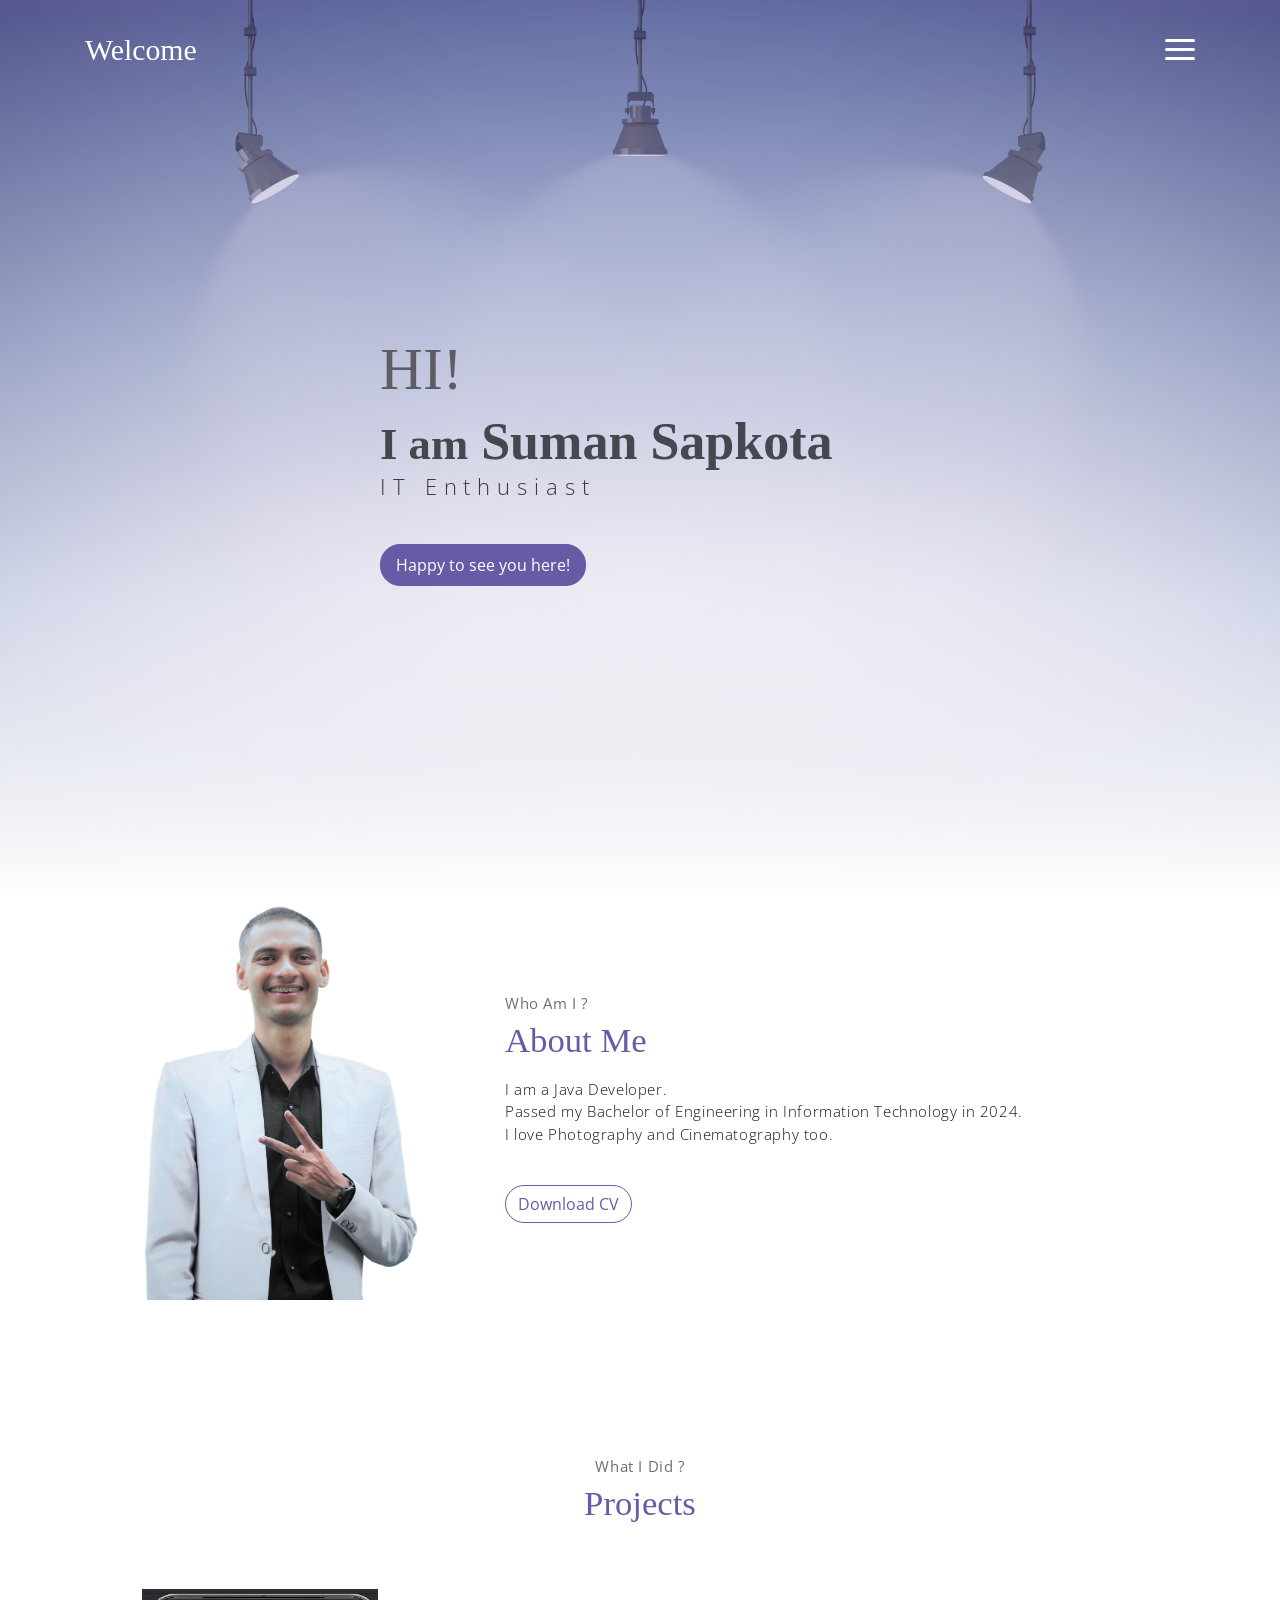
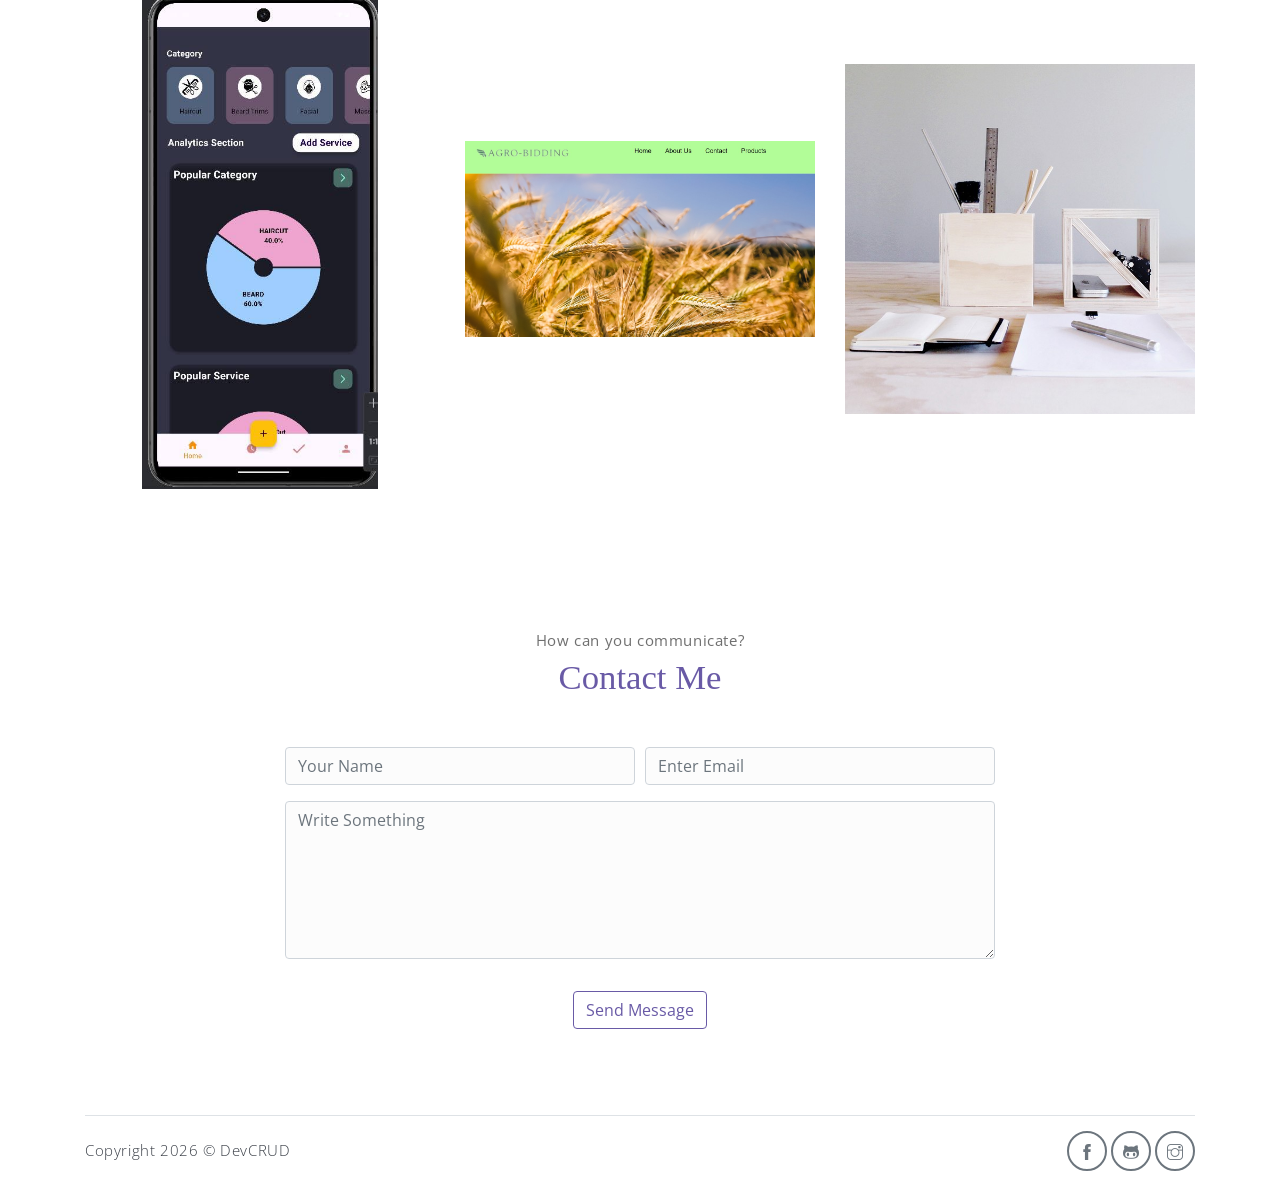
<file: public_html/index.html>
<!DOCTYPE html>
<html lang="en">
<head>
	<meta charset="utf-8">
    <meta name="viewport" content="width=device-width, initial-scale=1, shrink-to-fit=no">
    <meta name="description" content="Hello">
    <meta name="author" content="Devcrud">
    <title>Suman's Portfolio</title>
    <!-- font icons -->
    <link rel="stylesheet" href="assets/vendors/themify-icons/css/themify-icons.css">
	<link rel="stylesheet" href="assets/css/style.css">
</head>
<body data-spy="scroll" data-target=".navbar" data-offset="40" id="home">

    <!-- Page Navbar -->
    <nav class="custom-navbar" data-spy="affix" data-offset-top="20">
        <div class="container">
            <a class="logo" href="#">Welcome</a>         
            <ul class="nav">
                <li class="item">
                    <a class="link" href="#home">Home</a>
                </li>
                <li class="item">
                    <a class="link" href="#about">About</a>
                </li>
                <li class="item">
                    <a class="link" href="#projects">Projects</a>
                </li>

                <li class="item">
                    <a class="link" href="#contact">Contact</a>
                </li>
            </ul>
            <a href="javascript:void(0)" id="nav-toggle" class="hamburger hamburger--elastic">
                <div class="hamburger-box">
                  <div class="hamburger-inner"></div>
                </div>
            </a>
        </div>          
    </nav><!-- End of Page Navbar -->

    <!-- page header -->
    <header id="home" class="header">
        <div class="overlay"></div>
        <div class="header-content container">
            <h1 class="header-title">
                <span class="up">HI!</span>
                <span class="down"><span class="iam">I am</span> Suman Sapkota</span>
            </h1>  
            <p class="header-subtitle">IT Enthusiast</p>           

            <button class="btn btn-primary">Happy to see you here!</button>
        </div>              
    </header><!-- end of page header -->

    <!-- about section -->
    <section class="section pt-0" id="about">
        <!-- container -->
        <div class="container text-center">
            <!-- about wrapper -->
            <div class="about">
                <div class="about-img-holder">
                    <img src="assets/imgs/me.png" class="about-img" alt=" ">
                </div>
                <div class="about-caption">
                    <p class="section-subtitle">Who Am I ?</p>
                    <h2 class="section-title mb-3">About Me</h2>
                    <p>
                        I am a Java Developer.
                       
                        <br>Passed my Bachelor of Engineering in Information Technology in 2024.
                        <br> I love Photography and Cinematography too.
                    </p>
                    <a href="../public_html/assets/imgs/Resume.pdf" download>
                    <button class="btn-rounded btn btn-outline-primary mt-4">Download CV</button></a>
                </div>              
            </div><!-- end of about wrapper -->
        </div><!-- end of container -->
    </section> <!-- end of about section -->


    <!-- portfolio section -->
    <section class="section" id="projects">
        <div class="container text-center">
            <p class="section-subtitle">What I Did ?</p>
            <h6 class="section-title mb-6">Projects</h6>
            <!-- row -->
            <div class="row">
                <div class="col-md-4">
                    <a href="https://github.com/SarthakPaneru/Project-II" class="portfolio-card">
                        <img src="assets/imgs/dashboard.jpg" class="portfolio-card-img" alt="Processing">    
                        <span class="portfolio-card-overlay">
                            <span class="portfolio-card-caption">
                                <h4>Style Slate</h5>
                                <p class="font-weight-normal">Mobile Application</p>
                            </span>                         
                        </span>                     
                    </a>
                </div>
                <div class="col-md-4">
                    <a href="https://github.com/soomansapkota/AgroBidding" class="portfolio-card">
                        <img class="portfolio-card-img" src="assets/imgs/agrobidding.jpg" class="img-responsive rounded" alt="Processing">
                        <span class="portfolio-card-overlay">
                            <span class="portfolio-card-caption">
                                <h4>AgroBidding</h5>
                                <p class="font-weight-normal">Web Application</p>
                            </span>                         
                        </span>                         
                    </a>
                </div>
                <div class="col-md-4">
                    <a href="#" class="portfolio-card">
                        <img class="portfolio-card-img" src="assets/imgs/folio-3.jpg" class="img-responsive rounded" alt="Processing">    
                        <span class="portfolio-card-overlay">
                            <span class="portfolio-card-caption">
                                <h4>Staff Management</h5>
                                <p class="font-weight-normal">Web Application</p>
                            </span>                         
                        </span>                     
                    </a>
                </div>
            </div><!-- end of row -->
        </div><!-- end of container -->
    </section> <!-- end of portfolio section -->

    

    <!-- contact section -->
    <section class="section" id="contact">
        <div class="container text-center">
            <p class="section-subtitle">How can you communicate?</p>
            <h6 class="section-title mb-5">Contact Me</h6>
            <!-- contact form -->
            <form action="" class="contact-form col-md-10 col-lg-8 m-auto">
                <div class="form-row">
                    <div class="form-group col-sm-6">
                        <input type="text" size="50" class="form-control" placeholder="Your Name" required>                 
                    </div>
                    <div class="form-group col-sm-6">
                        <input type="email" class="form-control" placeholder="Enter Email"requried>                 
                    </div>
                    <div class="form-group col-sm-12">
                        <textarea name="comment" id="comment" rows="6"   class="form-control" placeholder="Write Something"></textarea>
                    </div>
                    <div class="form-group col-sm-12 mt-3">
                        <input type="submit" value="Send Message" class="btn btn-outline-primary rounded">                  
                    </div>
                </div>  
            </form><!-- end of contact form -->
        </div><!-- end of container -->
    </section><!-- end of contact section -->

    <!-- footer -->
    <div class="container">
        <footer class="footer">       
            <p class="mb-0">Copyright <script>document.write(new Date().getFullYear())</script> &copy; <a href="http://www.devcrud.com">DevCRUD</a></p>
            <div class="social-links text-right m-auto ml-sm-auto">
                <a href="https://www.facebook.com/jooney.sapkota.2020" class="link" target="_blank"><i class="ti-facebook"></i></a>
                <a href="https://github.com/soomansapkota" class="link" target="_blank" rel="noopener noreferrer"><i class="ti-github"></i></a>
                <a href="https://www.instagram.com/soomanjubilant/" class="link" target="_blank"><i class="ti-instagram"></i></a>
            </div>
        </footer>
    </div> <!-- end of page footer -->
	
	<!-- core  -->
    <script src="assets/vendors/jquery/jquery-3.4.1.js"></script>
    <script src="assets/vendors/bootstrap/bootstrap.bundle.js"></script>

    <!-- bootstrap 3 affix -->
	<script src="assets/vendors/bootstrap/bootstrap.affix.js"></script>

    <script src="assets/js/script.js"></script>

</body>
</html>
</file>
<file: public_html/assets/vendors/themify-icons/css/themify-icons.css>
@font-face {
	font-family: 'themify';
	src:url("../fonts/themify.eot?-fvbane");
	src:url("../fonts/themify.eot?#iefix-fvbane") format("embedded-opentype"),
		url("../fonts/themify.woff?-fvbane") format("woff"),
		url("../fonts/themify.ttf?-fvbane") format("truetype"),
		url("../fonts/themify.svg?-fvbane#themify") format("svg");
	font-weight: normal;
	font-style: normal;
}

[class^="ti-"], [class*=" ti-"] {
	font-family: 'themify';
	speak: none;
	font-style: normal;
	font-weight: normal;
	font-variant: normal;
	text-transform: none;
	line-height: 1;

	/* Better Font Rendering =========== */
	-webkit-font-smoothing: antialiased;
	-moz-osx-font-smoothing: grayscale;
}

.ti-wand:before {
	content: "\e600";
}
.ti-volume:before {
	content: "\e601";
}
.ti-user:before {
	content: "\e602";
}
.ti-unlock:before {
	content: "\e603";
}
.ti-unlink:before {
	content: "\e604";
}
.ti-trash:before {
	content: "\e605";
}
.ti-thought:before {
	content: "\e606";
}
.ti-target:before {
	content: "\e607";
}
.ti-tag:before {
	content: "\e608";
}
.ti-tablet:before {
	content: "\e609";
}
.ti-star:before {
	content: "\e60a";
}
.ti-spray:before {
	content: "\e60b";
}
.ti-signal:before {
	content: "\e60c";
}
.ti-shopping-cart:before {
	content: "\e60d";
}
.ti-shopping-cart-full:before {
	content: "\e60e";
}
.ti-settings:before {
	content: "\e60f";
}
.ti-search:before {
	content: "\e610";
}
.ti-zoom-in:before {
	content: "\e611";
}
.ti-zoom-out:before {
	content: "\e612";
}
.ti-cut:before {
	content: "\e613";
}
.ti-ruler:before {
	content: "\e614";
}
.ti-ruler-pencil:before {
	content: "\e615";
}
.ti-ruler-alt:before {
	content: "\e616";
}
.ti-bookmark:before {
	content: "\e617";
}
.ti-bookmark-alt:before {
	content: "\e618";
}
.ti-reload:before {
	content: "\e619";
}
.ti-plus:before {
	content: "\e61a";
}
.ti-pin:before {
	content: "\e61b";
}
.ti-pencil:before {
	content: "\e61c";
}
.ti-pencil-alt:before {
	content: "\e61d";
}
.ti-paint-roller:before {
	content: "\e61e";
}
.ti-paint-bucket:before {
	content: "\e61f";
}
.ti-na:before {
	content: "\e620";
}
.ti-mobile:before {
	content: "\e621";
}
.ti-minus:before {
	content: "\e622";
}
.ti-medall:before {
	content: "\e623";
}
.ti-medall-alt:before {
	content: "\e624";
}
.ti-marker:before {
	content: "\e625";
}
.ti-marker-alt:before {
	content: "\e626";
}
.ti-arrow-up:before {
	content: "\e627";
}
.ti-arrow-right:before {
	content: "\e628";
}
.ti-arrow-left:before {
	content: "\e629";
}
.ti-arrow-down:before {
	content: "\e62a";
}
.ti-lock:before {
	content: "\e62b";
}
.ti-location-arrow:before {
	content: "\e62c";
}
.ti-link:before {
	content: "\e62d";
}
.ti-layout:before {
	content: "\e62e";
}
.ti-layers:before {
	content: "\e62f";
}
.ti-layers-alt:before {
	content: "\e630";
}
.ti-key:before {
	content: "\e631";
}
.ti-import:before {
	content: "\e632";
}
.ti-image:before {
	content: "\e633";
}
.ti-heart:before {
	content: "\e634";
}
.ti-heart-broken:before {
	content: "\e635";
}
.ti-hand-stop:before {
	content: "\e636";
}
.ti-hand-open:before {
	content: "\e637";
}
.ti-hand-drag:before {
	content: "\e638";
}
.ti-folder:before {
	content: "\e639";
}
.ti-flag:before {
	content: "\e63a";
}
.ti-flag-alt:before {
	content: "\e63b";
}
.ti-flag-alt-2:before {
	content: "\e63c";
}
.ti-eye:before {
	content: "\e63d";
}
.ti-export:before {
	content: "\e63e";
}
.ti-exchange-vertical:before {
	content: "\e63f";
}
.ti-desktop:before {
	content: "\e640";
}
.ti-cup:before {
	content: "\e641";
}
.ti-crown:before {
	content: "\e642";
}
.ti-comments:before {
	content: "\e643";
}
.ti-comment:before {
	content: "\e644";
}
.ti-comment-alt:before {
	content: "\e645";
}
.ti-close:before {
	content: "\e646";
}
.ti-clip:before {
	content: "\e647";
}
.ti-angle-up:before {
	content: "\e648";
}
.ti-angle-right:before {
	content: "\e649";
}
.ti-angle-left:before {
	content: "\e64a";
}
.ti-angle-down:before {
	content: "\e64b";
}
.ti-check:before {
	content: "\e64c";
}
.ti-check-box:before {
	content: "\e64d";
}
.ti-camera:before {
	content: "\e64e";
}
.ti-announcement:before {
	content: "\e64f";
}
.ti-brush:before {
	content: "\e650";
}
.ti-briefcase:before {
	content: "\e651";
}
.ti-bolt:before {
	content: "\e652";
}
.ti-bolt-alt:before {
	content: "\e653";
}
.ti-blackboard:before {
	content: "\e654";
}
.ti-bag:before {
	content: "\e655";
}
.ti-move:before {
	content: "\e656";
}
.ti-arrows-vertical:before {
	content: "\e657";
}
.ti-arrows-horizontal:before {
	content: "\e658";
}
.ti-fullscreen:before {
	content: "\e659";
}
.ti-arrow-top-right:before {
	content: "\e65a";
}
.ti-arrow-top-left:before {
	content: "\e65b";
}
.ti-arrow-circle-up:before {
	content: "\e65c";
}
.ti-arrow-circle-right:before {
	content: "\e65d";
}
.ti-arrow-circle-left:before {
	content: "\e65e";
}
.ti-arrow-circle-down:before {
	content: "\e65f";
}
.ti-angle-double-up:before {
	content: "\e660";
}
.ti-angle-double-right:before {
	content: "\e661";
}
.ti-angle-double-left:before {
	content: "\e662";
}
.ti-angle-double-down:before {
	content: "\e663";
}
.ti-zip:before {
	content: "\e664";
}
.ti-world:before {
	content: "\e665";
}
.ti-wheelchair:before {
	content: "\e666";
}
.ti-view-list:before {
	content: "\e667";
}
.ti-view-list-alt:before {
	content: "\e668";
}
.ti-view-grid:before {
	content: "\e669";
}
.ti-uppercase:before {
	content: "\e66a";
}
.ti-upload:before {
	content: "\e66b";
}
.ti-underline:before {
	content: "\e66c";
}
.ti-truck:before {
	content: "\e66d";
}
.ti-timer:before {
	content: "\e66e";
}
.ti-ticket:before {
	content: "\e66f";
}
.ti-thumb-up:before {
	content: "\e670";
}
.ti-thumb-down:before {
	content: "\e671";
}
.ti-text:before {
	content: "\e672";
}
.ti-stats-up:before {
	content: "\e673";
}
.ti-stats-down:before {
	content: "\e674";
}
.ti-split-v:before {
	content: "\e675";
}
.ti-split-h:before {
	content: "\e676";
}
.ti-smallcap:before {
	content: "\e677";
}
.ti-shine:before {
	content: "\e678";
}
.ti-shift-right:before {
	content: "\e679";
}
.ti-shift-left:before {
	content: "\e67a";
}
.ti-shield:before {
	content: "\e67b";
}
.ti-notepad:before {
	content: "\e67c";
}
.ti-server:before {
	content: "\e67d";
}
.ti-quote-right:before {
	content: "\e67e";
}
.ti-quote-left:before {
	content: "\e67f";
}
.ti-pulse:before {
	content: "\e680";
}
.ti-printer:before {
	content: "\e681";
}
.ti-power-off:before {
	content: "\e682";
}
.ti-plug:before {
	content: "\e683";
}
.ti-pie-chart:before {
	content: "\e684";
}
.ti-paragraph:before {
	content: "\e685";
}
.ti-panel:before {
	content: "\e686";
}
.ti-package:before {
	content: "\e687";
}
.ti-music:before {
	content: "\e688";
}
.ti-music-alt:before {
	content: "\e689";
}
.ti-mouse:before {
	content: "\e68a";
}
.ti-mouse-alt:before {
	content: "\e68b";
}
.ti-money:before {
	content: "\e68c";
}
.ti-microphone:before {
	content: "\e68d";
}
.ti-menu:before {
	content: "\e68e";
}
.ti-menu-alt:before {
	content: "\e68f";
}
.ti-map:before {
	content: "\e690";
}
.ti-map-alt:before {
	content: "\e691";
}
.ti-loop:before {
	content: "\e692";
}
.ti-location-pin:before {
	content: "\e693";
}
.ti-list:before {
	content: "\e694";
}
.ti-light-bulb:before {
	content: "\e695";
}
.ti-Italic:before {
	content: "\e696";
}
.ti-info:before {
	content: "\e697";
}
.ti-infinite:before {
	content: "\e698";
}
.ti-id-badge:before {
	content: "\e699";
}
.ti-hummer:before {
	content: "\e69a";
}
.ti-home:before {
	content: "\e69b";
}
.ti-help:before {
	content: "\e69c";
}
.ti-headphone:before {
	content: "\e69d";
}
.ti-harddrives:before {
	content: "\e69e";
}
.ti-harddrive:before {
	content: "\e69f";
}
.ti-gift:before {
	content: "\e6a0";
}
.ti-game:before {
	content: "\e6a1";
}
.ti-filter:before {
	content: "\e6a2";
}
.ti-files:before {
	content: "\e6a3";
}
.ti-file:before {
	content: "\e6a4";
}
.ti-eraser:before {
	content: "\e6a5";
}
.ti-envelope:before {
	content: "\e6a6";
}
.ti-download:before {
	content: "\e6a7";
}
.ti-direction:before {
	content: "\e6a8";
}
.ti-direction-alt:before {
	content: "\e6a9";
}
.ti-dashboard:before {
	content: "\e6aa";
}
.ti-control-stop:before {
	content: "\e6ab";
}
.ti-control-shuffle:before {
	content: "\e6ac";
}
.ti-control-play:before {
	content: "\e6ad";
}
.ti-control-pause:before {
	content: "\e6ae";
}
.ti-control-forward:before {
	content: "\e6af";
}
.ti-control-backward:before {
	content: "\e6b0";
}
.ti-cloud:before {
	content: "\e6b1";
}
.ti-cloud-up:before {
	content: "\e6b2";
}
.ti-cloud-down:before {
	content: "\e6b3";
}
.ti-clipboard:before {
	content: "\e6b4";
}
.ti-car:before {
	content: "\e6b5";
}
.ti-calendar:before {
	content: "\e6b6";
}
.ti-book:before {
	content: "\e6b7";
}
.ti-bell:before {
	content: "\e6b8";
}
.ti-basketball:before {
	content: "\e6b9";
}
.ti-bar-chart:before {
	content: "\e6ba";
}
.ti-bar-chart-alt:before {
	content: "\e6bb";
}
.ti-back-right:before {
	content: "\e6bc";
}
.ti-back-left:before {
	content: "\e6bd";
}
.ti-arrows-corner:before {
	content: "\e6be";
}
.ti-archive:before {
	content: "\e6bf";
}
.ti-anchor:before {
	content: "\e6c0";
}
.ti-align-right:before {
	content: "\e6c1";
}
.ti-align-left:before {
	content: "\e6c2";
}
.ti-align-justify:before {
	content: "\e6c3";
}
.ti-align-center:before {
	content: "\e6c4";
}
.ti-alert:before {
	content: "\e6c5";
}
.ti-alarm-clock:before {
	content: "\e6c6";
}
.ti-agenda:before {
	content: "\e6c7";
}
.ti-write:before {
	content: "\e6c8";
}
.ti-window:before {
	content: "\e6c9";
}
.ti-widgetized:before {
	content: "\e6ca";
}
.ti-widget:before {
	content: "\e6cb";
}
.ti-widget-alt:before {
	content: "\e6cc";
}
.ti-wallet:before {
	content: "\e6cd";
}
.ti-video-clapper:before {
	content: "\e6ce";
}
.ti-video-camera:before {
	content: "\e6cf";
}
.ti-vector:before {
	content: "\e6d0";
}
.ti-themify-logo:before {
	content: "\e6d1";
}
.ti-themify-favicon:before {
	content: "\e6d2";
}
.ti-themify-favicon-alt:before {
	content: "\e6d3";
}
.ti-support:before {
	content: "\e6d4";
}
.ti-stamp:before {
	content: "\e6d5";
}
.ti-split-v-alt:before {
	content: "\e6d6";
}
.ti-slice:before {
	content: "\e6d7";
}
.ti-shortcode:before {
	content: "\e6d8";
}
.ti-shift-right-alt:before {
	content: "\e6d9";
}
.ti-shift-left-alt:before {
	content: "\e6da";
}
.ti-ruler-alt-2:before {
	content: "\e6db";
}
.ti-receipt:before {
	content: "\e6dc";
}
.ti-pin2:before {
	content: "\e6dd";
}
.ti-pin-alt:before {
	content: "\e6de";
}
.ti-pencil-alt2:before {
	content: "\e6df";
}
.ti-palette:before {
	content: "\e6e0";
}
.ti-more:before {
	content: "\e6e1";
}
.ti-more-alt:before {
	content: "\e6e2";
}
.ti-microphone-alt:before {
	content: "\e6e3";
}
.ti-magnet:before {
	content: "\e6e4";
}
.ti-line-double:before {
	content: "\e6e5";
}
.ti-line-dotted:before {
	content: "\e6e6";
}
.ti-line-dashed:before {
	content: "\e6e7";
}
.ti-layout-width-full:before {
	content: "\e6e8";
}
.ti-layout-width-default:before {
	content: "\e6e9";
}
.ti-layout-width-default-alt:before {
	content: "\e6ea";
}
.ti-layout-tab:before {
	content: "\e6eb";
}
.ti-layout-tab-window:before {
	content: "\e6ec";
}
.ti-layout-tab-v:before {
	content: "\e6ed";
}
.ti-layout-tab-min:before {
	content: "\e6ee";
}
.ti-layout-slider:before {
	content: "\e6ef";
}
.ti-layout-slider-alt:before {
	content: "\e6f0";
}
.ti-layout-sidebar-right:before {
	content: "\e6f1";
}
.ti-layout-sidebar-none:before {
	content: "\e6f2";
}
.ti-layout-sidebar-left:before {
	content: "\e6f3";
}
.ti-layout-placeholder:before {
	content: "\e6f4";
}
.ti-layout-menu:before {
	content: "\e6f5";
}
.ti-layout-menu-v:before {
	content: "\e6f6";
}
.ti-layout-menu-separated:before {
	content: "\e6f7";
}
.ti-layout-menu-full:before {
	content: "\e6f8";
}
.ti-layout-media-right-alt:before {
	content: "\e6f9";
}
.ti-layout-media-right:before {
	content: "\e6fa";
}
.ti-layout-media-overlay:before {
	content: "\e6fb";
}
.ti-layout-media-overlay-alt:before {
	content: "\e6fc";
}
.ti-layout-media-overlay-alt-2:before {
	content: "\e6fd";
}
.ti-layout-media-left-alt:before {
	content: "\e6fe";
}
.ti-layout-media-left:before {
	content: "\e6ff";
}
.ti-layout-media-center-alt:before {
	content: "\e700";
}
.ti-layout-media-center:before {
	content: "\e701";
}
.ti-layout-list-thumb:before {
	content: "\e702";
}
.ti-layout-list-thumb-alt:before {
	content: "\e703";
}
.ti-layout-list-post:before {
	content: "\e704";
}
.ti-layout-list-large-image:before {
	content: "\e705";
}
.ti-layout-line-solid:before {
	content: "\e706";
}
.ti-layout-grid4:before {
	content: "\e707";
}
.ti-layout-grid3:before {
	content: "\e708";
}
.ti-layout-grid2:before {
	content: "\e709";
}
.ti-layout-grid2-thumb:before {
	content: "\e70a";
}
.ti-layout-cta-right:before {
	content: "\e70b";
}
.ti-layout-cta-left:before {
	content: "\e70c";
}
.ti-layout-cta-center:before {
	content: "\e70d";
}
.ti-layout-cta-btn-right:before {
	content: "\e70e";
}
.ti-layout-cta-btn-left:before {
	content: "\e70f";
}
.ti-layout-column4:before {
	content: "\e710";
}
.ti-layout-column3:before {
	content: "\e711";
}
.ti-layout-column2:before {
	content: "\e712";
}
.ti-layout-accordion-separated:before {
	content: "\e713";
}
.ti-layout-accordion-merged:before {
	content: "\e714";
}
.ti-layout-accordion-list:before {
	content: "\e715";
}
.ti-ink-pen:before {
	content: "\e716";
}
.ti-info-alt:before {
	content: "\e717";
}
.ti-help-alt:before {
	content: "\e718";
}
.ti-headphone-alt:before {
	content: "\e719";
}
.ti-hand-point-up:before {
	content: "\e71a";
}
.ti-hand-point-right:before {
	content: "\e71b";
}
.ti-hand-point-left:before {
	content: "\e71c";
}
.ti-hand-point-down:before {
	content: "\e71d";
}
.ti-gallery:before {
	content: "\e71e";
}
.ti-face-smile:before {
	content: "\e71f";
}
.ti-face-sad:before {
	content: "\e720";
}
.ti-credit-card:before {
	content: "\e721";
}
.ti-control-skip-forward:before {
	content: "\e722";
}
.ti-control-skip-backward:before {
	content: "\e723";
}
.ti-control-record:before {
	content: "\e724";
}
.ti-control-eject:before {
	content: "\e725";
}
.ti-comments-smiley:before {
	content: "\e726";
}
.ti-brush-alt:before {
	content: "\e727";
}
.ti-youtube:before {
	content: "\e728";
}
.ti-vimeo:before {
	content: "\e729";
}
.ti-twitter:before {
	content: "\e72a";
}
.ti-time:before {
	content: "\e72b";
}
.ti-tumblr:before {
	content: "\e72c";
}
.ti-skype:before {
	content: "\e72d";
}
.ti-share:before {
	content: "\e72e";
}
.ti-share-alt:before {
	content: "\e72f";
}
.ti-rocket:before {
	content: "\e730";
}
.ti-pinterest:before {
	content: "\e731";
}
.ti-new-window:before {
	content: "\e732";
}
.ti-microsoft:before {
	content: "\e733";
}
.ti-list-ol:before {
	content: "\e734";
}
.ti-linkedin:before {
	content: "\e735";
}
.ti-layout-sidebar-2:before {
	content: "\e736";
}
.ti-layout-grid4-alt:before {
	content: "\e737";
}
.ti-layout-grid3-alt:before {
	content: "\e738";
}
.ti-layout-grid2-alt:before {
	content: "\e739";
}
.ti-layout-column4-alt:before {
	content: "\e73a";
}
.ti-layout-column3-alt:before {
	content: "\e73b";
}
.ti-layout-column2-alt:before {
	content: "\e73c";
}
.ti-instagram:before {
	content: "\e73d";
}
.ti-google:before {
	content: "\e73e";
}
.ti-github:before {
	content: "\e73f";
}
.ti-flickr:before {
	content: "\e740";
}
.ti-facebook:before {
	content: "\e741";
}
.ti-dropbox:before {
	content: "\e742";
}
.ti-dribbble:before {
	content: "\e743";
}
.ti-apple:before {
	content: "\e744";
}
.ti-android:before {
	content: "\e745";
}
.ti-save:before {
	content: "\e746";
}
.ti-save-alt:before {
	content: "\e747";
}
.ti-yahoo:before {
	content: "\e748";
}
.ti-wordpress:before {
	content: "\e749";
}
.ti-vimeo-alt:before {
	content: "\e74a";
}
.ti-twitter-alt:before {
	content: "\e74b";
}
.ti-tumblr-alt:before {
	content: "\e74c";
}
.ti-trello:before {
	content: "\e74d";
}
.ti-stack-overflow:before {
	content: "\e74e";
}
.ti-soundcloud:before {
	content: "\e74f";
}
.ti-sharethis:before {
	content: "\e750";
}
.ti-sharethis-alt:before {
	content: "\e751";
}
.ti-reddit:before {
	content: "\e752";
}
.ti-pinterest-alt:before {
	content: "\e753";
}
.ti-microsoft-alt:before {
	content: "\e754";
}
.ti-linux:before {
	content: "\e755";
}
.ti-jsfiddle:before {
	content: "\e756";
}
.ti-joomla:before {
	content: "\e757";
}
.ti-html5:before {
	content: "\e758";
}
.ti-flickr-alt:before {
	content: "\e759";
}
.ti-email:before {
	content: "\e75a";
}
.ti-drupal:before {
	content: "\e75b";
}
.ti-dropbox-alt:before {
	content: "\e75c";
}
.ti-css3:before {
	content: "\e75d";
}
.ti-rss:before {
	content: "\e75e";
}
.ti-rss-alt:before {
	content: "\e75f";
}
</file>
<file: public_html/assets/css/style.css>
@charset "UTF-8";


@import url("https://fonts.googleapis.com/css?family=Baloo+Paaji|Open+Sans:300,300i,400,400i,600,600i,700,700i");
:root {
  --blue: #1e549f;
  --indigo: #695aa6;
  --purple: #6f42c1;
  --pink: #e83e8c;
  --red: #ec185d;
  --orange: #ff6d02;
  --yellow: #ffc107;
  --green: #1bb74f;
  --teal: #20c997;
  --cyan: #17a2b8;
  --white: #fff;
  --gray: #6c757d;
  --gray-dark: #393e46;
  --primary: #695aa6;
  --secondary: #393e46;
  --success: #1bb74f;
  --info: #17a2b8;
  --warning: #ff6d02;
  --danger: #ec185d;
  --light: #f8f9fa;
  --dark: #212529;
  --breakpoint-xs: 0;
  --breakpoint-sm: 576px;
  --breakpoint-md: 768px;
  --breakpoint-lg: 992px;
  --breakpoint-xl: 1200px;
  --font-family-sans-serif: "Open Sans", sans-serif;
  --font-family-monospace: SFMono-Regular, Menlo, Monaco, Consolas, "Liberation Mono", "Courier New", monospace;
}

*,
*::before,
*::after {
  box-sizing: border-box;
}

html {
  font-family: sans-serif;
  line-height: 1.15;
  -webkit-text-size-adjust: 100%;
  -webkit-tap-highlight-color: rgba(0, 0, 0, 0);
}

article, aside, figcaption, figure, footer, header, hgroup, main, nav, section {
  display: block;
}

body {
  margin: 0;
  font-family: "Open Sans", sans-serif;
  font-size: 1rem;
  font-weight: 400;
  line-height: 1.5;
  color: #212529;
  text-align: left;
  background-color: #fff;
  scroll-behavior: smooth;
}

[tabindex="-1"]:focus {
  outline: 0 !important;
}

hr {
  box-sizing: content-box;
  height: 0;
  overflow: visible;
}

h1, h2, h3, h4, h5, h6 {
  margin-top: 0;
  margin-bottom: 0.5rem;
}

p {
  margin-top: 0;
  margin-bottom: 1rem;
}

abbr[title],
abbr[data-original-title] {
  text-decoration: underline;
  -webkit-text-decoration: underline dotted;
          text-decoration: underline dotted;
  cursor: help;
  border-bottom: 0;
  -webkit-text-decoration-skip-ink: none;
          text-decoration-skip-ink: none;
}

address {
  margin-bottom: 1rem;
  font-style: normal;
  line-height: inherit;
}

ol,
ul,
dl {
  margin-top: 0;
  margin-bottom: 1rem;
}

ol ol,
ul ul,
ol ul,
ul ol {
  margin-bottom: 0;
}

dt {
  font-weight: 700;
}

dd {
  margin-bottom: .5rem;
  margin-left: 0;
}

blockquote {
  margin: 0 0 1rem;
}

b,
strong {
  font-weight: bolder;
}

small {
  font-size: 80%;
}

sub,
sup {
  position: relative;
  font-size: 75%;
  line-height: 0;
  vertical-align: baseline;
}

sub {
  bottom: -.25em;
}

sup {
  top: -.5em;
}

a {
  color: #695aa6;
  text-decoration: none;
  background-color: transparent;
}

a:hover {
  color: #493f75;
  text-decoration: none;
}

a:not([href]):not([tabindex]) {
  color: inherit;
  text-decoration: none;
}

a:not([href]):not([tabindex]):hover, a:not([href]):not([tabindex]):focus {
  color: inherit;
  text-decoration: none;
}

a:not([href]):not([tabindex]):focus {
  outline: 0;
}

pre,
code,
kbd,
samp {
  font-family: SFMono-Regular, Menlo, Monaco, Consolas, "Liberation Mono", "Courier New", monospace;
  font-size: 1em;
}

pre {
  margin-top: 0;
  margin-bottom: 1rem;
  overflow: auto;
}

figure {
  margin: 0 0 1rem;
}

img {
  vertical-align: middle;
  border-style: none;
}

svg {
  overflow: hidden;
  vertical-align: middle;
}

table {
  border-collapse: collapse;
}

caption {
  padding-top: 0.75rem;
  padding-bottom: 0.75rem;
  color: #6c757d;
  text-align: left;
  caption-side: bottom;
}

th {
  text-align: inherit;
}

label {
  display: inline-block;
  margin-bottom: 0.5rem;
}

button {
  border-radius: 0;
}

button:focus {
  outline: 1px dotted;
  outline: 5px auto -webkit-focus-ring-color;
}

input,
button,
select,
optgroup,
textarea {
  margin: 0;
  font-family: inherit;
  font-size: inherit;
  line-height: inherit;
}

button,
input {
  overflow: visible;
}

button,
select {
  text-transform: none;
}

select {
  word-wrap: normal;
}

button,
[type="button"],
[type="reset"],
[type="submit"] {
  -webkit-appearance: button;
}

button:not(:disabled),
[type="button"]:not(:disabled),
[type="reset"]:not(:disabled),
[type="submit"]:not(:disabled) {
  cursor: pointer;
}

button::-moz-focus-inner,
[type="button"]::-moz-focus-inner,
[type="reset"]::-moz-focus-inner,
[type="submit"]::-moz-focus-inner {
  padding: 0;
  border-style: none;
}

input[type="radio"],
input[type="checkbox"] {
  box-sizing: border-box;
  padding: 0;
}

input[type="date"],
input[type="time"],
input[type="datetime-local"],
input[type="month"] {
  -webkit-appearance: listbox;
}

textarea {
  overflow: auto;
  resize: vertical;
}

fieldset {
  min-width: 0;
  padding: 0;
  margin: 0;
  border: 0;
}

legend {
  display: block;
  width: 100%;
  max-width: 100%;
  padding: 0;
  margin-bottom: .5rem;
  font-size: 1.5rem;
  line-height: inherit;
  color: inherit;
  white-space: normal;
}

progress {
  vertical-align: baseline;
}

[type="number"]::-webkit-inner-spin-button,
[type="number"]::-webkit-outer-spin-button {
  height: auto;
}

[type="search"] {
  outline-offset: -2px;
  -webkit-appearance: none;
}

[type="search"]::-webkit-search-decoration {
  -webkit-appearance: none;
}

::-webkit-file-upload-button {
  font: inherit;
  -webkit-appearance: button;
}

output {
  display: inline-block;
}

summary {
  display: list-item;
  cursor: pointer;
}

template {
  display: none;
}

[hidden] {
  display: none !important;
}

h1, h2, h3, h4, h5, h6,
.h1, .h2, .h3, .h4, .h5, .h6 {
  margin-bottom: 0.5rem;
  font-weight: 500;
  line-height: 1.2;
}

h1, .h1 {
  font-size: 2.5rem;
}

h2, .h2 {
  font-size: 2rem;
}

h3, .h3 {
  font-size: 1.75rem;
}

h4, .h4 {
  font-size: 1.5rem;
}

h5, .h5 {
  font-size: 1.25rem;
}

h6, .h6 {
  font-size: 1rem;
}

.lead {
  font-size: 1.25rem;
  font-weight: 300;
}

.display-1 {
  font-size: 6rem;
  font-weight: 300;
  line-height: 1.2;
}

.display-2 {
  font-size: 5.5rem;
  font-weight: 300;
  line-height: 1.2;
}

.display-3 {
  font-size: 4.5rem;
  font-weight: 300;
  line-height: 1.2;
}

.display-4 {
  font-size: 3.5rem;
  font-weight: 300;
  line-height: 1.2;
}

hr {
  margin-top: 1rem;
  margin-bottom: 1rem;
  border: 0;
  border-top: 1px solid rgba(0, 0, 0, 0.1);
}

small,
.small {
  font-size: 80%;
  font-weight: 400;
}

mark,
.mark {
  padding: 0.2em;
  background-color: #fcf8e3;
}

.list-unstyled {
  padding-left: 0;
  list-style: none;
}

.list-inline {
  padding-left: 0;
  list-style: none;
}

.list-inline-item {
  display: inline-block;
}

.list-inline-item:not(:last-child) {
  margin-right: 0.5rem;
}

.initialism {
  font-size: 90%;
  text-transform: uppercase;
}

.blockquote {
  margin-bottom: 1rem;
  font-size: 1.25rem;
}

.blockquote-footer {
  display: block;
  font-size: 80%;
  color: #6c757d;
}

.blockquote-footer::before {
  content: "\2014\00A0";
}

.img-fluid {
  max-width: 100%;
  height: auto;
}

.img-thumbnail {
  padding: 0.25rem;
  background-color: #fff;
  border: 1px solid #dee2e6;
  border-radius: 0.25rem;
  max-width: 100%;
  height: auto;
}

.figure {
  display: inline-block;
}

.figure-img {
  margin-bottom: 0.5rem;
  line-height: 1;
}

.figure-caption {
  font-size: 90%;
  color: #6c757d;
}

code {
  font-size: 87.5%;
  color: #e83e8c;
  word-break: break-word;
}

a > code {
  color: inherit;
}

kbd {
  padding: 0.2rem 0.4rem;
  font-size: 87.5%;
  color: #fff;
  background-color: #212529;
  border-radius: 0.2rem;
}

kbd kbd {
  padding: 0;
  font-size: 100%;
  font-weight: 700;
}

pre {
  display: block;
  font-size: 87.5%;
  color: #212529;
}

pre code {
  font-size: inherit;
  color: inherit;
  word-break: normal;
}

.pre-scrollable {
  max-height: 340px;
  overflow-y: scroll;
}

.container {
  width: 100%;
  padding-right: 15px;
  padding-left: 15px;
  margin-right: auto;
  margin-left: auto;
}

@media (min-width: 576px) {
  .container {
    max-width: 540px;
  }
}

@media (min-width: 768px) {
  .container {
    max-width: 720px;
  }
}

@media (min-width: 992px) {
  .container {
    max-width: 960px;
  }
}

@media (min-width: 1200px) {
  .container {
    max-width: 1140px;
  }
}

.container-fluid {
  width: 100%;
  padding-right: 15px;
  padding-left: 15px;
  margin-right: auto;
  margin-left: auto;
}

.row {
  display: -webkit-box;
  display: -webkit-flex;
  display: -ms-flexbox;
  display: flex;
  -webkit-flex-wrap: wrap;
      -ms-flex-wrap: wrap;
          flex-wrap: wrap;
  margin-right: -15px;
  margin-left: -15px;
}

.no-gutters {
  margin-right: 0;
  margin-left: 0;
}

.no-gutters > .col,
.no-gutters > [class*="col-"] {
  padding-right: 0;
  padding-left: 0;
}

.col-1, .col-2, .col-3, .col-4, .col-5, .col-6, .col-7, .col-8, .col-9, .col-10, .col-11, .col-12, .col,
.col-auto, .col-sm-1, .col-sm-2, .col-sm-3, .col-sm-4, .col-sm-5, .col-sm-6, .col-sm-7, .col-sm-8, .col-sm-9, .col-sm-10, .col-sm-11, .col-sm-12, .col-sm,
.col-sm-auto, .col-md-1, .col-md-2, .col-md-3, .col-md-4, .col-md-5, .col-md-6, .col-md-7, .col-md-8, .col-md-9, .col-md-10, .col-md-11, .col-md-12, .col-md,
.col-md-auto, .col-lg-1, .col-lg-2, .col-lg-3, .col-lg-4, .col-lg-5, .col-lg-6, .col-lg-7, .col-lg-8, .col-lg-9, .col-lg-10, .col-lg-11, .col-lg-12, .col-lg,
.col-lg-auto, .col-xl-1, .col-xl-2, .col-xl-3, .col-xl-4, .col-xl-5, .col-xl-6, .col-xl-7, .col-xl-8, .col-xl-9, .col-xl-10, .col-xl-11, .col-xl-12, .col-xl,
.col-xl-auto {
  position: relative;
  width: 100%;
  padding-right: 15px;
  padding-left: 15px;
}

.col {
  -webkit-flex-basis: 0;
      -ms-flex-preferred-size: 0;
          flex-basis: 0;
  -webkit-box-flex: 1;
  -webkit-flex-grow: 1;
      -ms-flex-positive: 1;
          flex-grow: 1;
  max-width: 100%;
}

.col-auto {
  -webkit-box-flex: 0;
  -webkit-flex: 0 0 auto;
      -ms-flex: 0 0 auto;
          flex: 0 0 auto;
  width: auto;
  max-width: 100%;
}

.col-1 {
  -webkit-box-flex: 0;
  -webkit-flex: 0 0 8.33333%;
      -ms-flex: 0 0 8.33333%;
          flex: 0 0 8.33333%;
  max-width: 8.33333%;
}

.col-2 {
  -webkit-box-flex: 0;
  -webkit-flex: 0 0 16.66667%;
      -ms-flex: 0 0 16.66667%;
          flex: 0 0 16.66667%;
  max-width: 16.66667%;
}

.col-3 {
  -webkit-box-flex: 0;
  -webkit-flex: 0 0 25%;
      -ms-flex: 0 0 25%;
          flex: 0 0 25%;
  max-width: 25%;
}

.col-4 {
  -webkit-box-flex: 0;
  -webkit-flex: 0 0 33.33333%;
      -ms-flex: 0 0 33.33333%;
          flex: 0 0 33.33333%;
  max-width: 33.33333%;
}

.col-5 {
  -webkit-box-flex: 0;
  -webkit-flex: 0 0 41.66667%;
      -ms-flex: 0 0 41.66667%;
          flex: 0 0 41.66667%;
  max-width: 41.66667%;
}

.col-6 {
  -webkit-box-flex: 0;
  -webkit-flex: 0 0 50%;
      -ms-flex: 0 0 50%;
          flex: 0 0 50%;
  max-width: 50%;
}

.col-7 {
  -webkit-box-flex: 0;
  -webkit-flex: 0 0 58.33333%;
      -ms-flex: 0 0 58.33333%;
          flex: 0 0 58.33333%;
  max-width: 58.33333%;
}

.col-8 {
  -webkit-box-flex: 0;
  -webkit-flex: 0 0 66.66667%;
      -ms-flex: 0 0 66.66667%;
          flex: 0 0 66.66667%;
  max-width: 66.66667%;
}

.col-9 {
  -webkit-box-flex: 0;
  -webkit-flex: 0 0 75%;
      -ms-flex: 0 0 75%;
          flex: 0 0 75%;
  max-width: 75%;
}

.col-10 {
  -webkit-box-flex: 0;
  -webkit-flex: 0 0 83.33333%;
      -ms-flex: 0 0 83.33333%;
          flex: 0 0 83.33333%;
  max-width: 83.33333%;
}

.col-11 {
  -webkit-box-flex: 0;
  -webkit-flex: 0 0 91.66667%;
      -ms-flex: 0 0 91.66667%;
          flex: 0 0 91.66667%;
  max-width: 91.66667%;
}

.col-12 {
  -webkit-box-flex: 0;
  -webkit-flex: 0 0 100%;
      -ms-flex: 0 0 100%;
          flex: 0 0 100%;
  max-width: 100%;
}

.order-first {
  -webkit-box-ordinal-group: 0;
  -webkit-order: -1;
      -ms-flex-order: -1;
          order: -1;
}

.order-last {
  -webkit-box-ordinal-group: 14;
  -webkit-order: 13;
      -ms-flex-order: 13;
          order: 13;
}

.order-0 {
  -webkit-box-ordinal-group: 1;
  -webkit-order: 0;
      -ms-flex-order: 0;
          order: 0;
}

.order-1 {
  -webkit-box-ordinal-group: 2;
  -webkit-order: 1;
      -ms-flex-order: 1;
          order: 1;
}

.order-2 {
  -webkit-box-ordinal-group: 3;
  -webkit-order: 2;
      -ms-flex-order: 2;
          order: 2;
}

.order-3 {
  -webkit-box-ordinal-group: 4;
  -webkit-order: 3;
      -ms-flex-order: 3;
          order: 3;
}

.order-4 {
  -webkit-box-ordinal-group: 5;
  -webkit-order: 4;
      -ms-flex-order: 4;
          order: 4;
}

.order-5 {
  -webkit-box-ordinal-group: 6;
  -webkit-order: 5;
      -ms-flex-order: 5;
          order: 5;
}

.order-6 {
  -webkit-box-ordinal-group: 7;
  -webkit-order: 6;
      -ms-flex-order: 6;
          order: 6;
}

.order-7 {
  -webkit-box-ordinal-group: 8;
  -webkit-order: 7;
      -ms-flex-order: 7;
          order: 7;
}

.order-8 {
  -webkit-box-ordinal-group: 9;
  -webkit-order: 8;
      -ms-flex-order: 8;
          order: 8;
}

.order-9 {
  -webkit-box-ordinal-group: 10;
  -webkit-order: 9;
      -ms-flex-order: 9;
          order: 9;
}

.order-10 {
  -webkit-box-ordinal-group: 11;
  -webkit-order: 10;
      -ms-flex-order: 10;
          order: 10;
}

.order-11 {
  -webkit-box-ordinal-group: 12;
  -webkit-order: 11;
      -ms-flex-order: 11;
          order: 11;
}

.order-12 {
  -webkit-box-ordinal-group: 13;
  -webkit-order: 12;
      -ms-flex-order: 12;
          order: 12;
}

.offset-1 {
  margin-left: 8.33333%;
}

.offset-2 {
  margin-left: 16.66667%;
}

.offset-3 {
  margin-left: 25%;
}

.offset-4 {
  margin-left: 33.33333%;
}

.offset-5 {
  margin-left: 41.66667%;
}

.offset-6 {
  margin-left: 50%;
}

.offset-7 {
  margin-left: 58.33333%;
}

.offset-8 {
  margin-left: 66.66667%;
}

.offset-9 {
  margin-left: 75%;
}

.offset-10 {
  margin-left: 83.33333%;
}

.offset-11 {
  margin-left: 91.66667%;
}

@media (min-width: 576px) {
  .col-sm {
    -webkit-flex-basis: 0;
        -ms-flex-preferred-size: 0;
            flex-basis: 0;
    -webkit-box-flex: 1;
    -webkit-flex-grow: 1;
        -ms-flex-positive: 1;
            flex-grow: 1;
    max-width: 100%;
  }
  .col-sm-auto {
    -webkit-box-flex: 0;
    -webkit-flex: 0 0 auto;
        -ms-flex: 0 0 auto;
            flex: 0 0 auto;
    width: auto;
    max-width: 100%;
  }
  .col-sm-1 {
    -webkit-box-flex: 0;
    -webkit-flex: 0 0 8.33333%;
        -ms-flex: 0 0 8.33333%;
            flex: 0 0 8.33333%;
    max-width: 8.33333%;
  }
  .col-sm-2 {
    -webkit-box-flex: 0;
    -webkit-flex: 0 0 16.66667%;
        -ms-flex: 0 0 16.66667%;
            flex: 0 0 16.66667%;
    max-width: 16.66667%;
  }
  .col-sm-3 {
    -webkit-box-flex: 0;
    -webkit-flex: 0 0 25%;
        -ms-flex: 0 0 25%;
            flex: 0 0 25%;
    max-width: 25%;
  }
  .col-sm-4 {
    -webkit-box-flex: 0;
    -webkit-flex: 0 0 33.33333%;
        -ms-flex: 0 0 33.33333%;
            flex: 0 0 33.33333%;
    max-width: 33.33333%;
  }
  .col-sm-5 {
    -webkit-box-flex: 0;
    -webkit-flex: 0 0 41.66667%;
        -ms-flex: 0 0 41.66667%;
            flex: 0 0 41.66667%;
    max-width: 41.66667%;
  }
  .col-sm-6 {
    -webkit-box-flex: 0;
    -webkit-flex: 0 0 50%;
        -ms-flex: 0 0 50%;
            flex: 0 0 50%;
    max-width: 50%;
  }
  .col-sm-7 {
    -webkit-box-flex: 0;
    -webkit-flex: 0 0 58.33333%;
        -ms-flex: 0 0 58.33333%;
            flex: 0 0 58.33333%;
    max-width: 58.33333%;
  }
  .col-sm-8 {
    -webkit-box-flex: 0;
    -webkit-flex: 0 0 66.66667%;
        -ms-flex: 0 0 66.66667%;
            flex: 0 0 66.66667%;
    max-width: 66.66667%;
  }
  .col-sm-9 {
    -webkit-box-flex: 0;
    -webkit-flex: 0 0 75%;
        -ms-flex: 0 0 75%;
            flex: 0 0 75%;
    max-width: 75%;
  }
  .col-sm-10 {
    -webkit-box-flex: 0;
    -webkit-flex: 0 0 83.33333%;
        -ms-flex: 0 0 83.33333%;
            flex: 0 0 83.33333%;
    max-width: 83.33333%;
  }
  .col-sm-11 {
    -webkit-box-flex: 0;
    -webkit-flex: 0 0 91.66667%;
        -ms-flex: 0 0 91.66667%;
            flex: 0 0 91.66667%;
    max-width: 91.66667%;
  }
  .col-sm-12 {
    -webkit-box-flex: 0;
    -webkit-flex: 0 0 100%;
        -ms-flex: 0 0 100%;
            flex: 0 0 100%;
    max-width: 100%;
  }
  .order-sm-first {
    -webkit-box-ordinal-group: 0;
    -webkit-order: -1;
        -ms-flex-order: -1;
            order: -1;
  }
  .order-sm-last {
    -webkit-box-ordinal-group: 14;
    -webkit-order: 13;
        -ms-flex-order: 13;
            order: 13;
  }
  .order-sm-0 {
    -webkit-box-ordinal-group: 1;
    -webkit-order: 0;
        -ms-flex-order: 0;
            order: 0;
  }
  .order-sm-1 {
    -webkit-box-ordinal-group: 2;
    -webkit-order: 1;
        -ms-flex-order: 1;
            order: 1;
  }
  .order-sm-2 {
    -webkit-box-ordinal-group: 3;
    -webkit-order: 2;
        -ms-flex-order: 2;
            order: 2;
  }
  .order-sm-3 {
    -webkit-box-ordinal-group: 4;
    -webkit-order: 3;
        -ms-flex-order: 3;
            order: 3;
  }
  .order-sm-4 {
    -webkit-box-ordinal-group: 5;
    -webkit-order: 4;
        -ms-flex-order: 4;
            order: 4;
  }
  .order-sm-5 {
    -webkit-box-ordinal-group: 6;
    -webkit-order: 5;
        -ms-flex-order: 5;
            order: 5;
  }
  .order-sm-6 {
    -webkit-box-ordinal-group: 7;
    -webkit-order: 6;
        -ms-flex-order: 6;
            order: 6;
  }
  .order-sm-7 {
    -webkit-box-ordinal-group: 8;
    -webkit-order: 7;
        -ms-flex-order: 7;
            order: 7;
  }
  .order-sm-8 {
    -webkit-box-ordinal-group: 9;
    -webkit-order: 8;
        -ms-flex-order: 8;
            order: 8;
  }
  .order-sm-9 {
    -webkit-box-ordinal-group: 10;
    -webkit-order: 9;
        -ms-flex-order: 9;
            order: 9;
  }
  .order-sm-10 {
    -webkit-box-ordinal-group: 11;
    -webkit-order: 10;
        -ms-flex-order: 10;
            order: 10;
  }
  .order-sm-11 {
    -webkit-box-ordinal-group: 12;
    -webkit-order: 11;
        -ms-flex-order: 11;
            order: 11;
  }
  .order-sm-12 {
    -webkit-box-ordinal-group: 13;
    -webkit-order: 12;
        -ms-flex-order: 12;
            order: 12;
  }
  .offset-sm-0 {
    margin-left: 0;
  }
  .offset-sm-1 {
    margin-left: 8.33333%;
  }
  .offset-sm-2 {
    margin-left: 16.66667%;
  }
  .offset-sm-3 {
    margin-left: 25%;
  }
  .offset-sm-4 {
    margin-left: 33.33333%;
  }
  .offset-sm-5 {
    margin-left: 41.66667%;
  }
  .offset-sm-6 {
    margin-left: 50%;
  }
  .offset-sm-7 {
    margin-left: 58.33333%;
  }
  .offset-sm-8 {
    margin-left: 66.66667%;
  }
  .offset-sm-9 {
    margin-left: 75%;
  }
  .offset-sm-10 {
    margin-left: 83.33333%;
  }
  .offset-sm-11 {
    margin-left: 91.66667%;
  }
}

@media (min-width: 768px) {
  .col-md {
    -webkit-flex-basis: 0;
        -ms-flex-preferred-size: 0;
            flex-basis: 0;
    -webkit-box-flex: 1;
    -webkit-flex-grow: 1;
        -ms-flex-positive: 1;
            flex-grow: 1;
    max-width: 100%;
  }
  .col-md-auto {
    -webkit-box-flex: 0;
    -webkit-flex: 0 0 auto;
        -ms-flex: 0 0 auto;
            flex: 0 0 auto;
    width: auto;
    max-width: 100%;
  }
  .col-md-1 {
    -webkit-box-flex: 0;
    -webkit-flex: 0 0 8.33333%;
        -ms-flex: 0 0 8.33333%;
            flex: 0 0 8.33333%;
    max-width: 8.33333%;
  }
  .col-md-2 {
    -webkit-box-flex: 0;
    -webkit-flex: 0 0 16.66667%;
        -ms-flex: 0 0 16.66667%;
            flex: 0 0 16.66667%;
    max-width: 16.66667%;
  }
  .col-md-3 {
    -webkit-box-flex: 0;
    -webkit-flex: 0 0 25%;
        -ms-flex: 0 0 25%;
            flex: 0 0 25%;
    max-width: 25%;
  }
  .col-md-4 {
    -webkit-box-flex: 0;
    -webkit-flex: 0 0 33.33333%;
        -ms-flex: 0 0 33.33333%;
            flex: 0 0 33.33333%;
    max-width: 33.33333%;
  }
  .col-md-5 {
    -webkit-box-flex: 0;
    -webkit-flex: 0 0 41.66667%;
        -ms-flex: 0 0 41.66667%;
            flex: 0 0 41.66667%;
    max-width: 41.66667%;
  }
  .col-md-6 {
    -webkit-box-flex: 0;
    -webkit-flex: 0 0 50%;
        -ms-flex: 0 0 50%;
            flex: 0 0 50%;
    max-width: 50%;
  }
  .col-md-7 {
    -webkit-box-flex: 0;
    -webkit-flex: 0 0 58.33333%;
        -ms-flex: 0 0 58.33333%;
            flex: 0 0 58.33333%;
    max-width: 58.33333%;
  }
  .col-md-8 {
    -webkit-box-flex: 0;
    -webkit-flex: 0 0 66.66667%;
        -ms-flex: 0 0 66.66667%;
            flex: 0 0 66.66667%;
    max-width: 66.66667%;
  }
  .col-md-9 {
    -webkit-box-flex: 0;
    -webkit-flex: 0 0 75%;
        -ms-flex: 0 0 75%;
            flex: 0 0 75%;
    max-width: 75%;
  }
  .col-md-10 {
    -webkit-box-flex: 0;
    -webkit-flex: 0 0 83.33333%;
        -ms-flex: 0 0 83.33333%;
            flex: 0 0 83.33333%;
    max-width: 83.33333%;
  }
  .col-md-11 {
    -webkit-box-flex: 0;
    -webkit-flex: 0 0 91.66667%;
        -ms-flex: 0 0 91.66667%;
            flex: 0 0 91.66667%;
    max-width: 91.66667%;
  }
  .col-md-12 {
    -webkit-box-flex: 0;
    -webkit-flex: 0 0 100%;
        -ms-flex: 0 0 100%;
            flex: 0 0 100%;
    max-width: 100%;
  }
  .order-md-first {
    -webkit-box-ordinal-group: 0;
    -webkit-order: -1;
        -ms-flex-order: -1;
            order: -1;
  }
  .order-md-last {
    -webkit-box-ordinal-group: 14;
    -webkit-order: 13;
        -ms-flex-order: 13;
            order: 13;
  }
  .order-md-0 {
    -webkit-box-ordinal-group: 1;
    -webkit-order: 0;
        -ms-flex-order: 0;
            order: 0;
  }
  .order-md-1 {
    -webkit-box-ordinal-group: 2;
    -webkit-order: 1;
        -ms-flex-order: 1;
            order: 1;
  }
  .order-md-2 {
    -webkit-box-ordinal-group: 3;
    -webkit-order: 2;
        -ms-flex-order: 2;
            order: 2;
  }
  .order-md-3 {
    -webkit-box-ordinal-group: 4;
    -webkit-order: 3;
        -ms-flex-order: 3;
            order: 3;
  }
  .order-md-4 {
    -webkit-box-ordinal-group: 5;
    -webkit-order: 4;
        -ms-flex-order: 4;
            order: 4;
  }
  .order-md-5 {
    -webkit-box-ordinal-group: 6;
    -webkit-order: 5;
        -ms-flex-order: 5;
            order: 5;
  }
  .order-md-6 {
    -webkit-box-ordinal-group: 7;
    -webkit-order: 6;
        -ms-flex-order: 6;
            order: 6;
  }
  .order-md-7 {
    -webkit-box-ordinal-group: 8;
    -webkit-order: 7;
        -ms-flex-order: 7;
            order: 7;
  }
  .order-md-8 {
    -webkit-box-ordinal-group: 9;
    -webkit-order: 8;
        -ms-flex-order: 8;
            order: 8;
  }
  .order-md-9 {
    -webkit-box-ordinal-group: 10;
    -webkit-order: 9;
        -ms-flex-order: 9;
            order: 9;
  }
  .order-md-10 {
    -webkit-box-ordinal-group: 11;
    -webkit-order: 10;
        -ms-flex-order: 10;
            order: 10;
  }
  .order-md-11 {
    -webkit-box-ordinal-group: 12;
    -webkit-order: 11;
        -ms-flex-order: 11;
            order: 11;
  }
  .order-md-12 {
    -webkit-box-ordinal-group: 13;
    -webkit-order: 12;
        -ms-flex-order: 12;
            order: 12;
  }
  .offset-md-0 {
    margin-left: 0;
  }
  .offset-md-1 {
    margin-left: 8.33333%;
  }
  .offset-md-2 {
    margin-left: 16.66667%;
  }
  .offset-md-3 {
    margin-left: 25%;
  }
  .offset-md-4 {
    margin-left: 33.33333%;
  }
  .offset-md-5 {
    margin-left: 41.66667%;
  }
  .offset-md-6 {
    margin-left: 50%;
  }
  .offset-md-7 {
    margin-left: 58.33333%;
  }
  .offset-md-8 {
    margin-left: 66.66667%;
  }
  .offset-md-9 {
    margin-left: 75%;
  }
  .offset-md-10 {
    margin-left: 83.33333%;
  }
  .offset-md-11 {
    margin-left: 91.66667%;
  }
}

@media (min-width: 992px) {
  .col-lg {
    -webkit-flex-basis: 0;
        -ms-flex-preferred-size: 0;
            flex-basis: 0;
    -webkit-box-flex: 1;
    -webkit-flex-grow: 1;
        -ms-flex-positive: 1;
            flex-grow: 1;
    max-width: 100%;
  }
  .col-lg-auto {
    -webkit-box-flex: 0;
    -webkit-flex: 0 0 auto;
        -ms-flex: 0 0 auto;
            flex: 0 0 auto;
    width: auto;
    max-width: 100%;
  }
  .col-lg-1 {
    -webkit-box-flex: 0;
    -webkit-flex: 0 0 8.33333%;
        -ms-flex: 0 0 8.33333%;
            flex: 0 0 8.33333%;
    max-width: 8.33333%;
  }
  .col-lg-2 {
    -webkit-box-flex: 0;
    -webkit-flex: 0 0 16.66667%;
        -ms-flex: 0 0 16.66667%;
            flex: 0 0 16.66667%;
    max-width: 16.66667%;
  }
  .col-lg-3 {
    -webkit-box-flex: 0;
    -webkit-flex: 0 0 25%;
        -ms-flex: 0 0 25%;
            flex: 0 0 25%;
    max-width: 25%;
  }
  .col-lg-4 {
    -webkit-box-flex: 0;
    -webkit-flex: 0 0 33.33333%;
        -ms-flex: 0 0 33.33333%;
            flex: 0 0 33.33333%;
    max-width: 33.33333%;
  }
  .col-lg-5 {
    -webkit-box-flex: 0;
    -webkit-flex: 0 0 41.66667%;
        -ms-flex: 0 0 41.66667%;
            flex: 0 0 41.66667%;
    max-width: 41.66667%;
  }
  .col-lg-6 {
    -webkit-box-flex: 0;
    -webkit-flex: 0 0 50%;
        -ms-flex: 0 0 50%;
            flex: 0 0 50%;
    max-width: 50%;
  }
  .col-lg-7 {
    -webkit-box-flex: 0;
    -webkit-flex: 0 0 58.33333%;
        -ms-flex: 0 0 58.33333%;
            flex: 0 0 58.33333%;
    max-width: 58.33333%;
  }
  .col-lg-8 {
    -webkit-box-flex: 0;
    -webkit-flex: 0 0 66.66667%;
        -ms-flex: 0 0 66.66667%;
            flex: 0 0 66.66667%;
    max-width: 66.66667%;
  }
  .col-lg-9 {
    -webkit-box-flex: 0;
    -webkit-flex: 0 0 75%;
        -ms-flex: 0 0 75%;
            flex: 0 0 75%;
    max-width: 75%;
  }
  .col-lg-10 {
    -webkit-box-flex: 0;
    -webkit-flex: 0 0 83.33333%;
        -ms-flex: 0 0 83.33333%;
            flex: 0 0 83.33333%;
    max-width: 83.33333%;
  }
  .col-lg-11 {
    -webkit-box-flex: 0;
    -webkit-flex: 0 0 91.66667%;
        -ms-flex: 0 0 91.66667%;
            flex: 0 0 91.66667%;
    max-width: 91.66667%;
  }
  .col-lg-12 {
    -webkit-box-flex: 0;
    -webkit-flex: 0 0 100%;
        -ms-flex: 0 0 100%;
            flex: 0 0 100%;
    max-width: 100%;
  }
  .order-lg-first {
    -webkit-box-ordinal-group: 0;
    -webkit-order: -1;
        -ms-flex-order: -1;
            order: -1;
  }
  .order-lg-last {
    -webkit-box-ordinal-group: 14;
    -webkit-order: 13;
        -ms-flex-order: 13;
            order: 13;
  }
  .order-lg-0 {
    -webkit-box-ordinal-group: 1;
    -webkit-order: 0;
        -ms-flex-order: 0;
            order: 0;
  }
  .order-lg-1 {
    -webkit-box-ordinal-group: 2;
    -webkit-order: 1;
        -ms-flex-order: 1;
            order: 1;
  }
  .order-lg-2 {
    -webkit-box-ordinal-group: 3;
    -webkit-order: 2;
        -ms-flex-order: 2;
            order: 2;
  }
  .order-lg-3 {
    -webkit-box-ordinal-group: 4;
    -webkit-order: 3;
        -ms-flex-order: 3;
            order: 3;
  }
  .order-lg-4 {
    -webkit-box-ordinal-group: 5;
    -webkit-order: 4;
        -ms-flex-order: 4;
            order: 4;
  }
  .order-lg-5 {
    -webkit-box-ordinal-group: 6;
    -webkit-order: 5;
        -ms-flex-order: 5;
            order: 5;
  }
  .order-lg-6 {
    -webkit-box-ordinal-group: 7;
    -webkit-order: 6;
        -ms-flex-order: 6;
            order: 6;
  }
  .order-lg-7 {
    -webkit-box-ordinal-group: 8;
    -webkit-order: 7;
        -ms-flex-order: 7;
            order: 7;
  }
  .order-lg-8 {
    -webkit-box-ordinal-group: 9;
    -webkit-order: 8;
        -ms-flex-order: 8;
            order: 8;
  }
  .order-lg-9 {
    -webkit-box-ordinal-group: 10;
    -webkit-order: 9;
        -ms-flex-order: 9;
            order: 9;
  }
  .order-lg-10 {
    -webkit-box-ordinal-group: 11;
    -webkit-order: 10;
        -ms-flex-order: 10;
            order: 10;
  }
  .order-lg-11 {
    -webkit-box-ordinal-group: 12;
    -webkit-order: 11;
        -ms-flex-order: 11;
            order: 11;
  }
  .order-lg-12 {
    -webkit-box-ordinal-group: 13;
    -webkit-order: 12;
        -ms-flex-order: 12;
            order: 12;
  }
  .offset-lg-0 {
    margin-left: 0;
  }
  .offset-lg-1 {
    margin-left: 8.33333%;
  }
  .offset-lg-2 {
    margin-left: 16.66667%;
  }
  .offset-lg-3 {
    margin-left: 25%;
  }
  .offset-lg-4 {
    margin-left: 33.33333%;
  }
  .offset-lg-5 {
    margin-left: 41.66667%;
  }
  .offset-lg-6 {
    margin-left: 50%;
  }
  .offset-lg-7 {
    margin-left: 58.33333%;
  }
  .offset-lg-8 {
    margin-left: 66.66667%;
  }
  .offset-lg-9 {
    margin-left: 75%;
  }
  .offset-lg-10 {
    margin-left: 83.33333%;
  }
  .offset-lg-11 {
    margin-left: 91.66667%;
  }
}

@media (min-width: 1200px) {
  .col-xl {
    -webkit-flex-basis: 0;
        -ms-flex-preferred-size: 0;
            flex-basis: 0;
    -webkit-box-flex: 1;
    -webkit-flex-grow: 1;
        -ms-flex-positive: 1;
            flex-grow: 1;
    max-width: 100%;
  }
  .col-xl-auto {
    -webkit-box-flex: 0;
    -webkit-flex: 0 0 auto;
        -ms-flex: 0 0 auto;
            flex: 0 0 auto;
    width: auto;
    max-width: 100%;
  }
  .col-xl-1 {
    -webkit-box-flex: 0;
    -webkit-flex: 0 0 8.33333%;
        -ms-flex: 0 0 8.33333%;
            flex: 0 0 8.33333%;
    max-width: 8.33333%;
  }
  .col-xl-2 {
    -webkit-box-flex: 0;
    -webkit-flex: 0 0 16.66667%;
        -ms-flex: 0 0 16.66667%;
            flex: 0 0 16.66667%;
    max-width: 16.66667%;
  }
  .col-xl-3 {
    -webkit-box-flex: 0;
    -webkit-flex: 0 0 25%;
        -ms-flex: 0 0 25%;
            flex: 0 0 25%;
    max-width: 25%;
  }
  .col-xl-4 {
    -webkit-box-flex: 0;
    -webkit-flex: 0 0 33.33333%;
        -ms-flex: 0 0 33.33333%;
            flex: 0 0 33.33333%;
    max-width: 33.33333%;
  }
  .col-xl-5 {
    -webkit-box-flex: 0;
    -webkit-flex: 0 0 41.66667%;
        -ms-flex: 0 0 41.66667%;
            flex: 0 0 41.66667%;
    max-width: 41.66667%;
  }
  .col-xl-6 {
    -webkit-box-flex: 0;
    -webkit-flex: 0 0 50%;
        -ms-flex: 0 0 50%;
            flex: 0 0 50%;
    max-width: 50%;
  }
  .col-xl-7 {
    -webkit-box-flex: 0;
    -webkit-flex: 0 0 58.33333%;
        -ms-flex: 0 0 58.33333%;
            flex: 0 0 58.33333%;
    max-width: 58.33333%;
  }
  .col-xl-8 {
    -webkit-box-flex: 0;
    -webkit-flex: 0 0 66.66667%;
        -ms-flex: 0 0 66.66667%;
            flex: 0 0 66.66667%;
    max-width: 66.66667%;
  }
  .col-xl-9 {
    -webkit-box-flex: 0;
    -webkit-flex: 0 0 75%;
        -ms-flex: 0 0 75%;
            flex: 0 0 75%;
    max-width: 75%;
  }
  .col-xl-10 {
    -webkit-box-flex: 0;
    -webkit-flex: 0 0 83.33333%;
        -ms-flex: 0 0 83.33333%;
            flex: 0 0 83.33333%;
    max-width: 83.33333%;
  }
  .col-xl-11 {
    -webkit-box-flex: 0;
    -webkit-flex: 0 0 91.66667%;
        -ms-flex: 0 0 91.66667%;
            flex: 0 0 91.66667%;
    max-width: 91.66667%;
  }
  .col-xl-12 {
    -webkit-box-flex: 0;
    -webkit-flex: 0 0 100%;
        -ms-flex: 0 0 100%;
            flex: 0 0 100%;
    max-width: 100%;
  }
  .order-xl-first {
    -webkit-box-ordinal-group: 0;
    -webkit-order: -1;
        -ms-flex-order: -1;
            order: -1;
  }
  .order-xl-last {
    -webkit-box-ordinal-group: 14;
    -webkit-order: 13;
        -ms-flex-order: 13;
            order: 13;
  }
  .order-xl-0 {
    -webkit-box-ordinal-group: 1;
    -webkit-order: 0;
        -ms-flex-order: 0;
            order: 0;
  }
  .order-xl-1 {
    -webkit-box-ordinal-group: 2;
    -webkit-order: 1;
        -ms-flex-order: 1;
            order: 1;
  }
  .order-xl-2 {
    -webkit-box-ordinal-group: 3;
    -webkit-order: 2;
        -ms-flex-order: 2;
            order: 2;
  }
  .order-xl-3 {
    -webkit-box-ordinal-group: 4;
    -webkit-order: 3;
        -ms-flex-order: 3;
            order: 3;
  }
  .order-xl-4 {
    -webkit-box-ordinal-group: 5;
    -webkit-order: 4;
        -ms-flex-order: 4;
            order: 4;
  }
  .order-xl-5 {
    -webkit-box-ordinal-group: 6;
    -webkit-order: 5;
        -ms-flex-order: 5;
            order: 5;
  }
  .order-xl-6 {
    -webkit-box-ordinal-group: 7;
    -webkit-order: 6;
        -ms-flex-order: 6;
            order: 6;
  }
  .order-xl-7 {
    -webkit-box-ordinal-group: 8;
    -webkit-order: 7;
        -ms-flex-order: 7;
            order: 7;
  }
  .order-xl-8 {
    -webkit-box-ordinal-group: 9;
    -webkit-order: 8;
        -ms-flex-order: 8;
            order: 8;
  }
  .order-xl-9 {
    -webkit-box-ordinal-group: 10;
    -webkit-order: 9;
        -ms-flex-order: 9;
            order: 9;
  }
  .order-xl-10 {
    -webkit-box-ordinal-group: 11;
    -webkit-order: 10;
        -ms-flex-order: 10;
            order: 10;
  }
  .order-xl-11 {
    -webkit-box-ordinal-group: 12;
    -webkit-order: 11;
        -ms-flex-order: 11;
            order: 11;
  }
  .order-xl-12 {
    -webkit-box-ordinal-group: 13;
    -webkit-order: 12;
        -ms-flex-order: 12;
            order: 12;
  }
  .offset-xl-0 {
    margin-left: 0;
  }
  .offset-xl-1 {
    margin-left: 8.33333%;
  }
  .offset-xl-2 {
    margin-left: 16.66667%;
  }
  .offset-xl-3 {
    margin-left: 25%;
  }
  .offset-xl-4 {
    margin-left: 33.33333%;
  }
  .offset-xl-5 {
    margin-left: 41.66667%;
  }
  .offset-xl-6 {
    margin-left: 50%;
  }
  .offset-xl-7 {
    margin-left: 58.33333%;
  }
  .offset-xl-8 {
    margin-left: 66.66667%;
  }
  .offset-xl-9 {
    margin-left: 75%;
  }
  .offset-xl-10 {
    margin-left: 83.33333%;
  }
  .offset-xl-11 {
    margin-left: 91.66667%;
  }
}

.table {
  width: 100%;
  margin-bottom: 1rem;
  color: #212529;
}

.table th,
.table td {
  padding: 0.75rem;
  vertical-align: top;
  border-top: 1px solid #dee2e6;
}

.table thead th {
  vertical-align: bottom;
  border-bottom: 2px solid #dee2e6;
}

.table tbody + tbody {
  border-top: 2px solid #dee2e6;
}

.table-sm th,
.table-sm td {
  padding: 0.3rem;
}

.table-bordered {
  border: 1px solid #dee2e6;
}

.table-bordered th,
.table-bordered td {
  border: 1px solid #dee2e6;
}

.table-bordered thead th,
.table-bordered thead td {
  border-bottom-width: 2px;
}

.table-borderless th,
.table-borderless td,
.table-borderless thead th,
.table-borderless tbody + tbody {
  border: 0;
}

.table-striped tbody tr:nth-of-type(odd) {
  background-color: rgba(0, 0, 0, 0.05);
}

.table-hover tbody tr:hover {
  color: #212529;
  background-color: rgba(0, 0, 0, 0.075);
}

.table-primary,
.table-primary > th,
.table-primary > td {
  background-color: #d5d1e6;
}

.table-primary th,
.table-primary td,
.table-primary thead th,
.table-primary tbody + tbody {
  border-color: #b1a9d1;
}

.table-hover .table-primary:hover {
  background-color: #c6c0dd;
}

.table-hover .table-primary:hover > td,
.table-hover .table-primary:hover > th {
  background-color: #c6c0dd;
}

.table-secondary,
.table-secondary > th,
.table-secondary > td {
  background-color: #c8c9cb;
}

.table-secondary th,
.table-secondary td,
.table-secondary thead th,
.table-secondary tbody + tbody {
  border-color: #989b9f;
}

.table-hover .table-secondary:hover {
  background-color: #bbbcbf;
}

.table-hover .table-secondary:hover > td,
.table-hover .table-secondary:hover > th {
  background-color: #bbbcbf;
}

.table-success,
.table-success > th,
.table-success > td {
  background-color: #bfebce;
}

.table-success th,
.table-success td,
.table-success thead th,
.table-success tbody + tbody {
  border-color: #88daa3;
}

.table-hover .table-success:hover {
  background-color: #ace5bf;
}

.table-hover .table-success:hover > td,
.table-hover .table-success:hover > th {
  background-color: #ace5bf;
}

.table-info,
.table-info > th,
.table-info > td {
  background-color: #bee5eb;
}

.table-info th,
.table-info td,
.table-info thead th,
.table-info tbody + tbody {
  border-color: #86cfda;
}

.table-hover .table-info:hover {
  background-color: #abdde5;
}

.table-hover .table-info:hover > td,
.table-hover .table-info:hover > th {
  background-color: #abdde5;
}

.table-warning,
.table-warning > th,
.table-warning > td {
  background-color: #ffd6b8;
}

.table-warning th,
.table-warning td,
.table-warning thead th,
.table-warning tbody + tbody {
  border-color: #ffb37b;
}

.table-hover .table-warning:hover {
  background-color: #ffc79f;
}

.table-hover .table-warning:hover > td,
.table-hover .table-warning:hover > th {
  background-color: #ffc79f;
}

.table-danger,
.table-danger > th,
.table-danger > td {
  background-color: #fabed2;
}

.table-danger th,
.table-danger td,
.table-danger thead th,
.table-danger tbody + tbody {
  border-color: #f587ab;
}

.table-hover .table-danger:hover {
  background-color: #f8a6c2;
}

.table-hover .table-danger:hover > td,
.table-hover .table-danger:hover > th {
  background-color: #f8a6c2;
}

.table-light,
.table-light > th,
.table-light > td {
  background-color: #fdfdfe;
}

.table-light th,
.table-light td,
.table-light thead th,
.table-light tbody + tbody {
  border-color: #fbfcfc;
}

.table-hover .table-light:hover {
  background-color: #ececf6;
}

.table-hover .table-light:hover > td,
.table-hover .table-light:hover > th {
  background-color: #ececf6;
}

.table-dark,
.table-dark > th,
.table-dark > td {
  background-color: #c1c2c3;
}

.table-dark th,
.table-dark td,
.table-dark thead th,
.table-dark tbody + tbody {
  border-color: #8c8e90;
}

.table-hover .table-dark:hover {
  background-color: #b4b5b6;
}

.table-hover .table-dark:hover > td,
.table-hover .table-dark:hover > th {
  background-color: #b4b5b6;
}

.table-active,
.table-active > th,
.table-active > td {
  background-color: rgba(0, 0, 0, 0.075);
}

.table-hover .table-active:hover {
  background-color: rgba(0, 0, 0, 0.075);
}

.table-hover .table-active:hover > td,
.table-hover .table-active:hover > th {
  background-color: rgba(0, 0, 0, 0.075);
}

.table .thead-dark th {
  color: #fff;
  background-color: #393e46;
  border-color: #4a515b;
}

.table .thead-light th {
  color: #495057;
  background-color: #e9ecef;
  border-color: #dee2e6;
}

.table-dark {
  color: #fff;
  background-color: #393e46;
}

.table-dark th,
.table-dark td,
.table-dark thead th {
  border-color: #4a515b;
}

.table-dark.table-bordered {
  border: 0;
}

.table-dark.table-striped tbody tr:nth-of-type(odd) {
  background-color: rgba(255, 255, 255, 0.05);
}

.table-dark.table-hover tbody tr:hover {
  color: #fff;
  background-color: rgba(255, 255, 255, 0.075);
}

@media (max-width: 575.98px) {
  .table-responsive-sm {
    display: block;
    width: 100%;
    overflow-x: auto;
    -webkit-overflow-scrolling: touch;
  }
  .table-responsive-sm > .table-bordered {
    border: 0;
  }
}

@media (max-width: 767.98px) {
  .table-responsive-md {
    display: block;
    width: 100%;
    overflow-x: auto;
    -webkit-overflow-scrolling: touch;
  }
  .table-responsive-md > .table-bordered {
    border: 0;
  }
}

@media (max-width: 991.98px) {
  .table-responsive-lg {
    display: block;
    width: 100%;
    overflow-x: auto;
    -webkit-overflow-scrolling: touch;
  }
  .table-responsive-lg > .table-bordered {
    border: 0;
  }
}

@media (max-width: 1199.98px) {
  .table-responsive-xl {
    display: block;
    width: 100%;
    overflow-x: auto;
    -webkit-overflow-scrolling: touch;
  }
  .table-responsive-xl > .table-bordered {
    border: 0;
  }
}

.table-responsive {
  display: block;
  width: 100%;
  overflow-x: auto;
  -webkit-overflow-scrolling: touch;
}

.table-responsive > .table-bordered {
  border: 0;
}

.form-control {
  display: block;
  width: 100%;
  height: calc(1.5em + 0.75rem + 2px);
  padding: 0.375rem 0.75rem;
  font-size: 1rem;
  font-weight: 400;
  line-height: 1.5;
  color: #495057;
  background-color: rgba(0, 0, 0, 0.01);
  background-clip: padding-box;
  border: 1px solid #ced4da;
  border-radius: 0.25rem;
  -webkit-transition: border-color 0.15s ease-in-out, box-shadow 0.15s ease-in-out;
  transition: border-color 0.15s ease-in-out, box-shadow 0.15s ease-in-out;
}

@media (prefers-reduced-motion: reduce) {
  .form-control {
    -webkit-transition: none;
    transition: none;
  }
}

.form-control::-ms-expand {
  background-color: transparent;
  border: 0;
}

.form-control:focus {
  color: #495057;
  background-color: rgba(0, 0, 0, 0.01);
  border-color: #b4add3;
  outline: 0;
  box-shadow: 0 0 0 0.2rem rgba(105, 90, 166, 0.25);
}

.form-control::-webkit-input-placeholder {
  color: #6c757d;
  opacity: 1;
}

.form-control::-moz-placeholder {
  color: #6c757d;
  opacity: 1;
}

.form-control:-ms-input-placeholder {
  color: #6c757d;
  opacity: 1;
}

.form-control::-ms-input-placeholder {
  color: #6c757d;
  opacity: 1;
}

.form-control::placeholder {
  color: #6c757d;
  opacity: 1;
}

.form-control:disabled, .form-control[readonly] {
  background-color: #e9ecef;
  opacity: 1;
}

select.form-control:focus::-ms-value {
  color: #495057;
  background-color: rgba(0, 0, 0, 0.01);
}

.form-control-file,
.form-control-range {
  display: block;
  width: 100%;
}

.col-form-label {
  padding-top: calc(0.375rem + 1px);
  padding-bottom: calc(0.375rem + 1px);
  margin-bottom: 0;
  font-size: inherit;
  line-height: 1.5;
}

.col-form-label-lg {
  padding-top: calc(0.5rem + 1px);
  padding-bottom: calc(0.5rem + 1px);
  font-size: 1.25rem;
  line-height: 1.5;
}

.col-form-label-sm {
  padding-top: calc(0.25rem + 1px);
  padding-bottom: calc(0.25rem + 1px);
  font-size: 0.875rem;
  line-height: 1.5;
}

.form-control-plaintext {
  display: block;
  width: 100%;
  padding-top: 0.375rem;
  padding-bottom: 0.375rem;
  margin-bottom: 0;
  line-height: 1.5;
  color: #212529;
  background-color: transparent;
  border: solid transparent;
  border-width: 1px 0;
}

.form-control-plaintext.form-control-sm, .form-control-plaintext.form-control-lg {
  padding-right: 0;
  padding-left: 0;
}

.form-control-sm {
  height: calc(1.5em + 0.5rem + 2px);
  padding: 0.25rem 0.5rem;
  font-size: 0.875rem;
  line-height: 1.5;
  border-radius: 0.2rem;
}

.form-control-lg {
  height: calc(1.5em + 1rem + 2px);
  padding: 0.5rem 1rem;
  font-size: 1.25rem;
  line-height: 1.5;
  border-radius: 0.3rem;
}

select.form-control[size], select.form-control[multiple] {
  height: auto;
}

textarea.form-control {
  height: auto;
}

.form-group {
  margin-bottom: 1rem;
}

.form-text {
  display: block;
  margin-top: 0.25rem;
}

.form-row {
  display: -webkit-box;
  display: -webkit-flex;
  display: -ms-flexbox;
  display: flex;
  -webkit-flex-wrap: wrap;
      -ms-flex-wrap: wrap;
          flex-wrap: wrap;
  margin-right: -5px;
  margin-left: -5px;
}

.form-row > .col,
.form-row > [class*="col-"] {
  padding-right: 5px;
  padding-left: 5px;
}

.form-check {
  position: relative;
  display: block;
  padding-left: 1.25rem;
}

.form-check-input {
  position: absolute;
  margin-top: 0.3rem;
  margin-left: -1.25rem;
}

.form-check-input:disabled ~ .form-check-label {
  color: #6c757d;
}

.form-check-label {
  margin-bottom: 0;
}

.form-check-inline {
  display: -webkit-inline-box;
  display: -webkit-inline-flex;
  display: -ms-inline-flexbox;
  display: inline-flex;
  -webkit-box-align: center;
  -webkit-align-items: center;
      -ms-flex-align: center;
          align-items: center;
  padding-left: 0;
  margin-right: 0.75rem;
}

.form-check-inline .form-check-input {
  position: static;
  margin-top: 0;
  margin-right: 0.3125rem;
  margin-left: 0;
}

.valid-feedback {
  display: none;
  width: 100%;
  margin-top: 0.25rem;
  font-size: 80%;
  color: #1bb74f;
}

.valid-tooltip {
  position: absolute;
  top: 100%;
  z-index: 5;
  display: none;
  max-width: 100%;
  padding: 0.25rem 0.5rem;
  margin-top: .1rem;
  font-size: 0.875rem;
  line-height: 1.5;
  color: #fff;
  background-color: rgba(27, 183, 79, 0.9);
  border-radius: 0.25rem;
}

.was-validated .form-control:valid, .form-control.is-valid {
  border-color: #1bb74f;
  padding-right: calc(1.5em + 0.75rem);
  background-image: url("data:image/svg+xml,%3csvg xmlns='http://www.w3.org/2000/svg' viewBox='0 0 8 8'%3e%3cpath fill='%231bb74f' d='M2.3 6.73L.6 4.53c-.4-1.04.46-1.4 1.1-.8l1.1 1.4 3.4-3.8c.6-.63 1.6-.27 1.2.7l-4 4.6c-.43.5-.8.4-1.1.1z'/%3e%3c/svg%3e");
  background-repeat: no-repeat;
  background-position: center right calc(0.375em + 0.1875rem);
  background-size: calc(0.75em + 0.375rem) calc(0.75em + 0.375rem);
}

.was-validated .form-control:valid:focus, .form-control.is-valid:focus {
  border-color: #1bb74f;
  box-shadow: 0 0 0 0.2rem rgba(27, 183, 79, 0.25);
}

.was-validated .form-control:valid ~ .valid-feedback,
.was-validated .form-control:valid ~ .valid-tooltip, .form-control.is-valid ~ .valid-feedback,
.form-control.is-valid ~ .valid-tooltip {
  display: block;
}

.was-validated textarea.form-control:valid, textarea.form-control.is-valid {
  padding-right: calc(1.5em + 0.75rem);
  background-position: top calc(0.375em + 0.1875rem) right calc(0.375em + 0.1875rem);
}

.was-validated .custom-select:valid, .custom-select.is-valid {
  border-color: #1bb74f;
  padding-right: calc((1em + 0.75rem) * 3 / 4 + 1.75rem);
  background: url("data:image/svg+xml,%3csvg xmlns='http://www.w3.org/2000/svg' viewBox='0 0 4 5'%3e%3cpath fill='%23393e46' d='M2 0L0 2h4zm0 5L0 3h4z'/%3e%3c/svg%3e") no-repeat right 0.75rem center/8px 10px, url("data:image/svg+xml,%3csvg xmlns='http://www.w3.org/2000/svg' viewBox='0 0 8 8'%3e%3cpath fill='%231bb74f' d='M2.3 6.73L.6 4.53c-.4-1.04.46-1.4 1.1-.8l1.1 1.4 3.4-3.8c.6-.63 1.6-.27 1.2.7l-4 4.6c-.43.5-.8.4-1.1.1z'/%3e%3c/svg%3e") rgba(0, 0, 0, 0.01) no-repeat center right 1.75rem/calc(0.75em + 0.375rem) calc(0.75em + 0.375rem);
}

.was-validated .custom-select:valid:focus, .custom-select.is-valid:focus {
  border-color: #1bb74f;
  box-shadow: 0 0 0 0.2rem rgba(27, 183, 79, 0.25);
}

.was-validated .custom-select:valid ~ .valid-feedback,
.was-validated .custom-select:valid ~ .valid-tooltip, .custom-select.is-valid ~ .valid-feedback,
.custom-select.is-valid ~ .valid-tooltip {
  display: block;
}

.was-validated .form-control-file:valid ~ .valid-feedback,
.was-validated .form-control-file:valid ~ .valid-tooltip, .form-control-file.is-valid ~ .valid-feedback,
.form-control-file.is-valid ~ .valid-tooltip {
  display: block;
}

.was-validated .form-check-input:valid ~ .form-check-label, .form-check-input.is-valid ~ .form-check-label {
  color: #1bb74f;
}

.was-validated .form-check-input:valid ~ .valid-feedback,
.was-validated .form-check-input:valid ~ .valid-tooltip, .form-check-input.is-valid ~ .valid-feedback,
.form-check-input.is-valid ~ .valid-tooltip {
  display: block;
}

.was-validated .custom-control-input:valid ~ .custom-control-label, .custom-control-input.is-valid ~ .custom-control-label {
  color: #1bb74f;
}

.was-validated .custom-control-input:valid ~ .custom-control-label::before, .custom-control-input.is-valid ~ .custom-control-label::before {
  border-color: #1bb74f;
}

.was-validated .custom-control-input:valid ~ .valid-feedback,
.was-validated .custom-control-input:valid ~ .valid-tooltip, .custom-control-input.is-valid ~ .valid-feedback,
.custom-control-input.is-valid ~ .valid-tooltip {
  display: block;
}

.was-validated .custom-control-input:valid:checked ~ .custom-control-label::before, .custom-control-input.is-valid:checked ~ .custom-control-label::before {
  border-color: #26df64;
  background-color: #26df64;
}

.was-validated .custom-control-input:valid:focus ~ .custom-control-label::before, .custom-control-input.is-valid:focus ~ .custom-control-label::before {
  box-shadow: 0 0 0 0.2rem rgba(27, 183, 79, 0.25);
}

.was-validated .custom-control-input:valid:focus:not(:checked) ~ .custom-control-label::before, .custom-control-input.is-valid:focus:not(:checked) ~ .custom-control-label::before {
  border-color: #1bb74f;
}

.was-validated .custom-file-input:valid ~ .custom-file-label, .custom-file-input.is-valid ~ .custom-file-label {
  border-color: #1bb74f;
}

.was-validated .custom-file-input:valid ~ .valid-feedback,
.was-validated .custom-file-input:valid ~ .valid-tooltip, .custom-file-input.is-valid ~ .valid-feedback,
.custom-file-input.is-valid ~ .valid-tooltip {
  display: block;
}

.was-validated .custom-file-input:valid:focus ~ .custom-file-label, .custom-file-input.is-valid:focus ~ .custom-file-label {
  border-color: #1bb74f;
  box-shadow: 0 0 0 0.2rem rgba(27, 183, 79, 0.25);
}

.invalid-feedback {
  display: none;
  width: 100%;
  margin-top: 0.25rem;
  font-size: 80%;
  color: #ec185d;
}

.invalid-tooltip {
  position: absolute;
  top: 100%;
  z-index: 5;
  display: none;
  max-width: 100%;
  padding: 0.25rem 0.5rem;
  margin-top: .1rem;
  font-size: 0.875rem;
  line-height: 1.5;
  color: #fff;
  background-color: rgba(236, 24, 93, 0.9);
  border-radius: 0.25rem;
}

.was-validated .form-control:invalid, .form-control.is-invalid {
  border-color: #ec185d;
  padding-right: calc(1.5em + 0.75rem);
  background-image: url("data:image/svg+xml,%3csvg xmlns='http://www.w3.org/2000/svg' fill='%23ec185d' viewBox='-2 -2 7 7'%3e%3cpath stroke='%23ec185d' d='M0 0l3 3m0-3L0 3'/%3e%3ccircle r='.5'/%3e%3ccircle cx='3' r='.5'/%3e%3ccircle cy='3' r='.5'/%3e%3ccircle cx='3' cy='3' r='.5'/%3e%3c/svg%3E");
  background-repeat: no-repeat;
  background-position: center right calc(0.375em + 0.1875rem);
  background-size: calc(0.75em + 0.375rem) calc(0.75em + 0.375rem);
}

.was-validated .form-control:invalid:focus, .form-control.is-invalid:focus {
  border-color: #ec185d;
  box-shadow: 0 0 0 0.2rem rgba(236, 24, 93, 0.25);
}

.was-validated .form-control:invalid ~ .invalid-feedback,
.was-validated .form-control:invalid ~ .invalid-tooltip, .form-control.is-invalid ~ .invalid-feedback,
.form-control.is-invalid ~ .invalid-tooltip {
  display: block;
}

.was-validated textarea.form-control:invalid, textarea.form-control.is-invalid {
  padding-right: calc(1.5em + 0.75rem);
  background-position: top calc(0.375em + 0.1875rem) right calc(0.375em + 0.1875rem);
}

.was-validated .custom-select:invalid, .custom-select.is-invalid {
  border-color: #ec185d;
  padding-right: calc((1em + 0.75rem) * 3 / 4 + 1.75rem);
  background: url("data:image/svg+xml,%3csvg xmlns='http://www.w3.org/2000/svg' viewBox='0 0 4 5'%3e%3cpath fill='%23393e46' d='M2 0L0 2h4zm0 5L0 3h4z'/%3e%3c/svg%3e") no-repeat right 0.75rem center/8px 10px, url("data:image/svg+xml,%3csvg xmlns='http://www.w3.org/2000/svg' fill='%23ec185d' viewBox='-2 -2 7 7'%3e%3cpath stroke='%23ec185d' d='M0 0l3 3m0-3L0 3'/%3e%3ccircle r='.5'/%3e%3ccircle cx='3' r='.5'/%3e%3ccircle cy='3' r='.5'/%3e%3ccircle cx='3' cy='3' r='.5'/%3e%3c/svg%3E") rgba(0, 0, 0, 0.01) no-repeat center right 1.75rem/calc(0.75em + 0.375rem) calc(0.75em + 0.375rem);
}

.was-validated .custom-select:invalid:focus, .custom-select.is-invalid:focus {
  border-color: #ec185d;
  box-shadow: 0 0 0 0.2rem rgba(236, 24, 93, 0.25);
}

.was-validated .custom-select:invalid ~ .invalid-feedback,
.was-validated .custom-select:invalid ~ .invalid-tooltip, .custom-select.is-invalid ~ .invalid-feedback,
.custom-select.is-invalid ~ .invalid-tooltip {
  display: block;
}

.was-validated .form-control-file:invalid ~ .invalid-feedback,
.was-validated .form-control-file:invalid ~ .invalid-tooltip, .form-control-file.is-invalid ~ .invalid-feedback,
.form-control-file.is-invalid ~ .invalid-tooltip {
  display: block;
}

.was-validated .form-check-input:invalid ~ .form-check-label, .form-check-input.is-invalid ~ .form-check-label {
  color: #ec185d;
}

.was-validated .form-check-input:invalid ~ .invalid-feedback,
.was-validated .form-check-input:invalid ~ .invalid-tooltip, .form-check-input.is-invalid ~ .invalid-feedback,
.form-check-input.is-invalid ~ .invalid-tooltip {
  display: block;
}

.was-validated .custom-control-input:invalid ~ .custom-control-label, .custom-control-input.is-invalid ~ .custom-control-label {
  color: #ec185d;
}

.was-validated .custom-control-input:invalid ~ .custom-control-label::before, .custom-control-input.is-invalid ~ .custom-control-label::before {
  border-color: #ec185d;
}

.was-validated .custom-control-input:invalid ~ .invalid-feedback,
.was-validated .custom-control-input:invalid ~ .invalid-tooltip, .custom-control-input.is-invalid ~ .invalid-feedback,
.custom-control-input.is-invalid ~ .invalid-tooltip {
  display: block;
}

.was-validated .custom-control-input:invalid:checked ~ .custom-control-label::before, .custom-control-input.is-invalid:checked ~ .custom-control-label::before {
  border-color: #f0477e;
  background-color: #f0477e;
}

.was-validated .custom-control-input:invalid:focus ~ .custom-control-label::before, .custom-control-input.is-invalid:focus ~ .custom-control-label::before {
  box-shadow: 0 0 0 0.2rem rgba(236, 24, 93, 0.25);
}

.was-validated .custom-control-input:invalid:focus:not(:checked) ~ .custom-control-label::before, .custom-control-input.is-invalid:focus:not(:checked) ~ .custom-control-label::before {
  border-color: #ec185d;
}

.was-validated .custom-file-input:invalid ~ .custom-file-label, .custom-file-input.is-invalid ~ .custom-file-label {
  border-color: #ec185d;
}

.was-validated .custom-file-input:invalid ~ .invalid-feedback,
.was-validated .custom-file-input:invalid ~ .invalid-tooltip, .custom-file-input.is-invalid ~ .invalid-feedback,
.custom-file-input.is-invalid ~ .invalid-tooltip {
  display: block;
}

.was-validated .custom-file-input:invalid:focus ~ .custom-file-label, .custom-file-input.is-invalid:focus ~ .custom-file-label {
  border-color: #ec185d;
  box-shadow: 0 0 0 0.2rem rgba(236, 24, 93, 0.25);
}

.form-inline {
  display: -webkit-box;
  display: -webkit-flex;
  display: -ms-flexbox;
  display: flex;
  -webkit-box-orient: horizontal;
  -webkit-box-direction: normal;
  -webkit-flex-flow: row wrap;
      -ms-flex-flow: row wrap;
          flex-flow: row wrap;
  -webkit-box-align: center;
  -webkit-align-items: center;
      -ms-flex-align: center;
          align-items: center;
}

.form-inline .form-check {
  width: 100%;
}

@media (min-width: 576px) {
  .form-inline label {
    display: -webkit-box;
    display: -webkit-flex;
    display: -ms-flexbox;
    display: flex;
    -webkit-box-align: center;
    -webkit-align-items: center;
        -ms-flex-align: center;
            align-items: center;
    -webkit-box-pack: center;
    -webkit-justify-content: center;
        -ms-flex-pack: center;
            justify-content: center;
    margin-bottom: 0;
  }
  .form-inline .form-group {
    display: -webkit-box;
    display: -webkit-flex;
    display: -ms-flexbox;
    display: flex;
    -webkit-box-flex: 0;
    -webkit-flex: 0 0 auto;
        -ms-flex: 0 0 auto;
            flex: 0 0 auto;
    -webkit-box-orient: horizontal;
    -webkit-box-direction: normal;
    -webkit-flex-flow: row wrap;
        -ms-flex-flow: row wrap;
            flex-flow: row wrap;
    -webkit-box-align: center;
    -webkit-align-items: center;
        -ms-flex-align: center;
            align-items: center;
    margin-bottom: 0;
  }
  .form-inline .form-control {
    display: inline-block;
    width: auto;
    vertical-align: middle;
  }
  .form-inline .form-control-plaintext {
    display: inline-block;
  }
  .form-inline .input-group,
  .form-inline .custom-select {
    width: auto;
  }
  .form-inline .form-check {
    display: -webkit-box;
    display: -webkit-flex;
    display: -ms-flexbox;
    display: flex;
    -webkit-box-align: center;
    -webkit-align-items: center;
        -ms-flex-align: center;
            align-items: center;
    -webkit-box-pack: center;
    -webkit-justify-content: center;
        -ms-flex-pack: center;
            justify-content: center;
    width: auto;
    padding-left: 0;
  }
  .form-inline .form-check-input {
    position: relative;
    -webkit-flex-shrink: 0;
        -ms-flex-negative: 0;
            flex-shrink: 0;
    margin-top: 0;
    margin-right: 0.25rem;
    margin-left: 0;
  }
  .form-inline .custom-control {
    -webkit-box-align: center;
    -webkit-align-items: center;
        -ms-flex-align: center;
            align-items: center;
    -webkit-box-pack: center;
    -webkit-justify-content: center;
        -ms-flex-pack: center;
            justify-content: center;
  }
  .form-inline .custom-control-label {
    margin-bottom: 0;
  }
}

.btn {
  display: inline-block;
  font-weight: 400;
  color: #212529;
  text-align: center;
  vertical-align: middle;
  -webkit-user-select: none;
     -moz-user-select: none;
      -ms-user-select: none;
          user-select: none;
  background-color: transparent;
  border: 1px solid transparent;
  padding: 0.375rem 0.75rem;
  font-size: 1rem;
  line-height: 1.5;
  border-radius: 0.1rem;
  -webkit-transition: color 0.15s ease-in-out, background-color 0.15s ease-in-out, border-color 0.15s ease-in-out, box-shadow 0.15s ease-in-out;
  transition: color 0.15s ease-in-out, background-color 0.15s ease-in-out, border-color 0.15s ease-in-out, box-shadow 0.15s ease-in-out;
}

@media (prefers-reduced-motion: reduce) {
  .btn {
    -webkit-transition: none;
    transition: none;
  }
}

.btn:hover {
  color: #212529;
  text-decoration: none;
}

.btn:focus, .btn.focus {
  outline: 0;
  box-shadow: 0 0 0 0.2rem rgba(105, 90, 166, 0.25);
}

.btn.disabled, .btn:disabled {
  opacity: 0.65;
}

a.btn.disabled,
fieldset:disabled a.btn {
  pointer-events: none;
}

.btn-primary {
  color: #fff;
  background-color: #695aa6;
  border-color: #695aa6;
}

.btn-primary:hover {
  color: #fff;
  background-color: #594c8d;
  border-color: #544885;
}

.btn-primary:focus, .btn-primary.focus {
  box-shadow: 0 0 0 0.2rem rgba(128, 115, 179, 0.5);
}

.btn-primary.disabled, .btn-primary:disabled {
  color: #fff;
  background-color: #695aa6;
  border-color: #695aa6;
}

.btn-primary:not(:disabled):not(.disabled):active, .btn-primary:not(:disabled):not(.disabled).active,
.show > .btn-primary.dropdown-toggle {
  color: #fff;
  background-color: #544885;
  border-color: #4f437d;
}

.btn-primary:not(:disabled):not(.disabled):active:focus, .btn-primary:not(:disabled):not(.disabled).active:focus,
.show > .btn-primary.dropdown-toggle:focus {
  box-shadow: 0 0 0 0.2rem rgba(128, 115, 179, 0.5);
}

.btn-secondary {
  color: #fff;
  background-color: #393e46;
  border-color: #393e46;
}

.btn-secondary:hover {
  color: #fff;
  background-color: #282b31;
  border-color: #22252a;
}

.btn-secondary:focus, .btn-secondary.focus {
  box-shadow: 0 0 0 0.2rem rgba(87, 91, 98, 0.5);
}

.btn-secondary.disabled, .btn-secondary:disabled {
  color: #fff;
  background-color: #393e46;
  border-color: #393e46;
}

.btn-secondary:not(:disabled):not(.disabled):active, .btn-secondary:not(:disabled):not(.disabled).active,
.show > .btn-secondary.dropdown-toggle {
  color: #fff;
  background-color: #22252a;
  border-color: #1c1f23;
}

.btn-secondary:not(:disabled):not(.disabled):active:focus, .btn-secondary:not(:disabled):not(.disabled).active:focus,
.show > .btn-secondary.dropdown-toggle:focus {
  box-shadow: 0 0 0 0.2rem rgba(87, 91, 98, 0.5);
}

.btn-success {
  color: #fff;
  background-color: #1bb74f;
  border-color: #1bb74f;
}

.btn-success:hover {
  color: #fff;
  background-color: #169641;
  border-color: #148b3c;
}

.btn-success:focus, .btn-success.focus {
  box-shadow: 0 0 0 0.2rem rgba(61, 194, 105, 0.5);
}

.btn-success.disabled, .btn-success:disabled {
  color: #fff;
  background-color: #1bb74f;
  border-color: #1bb74f;
}

.btn-success:not(:disabled):not(.disabled):active, .btn-success:not(:disabled):not(.disabled).active,
.show > .btn-success.dropdown-toggle {
  color: #fff;
  background-color: #148b3c;
  border-color: #137f37;
}

.btn-success:not(:disabled):not(.disabled):active:focus, .btn-success:not(:disabled):not(.disabled).active:focus,
.show > .btn-success.dropdown-toggle:focus {
  box-shadow: 0 0 0 0.2rem rgba(61, 194, 105, 0.5);
}

.btn-info {
  color: #fff;
  background-color: #17a2b8;
  border-color: #17a2b8;
}

.btn-info:hover {
  color: #fff;
  background-color: #138496;
  border-color: #117a8b;
}

.btn-info:focus, .btn-info.focus {
  box-shadow: 0 0 0 0.2rem rgba(58, 176, 195, 0.5);
}

.btn-info.disabled, .btn-info:disabled {
  color: #fff;
  background-color: #17a2b8;
  border-color: #17a2b8;
}

.btn-info:not(:disabled):not(.disabled):active, .btn-info:not(:disabled):not(.disabled).active,
.show > .btn-info.dropdown-toggle {
  color: #fff;
  background-color: #117a8b;
  border-color: #10707f;
}

.btn-info:not(:disabled):not(.disabled):active:focus, .btn-info:not(:disabled):not(.disabled).active:focus,
.show > .btn-info.dropdown-toggle:focus {
  box-shadow: 0 0 0 0.2rem rgba(58, 176, 195, 0.5);
}

.btn-warning {
  color: #fff;
  background-color: #ff6d02;
  border-color: #ff6d02;
}

.btn-warning:hover {
  color: #fff;
  background-color: #db5d00;
  border-color: #ce5700;
}

.btn-warning:focus, .btn-warning.focus {
  box-shadow: 0 0 0 0.2rem rgba(255, 131, 40, 0.5);
}

.btn-warning.disabled, .btn-warning:disabled {
  color: #fff;
  background-color: #ff6d02;
  border-color: #ff6d02;
}

.btn-warning:not(:disabled):not(.disabled):active, .btn-warning:not(:disabled):not(.disabled).active,
.show > .btn-warning.dropdown-toggle {
  color: #fff;
  background-color: #ce5700;
  border-color: #c15200;
}

.btn-warning:not(:disabled):not(.disabled):active:focus, .btn-warning:not(:disabled):not(.disabled).active:focus,
.show > .btn-warning.dropdown-toggle:focus {
  box-shadow: 0 0 0 0.2rem rgba(255, 131, 40, 0.5);
}

.btn-danger {
  color: #fff;
  background-color: #ec185d;
  border-color: #ec185d;
}

.btn-danger:hover {
  color: #fff;
  background-color: #cd114e;
  border-color: #c1104a;
}

.btn-danger:focus, .btn-danger.focus {
  box-shadow: 0 0 0 0.2rem rgba(239, 59, 117, 0.5);
}

.btn-danger.disabled, .btn-danger:disabled {
  color: #fff;
  background-color: #ec185d;
  border-color: #ec185d;
}

.btn-danger:not(:disabled):not(.disabled):active, .btn-danger:not(:disabled):not(.disabled).active,
.show > .btn-danger.dropdown-toggle {
  color: #fff;
  background-color: #c1104a;
  border-color: #b50f45;
}

.btn-danger:not(:disabled):not(.disabled):active:focus, .btn-danger:not(:disabled):not(.disabled).active:focus,
.show > .btn-danger.dropdown-toggle:focus {
  box-shadow: 0 0 0 0.2rem rgba(239, 59, 117, 0.5);
}

.btn-light {
  color: #212529;
  background-color: #f8f9fa;
  border-color: #f8f9fa;
}

.btn-light:hover {
  color: #212529;
  background-color: #e2e6ea;
  border-color: #dae0e5;
}

.btn-light:focus, .btn-light.focus {
  box-shadow: 0 0 0 0.2rem rgba(216, 217, 219, 0.5);
}

.btn-light.disabled, .btn-light:disabled {
  color: #212529;
  background-color: #f8f9fa;
  border-color: #f8f9fa;
}

.btn-light:not(:disabled):not(.disabled):active, .btn-light:not(:disabled):not(.disabled).active,
.show > .btn-light.dropdown-toggle {
  color: #212529;
  background-color: #dae0e5;
  border-color: #d3d9df;
}

.btn-light:not(:disabled):not(.disabled):active:focus, .btn-light:not(:disabled):not(.disabled).active:focus,
.show > .btn-light.dropdown-toggle:focus {
  box-shadow: 0 0 0 0.2rem rgba(216, 217, 219, 0.5);
}

.btn-dark {
  color: #fff;
  background-color: #212529;
  border-color: #212529;
}

.btn-dark:hover {
  color: #fff;
  background-color: #101214;
  border-color: #0a0c0d;
}

.btn-dark:focus, .btn-dark.focus {
  box-shadow: 0 0 0 0.2rem rgba(66, 70, 73, 0.5);
}

.btn-dark.disabled, .btn-dark:disabled {
  color: #fff;
  background-color: #212529;
  border-color: #212529;
}

.btn-dark:not(:disabled):not(.disabled):active, .btn-dark:not(:disabled):not(.disabled).active,
.show > .btn-dark.dropdown-toggle {
  color: #fff;
  background-color: #0a0c0d;
  border-color: #050506;
}

.btn-dark:not(:disabled):not(.disabled):active:focus, .btn-dark:not(:disabled):not(.disabled).active:focus,
.show > .btn-dark.dropdown-toggle:focus {
  box-shadow: 0 0 0 0.2rem rgba(66, 70, 73, 0.5);
}

.btn-outline-primary {
  color: #695aa6;
  border-color: #695aa6;
}

.btn-outline-primary:hover {
  color: #fff;
  background-color: #695aa6;
  border-color: #695aa6;
}

.btn-outline-primary:focus, .btn-outline-primary.focus {
  box-shadow: 0 0 0 0.2rem rgba(105, 90, 166, 0.5);
}

.btn-outline-primary.disabled, .btn-outline-primary:disabled {
  color: #695aa6;
  background-color: transparent;
}

.btn-outline-primary:not(:disabled):not(.disabled):active, .btn-outline-primary:not(:disabled):not(.disabled).active,
.show > .btn-outline-primary.dropdown-toggle {
  color: #fff;
  background-color: #695aa6;
  border-color: #695aa6;
}

.btn-outline-primary:not(:disabled):not(.disabled):active:focus, .btn-outline-primary:not(:disabled):not(.disabled).active:focus,
.show > .btn-outline-primary.dropdown-toggle:focus {
  box-shadow: 0 0 0 0.2rem rgba(105, 90, 166, 0.5);
}

.btn-outline-secondary {
  color: #393e46;
  border-color: #393e46;
}

.btn-outline-secondary:hover {
  color: #fff;
  background-color: #393e46;
  border-color: #393e46;
}

.btn-outline-secondary:focus, .btn-outline-secondary.focus {
  box-shadow: 0 0 0 0.2rem rgba(57, 62, 70, 0.5);
}

.btn-outline-secondary.disabled, .btn-outline-secondary:disabled {
  color: #393e46;
  background-color: transparent;
}

.btn-outline-secondary:not(:disabled):not(.disabled):active, .btn-outline-secondary:not(:disabled):not(.disabled).active,
.show > .btn-outline-secondary.dropdown-toggle {
  color: #fff;
  background-color: #393e46;
  border-color: #393e46;
}

.btn-outline-secondary:not(:disabled):not(.disabled):active:focus, .btn-outline-secondary:not(:disabled):not(.disabled).active:focus,
.show > .btn-outline-secondary.dropdown-toggle:focus {
  box-shadow: 0 0 0 0.2rem rgba(57, 62, 70, 0.5);
}

.btn-outline-success {
  color: #1bb74f;
  border-color: #1bb74f;
}

.btn-outline-success:hover {
  color: #fff;
  background-color: #1bb74f;
  border-color: #1bb74f;
}

.btn-outline-success:focus, .btn-outline-success.focus {
  box-shadow: 0 0 0 0.2rem rgba(27, 183, 79, 0.5);
}

.btn-outline-success.disabled, .btn-outline-success:disabled {
  color: #1bb74f;
  background-color: transparent;
}

.btn-outline-success:not(:disabled):not(.disabled):active, .btn-outline-success:not(:disabled):not(.disabled).active,
.show > .btn-outline-success.dropdown-toggle {
  color: #fff;
  background-color: #1bb74f;
  border-color: #1bb74f;
}

.btn-outline-success:not(:disabled):not(.disabled):active:focus, .btn-outline-success:not(:disabled):not(.disabled).active:focus,
.show > .btn-outline-success.dropdown-toggle:focus {
  box-shadow: 0 0 0 0.2rem rgba(27, 183, 79, 0.5);
}

.btn-outline-info {
  color: #17a2b8;
  border-color: #17a2b8;
}

.btn-outline-info:hover {
  color: #fff;
  background-color: #17a2b8;
  border-color: #17a2b8;
}

.btn-outline-info:focus, .btn-outline-info.focus {
  box-shadow: 0 0 0 0.2rem rgba(23, 162, 184, 0.5);
}

.btn-outline-info.disabled, .btn-outline-info:disabled {
  color: #17a2b8;
  background-color: transparent;
}

.btn-outline-info:not(:disabled):not(.disabled):active, .btn-outline-info:not(:disabled):not(.disabled).active,
.show > .btn-outline-info.dropdown-toggle {
  color: #fff;
  background-color: #17a2b8;
  border-color: #17a2b8;
}

.btn-outline-info:not(:disabled):not(.disabled):active:focus, .btn-outline-info:not(:disabled):not(.disabled).active:focus,
.show > .btn-outline-info.dropdown-toggle:focus {
  box-shadow: 0 0 0 0.2rem rgba(23, 162, 184, 0.5);
}

.btn-outline-warning {
  color: #ff6d02;
  border-color: #ff6d02;
}

.btn-outline-warning:hover {
  color: #fff;
  background-color: #ff6d02;
  border-color: #ff6d02;
}

.btn-outline-warning:focus, .btn-outline-warning.focus {
  box-shadow: 0 0 0 0.2rem rgba(255, 109, 2, 0.5);
}

.btn-outline-warning.disabled, .btn-outline-warning:disabled {
  color: #ff6d02;
  background-color: transparent;
}

.btn-outline-warning:not(:disabled):not(.disabled):active, .btn-outline-warning:not(:disabled):not(.disabled).active,
.show > .btn-outline-warning.dropdown-toggle {
  color: #fff;
  background-color: #ff6d02;
  border-color: #ff6d02;
}

.btn-outline-warning:not(:disabled):not(.disabled):active:focus, .btn-outline-warning:not(:disabled):not(.disabled).active:focus,
.show > .btn-outline-warning.dropdown-toggle:focus {
  box-shadow: 0 0 0 0.2rem rgba(255, 109, 2, 0.5);
}

.btn-outline-danger {
  color: #ec185d;
  border-color: #ec185d;
}

.btn-outline-danger:hover {
  color: #fff;
  background-color: #ec185d;
  border-color: #ec185d;
}

.btn-outline-danger:focus, .btn-outline-danger.focus {
  box-shadow: 0 0 0 0.2rem rgba(236, 24, 93, 0.5);
}

.btn-outline-danger.disabled, .btn-outline-danger:disabled {
  color: #ec185d;
  background-color: transparent;
}

.btn-outline-danger:not(:disabled):not(.disabled):active, .btn-outline-danger:not(:disabled):not(.disabled).active,
.show > .btn-outline-danger.dropdown-toggle {
  color: #fff;
  background-color: #ec185d;
  border-color: #ec185d;
}

.btn-outline-danger:not(:disabled):not(.disabled):active:focus, .btn-outline-danger:not(:disabled):not(.disabled).active:focus,
.show > .btn-outline-danger.dropdown-toggle:focus {
  box-shadow: 0 0 0 0.2rem rgba(236, 24, 93, 0.5);
}

.btn-outline-light {
  color: #f8f9fa;
  border-color: #f8f9fa;
}

.btn-outline-light:hover {
  color: #212529;
  background-color: #f8f9fa;
  border-color: #f8f9fa;
}

.btn-outline-light:focus, .btn-outline-light.focus {
  box-shadow: 0 0 0 0.2rem rgba(248, 249, 250, 0.5);
}

.btn-outline-light.disabled, .btn-outline-light:disabled {
  color: #f8f9fa;
  background-color: transparent;
}

.btn-outline-light:not(:disabled):not(.disabled):active, .btn-outline-light:not(:disabled):not(.disabled).active,
.show > .btn-outline-light.dropdown-toggle {
  color: #212529;
  background-color: #f8f9fa;
  border-color: #f8f9fa;
}

.btn-outline-light:not(:disabled):not(.disabled):active:focus, .btn-outline-light:not(:disabled):not(.disabled).active:focus,
.show > .btn-outline-light.dropdown-toggle:focus {
  box-shadow: 0 0 0 0.2rem rgba(248, 249, 250, 0.5);
}

.btn-outline-dark {
  color: #212529;
  border-color: #212529;
}

.btn-outline-dark:hover {
  color: #fff;
  background-color: #212529;
  border-color: #212529;
}

.btn-outline-dark:focus, .btn-outline-dark.focus {
  box-shadow: 0 0 0 0.2rem rgba(33, 37, 41, 0.5);
}

.btn-outline-dark.disabled, .btn-outline-dark:disabled {
  color: #212529;
  background-color: transparent;
}

.btn-outline-dark:not(:disabled):not(.disabled):active, .btn-outline-dark:not(:disabled):not(.disabled).active,
.show > .btn-outline-dark.dropdown-toggle {
  color: #fff;
  background-color: #212529;
  border-color: #212529;
}

.btn-outline-dark:not(:disabled):not(.disabled):active:focus, .btn-outline-dark:not(:disabled):not(.disabled).active:focus,
.show > .btn-outline-dark.dropdown-toggle:focus {
  box-shadow: 0 0 0 0.2rem rgba(33, 37, 41, 0.5);
}

.btn-link {
  font-weight: 400;
  color: #695aa6;
  text-decoration: none;
}

.btn-link:hover {
  color: #493f75;
  text-decoration: none;
}

.btn-link:focus, .btn-link.focus {
  text-decoration: none;
  box-shadow: none;
}

.btn-link:disabled, .btn-link.disabled {
  color: #6c757d;
  pointer-events: none;
}

.btn-lg, .btn-group-lg > .btn {
  padding: 0.5rem 1rem;
  font-size: 1.25rem;
  line-height: 1.5;
  border-radius: 0.3rem;
}

.btn-sm, .btn-group-sm > .btn {
  padding: 0.25rem 0.5rem;
  font-size: 0.875rem;
  line-height: 1.5;
  border-radius: 0.05rem;
}

.btn-block {
  display: block;
  width: 100%;
}

.btn-block + .btn-block {
  margin-top: 0.5rem;
}

input[type="submit"].btn-block,
input[type="reset"].btn-block,
input[type="button"].btn-block {
  width: 100%;
}

.fade {
  -webkit-transition: opacity 0.15s linear;
  transition: opacity 0.15s linear;
}

@media (prefers-reduced-motion: reduce) {
  .fade {
    -webkit-transition: none;
    transition: none;
  }
}

.fade:not(.show) {
  opacity: 0;
}

.collapse:not(.show) {
  display: none;
}

.collapsing {
  position: relative;
  height: 0;
  overflow: hidden;
  -webkit-transition: height 0.35s ease;
  transition: height 0.35s ease;
}

@media (prefers-reduced-motion: reduce) {
  .collapsing {
    -webkit-transition: none;
    transition: none;
  }
}

.dropup,
.dropright,
.dropdown,
.dropleft {
  position: relative;
}

.dropdown-toggle {
  white-space: nowrap;
}

.dropdown-toggle::after {
  display: inline-block;
  margin-left: 0.255em;
  vertical-align: 0.255em;
  content: "";
  border-top: 0.3em solid;
  border-right: 0.3em solid transparent;
  border-bottom: 0;
  border-left: 0.3em solid transparent;
}

.dropdown-toggle:empty::after {
  margin-left: 0;
}

.dropdown-menu {
  position: absolute;
  top: 100%;
  left: 0;
  z-index: 1000;
  display: none;
  float: left;
  min-width: 10rem;
  padding: 0.5rem 0;
  margin: 0.125rem 0 0;
  font-size: 1rem;
  color: #212529;
  text-align: left;
  list-style: none;
  background-color: #fff;
  background-clip: padding-box;
  border: 1px solid rgba(0, 0, 0, 0.15);
  border-radius: 0.25rem;
}

.dropdown-menu-left {
  right: auto;
  left: 0;
}

.dropdown-menu-right {
  right: 0;
  left: auto;
}

@media (min-width: 576px) {
  .dropdown-menu-sm-left {
    right: auto;
    left: 0;
  }
  .dropdown-menu-sm-right {
    right: 0;
    left: auto;
  }
}

@media (min-width: 768px) {
  .dropdown-menu-md-left {
    right: auto;
    left: 0;
  }
  .dropdown-menu-md-right {
    right: 0;
    left: auto;
  }
}

@media (min-width: 992px) {
  .dropdown-menu-lg-left {
    right: auto;
    left: 0;
  }
  .dropdown-menu-lg-right {
    right: 0;
    left: auto;
  }
}

@media (min-width: 1200px) {
  .dropdown-menu-xl-left {
    right: auto;
    left: 0;
  }
  .dropdown-menu-xl-right {
    right: 0;
    left: auto;
  }
}

.dropup .dropdown-menu {
  top: auto;
  bottom: 100%;
  margin-top: 0;
  margin-bottom: 0.125rem;
}

.dropup .dropdown-toggle::after {
  display: inline-block;
  margin-left: 0.255em;
  vertical-align: 0.255em;
  content: "";
  border-top: 0;
  border-right: 0.3em solid transparent;
  border-bottom: 0.3em solid;
  border-left: 0.3em solid transparent;
}

.dropup .dropdown-toggle:empty::after {
  margin-left: 0;
}

.dropright .dropdown-menu {
  top: 0;
  right: auto;
  left: 100%;
  margin-top: 0;
  margin-left: 0.125rem;
}

.dropright .dropdown-toggle::after {
  display: inline-block;
  margin-left: 0.255em;
  vertical-align: 0.255em;
  content: "";
  border-top: 0.3em solid transparent;
  border-right: 0;
  border-bottom: 0.3em solid transparent;
  border-left: 0.3em solid;
}

.dropright .dropdown-toggle:empty::after {
  margin-left: 0;
}

.dropright .dropdown-toggle::after {
  vertical-align: 0;
}

.dropleft .dropdown-menu {
  top: 0;
  right: 100%;
  left: auto;
  margin-top: 0;
  margin-right: 0.125rem;
}

.dropleft .dropdown-toggle::after {
  display: inline-block;
  margin-left: 0.255em;
  vertical-align: 0.255em;
  content: "";
}

.dropleft .dropdown-toggle::after {
  display: none;
}

.dropleft .dropdown-toggle::before {
  display: inline-block;
  margin-right: 0.255em;
  vertical-align: 0.255em;
  content: "";
  border-top: 0.3em solid transparent;
  border-right: 0.3em solid;
  border-bottom: 0.3em solid transparent;
}

.dropleft .dropdown-toggle:empty::after {
  margin-left: 0;
}

.dropleft .dropdown-toggle::before {
  vertical-align: 0;
}

.dropdown-menu[x-placement^="top"], .dropdown-menu[x-placement^="right"], .dropdown-menu[x-placement^="bottom"], .dropdown-menu[x-placement^="left"] {
  right: auto;
  bottom: auto;
}

.dropdown-divider {
  height: 0;
  margin: 0.5rem 0;
  overflow: hidden;
  border-top: 1px solid #e9ecef;
}

.dropdown-item {
  display: block;
  width: 100%;
  padding: 0.25rem 1.5rem;
  clear: both;
  font-weight: 400;
  color: #212529;
  text-align: inherit;
  white-space: nowrap;
  background-color: transparent;
  border: 0;
}

.dropdown-item:hover, .dropdown-item:focus {
  color: #16181b;
  text-decoration: none;
  background-color: #f8f9fa;
}

.dropdown-item.active, .dropdown-item:active {
  color: #fff;
  text-decoration: none;
  background-color: #695aa6;
}

.dropdown-item.disabled, .dropdown-item:disabled {
  color: #6c757d;
  pointer-events: none;
  background-color: transparent;
}

.dropdown-menu.show {
  display: block;
}

.dropdown-header {
  display: block;
  padding: 0.5rem 1.5rem;
  margin-bottom: 0;
  font-size: 0.875rem;
  color: #6c757d;
  white-space: nowrap;
}

.dropdown-item-text {
  display: block;
  padding: 0.25rem 1.5rem;
  color: #212529;
}

.btn-group,
.btn-group-vertical {
  position: relative;
  display: -webkit-inline-box;
  display: -webkit-inline-flex;
  display: -ms-inline-flexbox;
  display: inline-flex;
  vertical-align: middle;
}

.btn-group > .btn,
.btn-group-vertical > .btn {
  position: relative;
  -webkit-box-flex: 1;
  -webkit-flex: 1 1 auto;
      -ms-flex: 1 1 auto;
          flex: 1 1 auto;
}

.btn-group > .btn:hover,
.btn-group-vertical > .btn:hover {
  z-index: 1;
}

.btn-group > .btn:focus, .btn-group > .btn:active, .btn-group > .btn.active,
.btn-group-vertical > .btn:focus,
.btn-group-vertical > .btn:active,
.btn-group-vertical > .btn.active {
  z-index: 1;
}

.btn-toolbar {
  display: -webkit-box;
  display: -webkit-flex;
  display: -ms-flexbox;
  display: flex;
  -webkit-flex-wrap: wrap;
      -ms-flex-wrap: wrap;
          flex-wrap: wrap;
  -webkit-box-pack: start;
  -webkit-justify-content: flex-start;
      -ms-flex-pack: start;
          justify-content: flex-start;
}

.btn-toolbar .input-group {
  width: auto;
}

.btn-group > .btn:not(:first-child),
.btn-group > .btn-group:not(:first-child) {
  margin-left: -1px;
}

.btn-group > .btn:not(:last-child):not(.dropdown-toggle),
.btn-group > .btn-group:not(:last-child) > .btn {
  border-top-right-radius: 0;
  border-bottom-right-radius: 0;
}

.btn-group > .btn:not(:first-child),
.btn-group > .btn-group:not(:first-child) > .btn {
  border-top-left-radius: 0;
  border-bottom-left-radius: 0;
}

.dropdown-toggle-split {
  padding-right: 0.5625rem;
  padding-left: 0.5625rem;
}

.dropdown-toggle-split::after,
.dropup .dropdown-toggle-split::after,
.dropright .dropdown-toggle-split::after {
  margin-left: 0;
}

.dropleft .dropdown-toggle-split::before {
  margin-right: 0;
}

.btn-sm + .dropdown-toggle-split, .btn-group-sm > .btn + .dropdown-toggle-split {
  padding-right: 0.375rem;
  padding-left: 0.375rem;
}

.btn-lg + .dropdown-toggle-split, .btn-group-lg > .btn + .dropdown-toggle-split {
  padding-right: 0.75rem;
  padding-left: 0.75rem;
}

.btn-group-vertical {
  -webkit-box-orient: vertical;
  -webkit-box-direction: normal;
  -webkit-flex-direction: column;
      -ms-flex-direction: column;
          flex-direction: column;
  -webkit-box-align: start;
  -webkit-align-items: flex-start;
      -ms-flex-align: start;
          align-items: flex-start;
  -webkit-box-pack: center;
  -webkit-justify-content: center;
      -ms-flex-pack: center;
          justify-content: center;
}

.btn-group-vertical > .btn,
.btn-group-vertical > .btn-group {
  width: 100%;
}

.btn-group-vertical > .btn:not(:first-child),
.btn-group-vertical > .btn-group:not(:first-child) {
  margin-top: -1px;
}

.btn-group-vertical > .btn:not(:last-child):not(.dropdown-toggle),
.btn-group-vertical > .btn-group:not(:last-child) > .btn {
  border-bottom-right-radius: 0;
  border-bottom-left-radius: 0;
}

.btn-group-vertical > .btn:not(:first-child),
.btn-group-vertical > .btn-group:not(:first-child) > .btn {
  border-top-left-radius: 0;
  border-top-right-radius: 0;
}

.btn-group-toggle > .btn,
.btn-group-toggle > .btn-group > .btn {
  margin-bottom: 0;
}

.btn-group-toggle > .btn input[type="radio"],
.btn-group-toggle > .btn input[type="checkbox"],
.btn-group-toggle > .btn-group > .btn input[type="radio"],
.btn-group-toggle > .btn-group > .btn input[type="checkbox"] {
  position: absolute;
  clip: rect(0, 0, 0, 0);
  pointer-events: none;
}

.input-group {
  position: relative;
  display: -webkit-box;
  display: -webkit-flex;
  display: -ms-flexbox;
  display: flex;
  -webkit-flex-wrap: wrap;
      -ms-flex-wrap: wrap;
          flex-wrap: wrap;
  -webkit-box-align: stretch;
  -webkit-align-items: stretch;
      -ms-flex-align: stretch;
          align-items: stretch;
  width: 100%;
}

.input-group > .form-control,
.input-group > .form-control-plaintext,
.input-group > .custom-select,
.input-group > .custom-file {
  position: relative;
  -webkit-box-flex: 1;
  -webkit-flex: 1 1 auto;
      -ms-flex: 1 1 auto;
          flex: 1 1 auto;
  width: 1%;
  margin-bottom: 0;
}

.input-group > .form-control + .form-control,
.input-group > .form-control + .custom-select,
.input-group > .form-control + .custom-file,
.input-group > .form-control-plaintext + .form-control,
.input-group > .form-control-plaintext + .custom-select,
.input-group > .form-control-plaintext + .custom-file,
.input-group > .custom-select + .form-control,
.input-group > .custom-select + .custom-select,
.input-group > .custom-select + .custom-file,
.input-group > .custom-file + .form-control,
.input-group > .custom-file + .custom-select,
.input-group > .custom-file + .custom-file {
  margin-left: -1px;
}

.input-group > .form-control:focus,
.input-group > .custom-select:focus,
.input-group > .custom-file .custom-file-input:focus ~ .custom-file-label {
  z-index: 3;
}

.input-group > .custom-file .custom-file-input:focus {
  z-index: 4;
}

.input-group > .form-control:not(:last-child),
.input-group > .custom-select:not(:last-child) {
  border-top-right-radius: 0;
  border-bottom-right-radius: 0;
}

.input-group > .form-control:not(:first-child),
.input-group > .custom-select:not(:first-child) {
  border-top-left-radius: 0;
  border-bottom-left-radius: 0;
}

.input-group > .custom-file {
  display: -webkit-box;
  display: -webkit-flex;
  display: -ms-flexbox;
  display: flex;
  -webkit-box-align: center;
  -webkit-align-items: center;
      -ms-flex-align: center;
          align-items: center;
}

.input-group > .custom-file:not(:last-child) .custom-file-label,
.input-group > .custom-file:not(:last-child) .custom-file-label::after {
  border-top-right-radius: 0;
  border-bottom-right-radius: 0;
}

.input-group > .custom-file:not(:first-child) .custom-file-label {
  border-top-left-radius: 0;
  border-bottom-left-radius: 0;
}

.input-group-prepend,
.input-group-append {
  display: -webkit-box;
  display: -webkit-flex;
  display: -ms-flexbox;
  display: flex;
}

.input-group-prepend .btn,
.input-group-append .btn {
  position: relative;
  z-index: 2;
}

.input-group-prepend .btn:focus,
.input-group-append .btn:focus {
  z-index: 3;
}

.input-group-prepend .btn + .btn,
.input-group-prepend .btn + .input-group-text,
.input-group-prepend .input-group-text + .input-group-text,
.input-group-prepend .input-group-text + .btn,
.input-group-append .btn + .btn,
.input-group-append .btn + .input-group-text,
.input-group-append .input-group-text + .input-group-text,
.input-group-append .input-group-text + .btn {
  margin-left: -1px;
}

.input-group-prepend {
  margin-right: -1px;
}

.input-group-append {
  margin-left: -1px;
}

.input-group-text {
  display: -webkit-box;
  display: -webkit-flex;
  display: -ms-flexbox;
  display: flex;
  -webkit-box-align: center;
  -webkit-align-items: center;
      -ms-flex-align: center;
          align-items: center;
  padding: 0.375rem 0.75rem;
  margin-bottom: 0;
  font-size: 1rem;
  font-weight: 400;
  line-height: 1.5;
  color: #495057;
  text-align: center;
  white-space: nowrap;
  background-color: #e9ecef;
  border: 1px solid #ced4da;
  border-radius: 0.25rem;
}

.input-group-text input[type="radio"],
.input-group-text input[type="checkbox"] {
  margin-top: 0;
}

.input-group-lg > .form-control:not(textarea),
.input-group-lg > .custom-select {
  height: calc(1.5em + 1rem + 2px);
}

.input-group-lg > .form-control,
.input-group-lg > .custom-select,
.input-group-lg > .input-group-prepend > .input-group-text,
.input-group-lg > .input-group-append > .input-group-text,
.input-group-lg > .input-group-prepend > .btn,
.input-group-lg > .input-group-append > .btn {
  padding: 0.5rem 1rem;
  font-size: 1.25rem;
  line-height: 1.5;
  border-radius: 0.3rem;
}

.input-group-sm > .form-control:not(textarea),
.input-group-sm > .custom-select {
  height: calc(1.5em + 0.5rem + 2px);
}

.input-group-sm > .form-control,
.input-group-sm > .custom-select,
.input-group-sm > .input-group-prepend > .input-group-text,
.input-group-sm > .input-group-append > .input-group-text,
.input-group-sm > .input-group-prepend > .btn,
.input-group-sm > .input-group-append > .btn {
  padding: 0.25rem 0.5rem;
  font-size: 0.875rem;
  line-height: 1.5;
  border-radius: 0.2rem;
}

.input-group-lg > .custom-select,
.input-group-sm > .custom-select {
  padding-right: 1.75rem;
}

.input-group > .input-group-prepend > .btn,
.input-group > .input-group-prepend > .input-group-text,
.input-group > .input-group-append:not(:last-child) > .btn,
.input-group > .input-group-append:not(:last-child) > .input-group-text,
.input-group > .input-group-append:last-child > .btn:not(:last-child):not(.dropdown-toggle),
.input-group > .input-group-append:last-child > .input-group-text:not(:last-child) {
  border-top-right-radius: 0;
  border-bottom-right-radius: 0;
}

.input-group > .input-group-append > .btn,
.input-group > .input-group-append > .input-group-text,
.input-group > .input-group-prepend:not(:first-child) > .btn,
.input-group > .input-group-prepend:not(:first-child) > .input-group-text,
.input-group > .input-group-prepend:first-child > .btn:not(:first-child),
.input-group > .input-group-prepend:first-child > .input-group-text:not(:first-child) {
  border-top-left-radius: 0;
  border-bottom-left-radius: 0;
}

.custom-control {
  position: relative;
  display: block;
  min-height: 1.5rem;
  padding-left: 1.5rem;
}

.custom-control-inline {
  display: -webkit-inline-box;
  display: -webkit-inline-flex;
  display: -ms-inline-flexbox;
  display: inline-flex;
  margin-right: 1rem;
}

.custom-control-input {
  position: absolute;
  z-index: -1;
  opacity: 0;
}

.custom-control-input:checked ~ .custom-control-label::before {
  color: #fff;
  border-color: #695aa6;
  background-color: #695aa6;
}

.custom-control-input:focus ~ .custom-control-label::before {
  box-shadow: 0 0 0 0.2rem rgba(105, 90, 166, 0.25);
}

.custom-control-input:focus:not(:checked) ~ .custom-control-label::before {
  border-color: #b4add3;
}

.custom-control-input:not(:disabled):active ~ .custom-control-label::before {
  color: #fff;
  background-color: #d2cee5;
  border-color: #d2cee5;
}

.custom-control-input:disabled ~ .custom-control-label {
  color: #6c757d;
}

.custom-control-input:disabled ~ .custom-control-label::before {
  background-color: #e9ecef;
}

.custom-control-label {
  position: relative;
  margin-bottom: 0;
  vertical-align: top;
}

.custom-control-label::before {
  position: absolute;
  top: 0.25rem;
  left: -1.5rem;
  display: block;
  width: 1rem;
  height: 1rem;
  pointer-events: none;
  content: "";
  background-color: rgba(0, 0, 0, 0.01);
  border: #adb5bd solid 1px;
}

.custom-control-label::after {
  position: absolute;
  top: 0.25rem;
  left: -1.5rem;
  display: block;
  width: 1rem;
  height: 1rem;
  content: "";
  background: no-repeat 50% / 50% 50%;
}

.custom-checkbox .custom-control-label::before {
  border-radius: 0.25rem;
}

.custom-checkbox .custom-control-input:checked ~ .custom-control-label::after {
  background-image: url("data:image/svg+xml,%3csvg xmlns='http://www.w3.org/2000/svg' viewBox='0 0 8 8'%3e%3cpath fill='%23fff' d='M6.564.75l-3.59 3.612-1.538-1.55L0 4.26 2.974 7.25 8 2.193z'/%3e%3c/svg%3e");
}

.custom-checkbox .custom-control-input:indeterminate ~ .custom-control-label::before {
  border-color: #695aa6;
  background-color: #695aa6;
}

.custom-checkbox .custom-control-input:indeterminate ~ .custom-control-label::after {
  background-image: url("data:image/svg+xml,%3csvg xmlns='http://www.w3.org/2000/svg' viewBox='0 0 4 4'%3e%3cpath stroke='%23fff' d='M0 2h4'/%3e%3c/svg%3e");
}

.custom-checkbox .custom-control-input:disabled:checked ~ .custom-control-label::before {
  background-color: rgba(105, 90, 166, 0.5);
}

.custom-checkbox .custom-control-input:disabled:indeterminate ~ .custom-control-label::before {
  background-color: rgba(105, 90, 166, 0.5);
}

.custom-radio .custom-control-label::before {
  border-radius: 50%;
}

.custom-radio .custom-control-input:checked ~ .custom-control-label::after {
  background-image: url("data:image/svg+xml,%3csvg xmlns='http://www.w3.org/2000/svg' viewBox='-4 -4 8 8'%3e%3ccircle r='3' fill='%23fff'/%3e%3c/svg%3e");
}

.custom-radio .custom-control-input:disabled:checked ~ .custom-control-label::before {
  background-color: rgba(105, 90, 166, 0.5);
}

.custom-switch {
  padding-left: 2.25rem;
}

.custom-switch .custom-control-label::before {
  left: -2.25rem;
  width: 1.75rem;
  pointer-events: all;
  border-radius: 0.5rem;
}

.custom-switch .custom-control-label::after {
  top: calc(0.25rem + 2px);
  left: calc(-2.25rem + 2px);
  width: calc(1rem - 4px);
  height: calc(1rem - 4px);
  background-color: #adb5bd;
  border-radius: 0.5rem;
  -webkit-transition: background-color 0.15s ease-in-out, border-color 0.15s ease-in-out, box-shadow 0.15s ease-in-out, -webkit-transform 0.15s ease-in-out;
  transition: background-color 0.15s ease-in-out, border-color 0.15s ease-in-out, box-shadow 0.15s ease-in-out, -webkit-transform 0.15s ease-in-out;
  transition: transform 0.15s ease-in-out, background-color 0.15s ease-in-out, border-color 0.15s ease-in-out, box-shadow 0.15s ease-in-out;
  transition: transform 0.15s ease-in-out, background-color 0.15s ease-in-out, border-color 0.15s ease-in-out, box-shadow 0.15s ease-in-out, -webkit-transform 0.15s ease-in-out;
}

@media (prefers-reduced-motion: reduce) {
  .custom-switch .custom-control-label::after {
    -webkit-transition: none;
    transition: none;
  }
}

.custom-switch .custom-control-input:checked ~ .custom-control-label::after {
  background-color: rgba(0, 0, 0, 0.01);
  -webkit-transform: translateX(0.75rem);
      -ms-transform: translateX(0.75rem);
          transform: translateX(0.75rem);
}

.custom-switch .custom-control-input:disabled:checked ~ .custom-control-label::before {
  background-color: rgba(105, 90, 166, 0.5);
}

.custom-select {
  display: inline-block;
  width: 100%;
  height: calc(1.5em + 0.75rem + 2px);
  padding: 0.375rem 1.75rem 0.375rem 0.75rem;
  font-size: 1rem;
  font-weight: 400;
  line-height: 1.5;
  color: #495057;
  vertical-align: middle;
  background: url("data:image/svg+xml,%3csvg xmlns='http://www.w3.org/2000/svg' viewBox='0 0 4 5'%3e%3cpath fill='%23393e46' d='M2 0L0 2h4zm0 5L0 3h4z'/%3e%3c/svg%3e") no-repeat right 0.75rem center/8px 10px;
  background-color: rgba(0, 0, 0, 0.01);
  border: 1px solid #ced4da;
  border-radius: 0.25rem;
  -webkit-appearance: none;
     -moz-appearance: none;
          appearance: none;
}

.custom-select:focus {
  border-color: #b4add3;
  outline: 0;
  box-shadow: 0 0 0 0.2rem rgba(105, 90, 166, 0.25);
}

.custom-select:focus::-ms-value {
  color: #495057;
  background-color: rgba(0, 0, 0, 0.01);
}

.custom-select[multiple], .custom-select[size]:not([size="1"]) {
  height: auto;
  padding-right: 0.75rem;
  background-image: none;
}

.custom-select:disabled {
  color: #6c757d;
  background-color: #e9ecef;
}

.custom-select::-ms-expand {
  display: none;
}

.custom-select-sm {
  height: calc(1.5em + 0.5rem + 2px);
  padding-top: 0.25rem;
  padding-bottom: 0.25rem;
  padding-left: 0.5rem;
  font-size: 0.875rem;
}

.custom-select-lg {
  height: calc(1.5em + 1rem + 2px);
  padding-top: 0.5rem;
  padding-bottom: 0.5rem;
  padding-left: 1rem;
  font-size: 1.25rem;
}

.custom-file {
  position: relative;
  display: inline-block;
  width: 100%;
  height: calc(1.5em + 0.75rem + 2px);
  margin-bottom: 0;
}

.custom-file-input {
  position: relative;
  z-index: 2;
  width: 100%;
  height: calc(1.5em + 0.75rem + 2px);
  margin: 0;
  opacity: 0;
}

.custom-file-input:focus ~ .custom-file-label {
  border-color: #b4add3;
  box-shadow: 0 0 0 0.2rem rgba(105, 90, 166, 0.25);
}

.custom-file-input:disabled ~ .custom-file-label {
  background-color: #e9ecef;
}

.custom-file-input:lang(en) ~ .custom-file-label::after {
  content: "Browse";
}

.custom-file-input ~ .custom-file-label[data-browse]::after {
  content: attr(data-browse);
}

.custom-file-label {
  position: absolute;
  top: 0;
  right: 0;
  left: 0;
  z-index: 1;
  height: calc(1.5em + 0.75rem + 2px);
  padding: 0.375rem 0.75rem;
  font-weight: 400;
  line-height: 1.5;
  color: #495057;
  background-color: rgba(0, 0, 0, 0.01);
  border: 1px solid #ced4da;
  border-radius: 0.25rem;
}

.custom-file-label::after {
  position: absolute;
  top: 0;
  right: 0;
  bottom: 0;
  z-index: 3;
  display: block;
  height: calc(1.5em + 0.75rem);
  padding: 0.375rem 0.75rem;
  line-height: 1.5;
  color: #495057;
  content: "Browse";
  background-color: #e9ecef;
  border-left: inherit;
  border-radius: 0 0.25rem 0.25rem 0;
}

.custom-range {
  width: 100%;
  height: calc(1rem + 0.4rem);
  padding: 0;
  background-color: transparent;
  -webkit-appearance: none;
     -moz-appearance: none;
          appearance: none;
}

.custom-range:focus {
  outline: none;
}

.custom-range:focus::-webkit-slider-thumb {
  box-shadow: 0 0 0 1px #fff, 0 0 0 0.2rem rgba(105, 90, 166, 0.25);
}

.custom-range:focus::-moz-range-thumb {
  box-shadow: 0 0 0 1px #fff, 0 0 0 0.2rem rgba(105, 90, 166, 0.25);
}

.custom-range:focus::-ms-thumb {
  box-shadow: 0 0 0 1px #fff, 0 0 0 0.2rem rgba(105, 90, 166, 0.25);
}

.custom-range::-moz-focus-outer {
  border: 0;
}

.custom-range::-webkit-slider-thumb {
  width: 1rem;
  height: 1rem;
  margin-top: -0.25rem;
  background-color: #695aa6;
  border: 0;
  border-radius: 1rem;
  -webkit-transition: background-color 0.15s ease-in-out, border-color 0.15s ease-in-out, box-shadow 0.15s ease-in-out;
  transition: background-color 0.15s ease-in-out, border-color 0.15s ease-in-out, box-shadow 0.15s ease-in-out;
  -webkit-appearance: none;
          appearance: none;
}

@media (prefers-reduced-motion: reduce) {
  .custom-range::-webkit-slider-thumb {
    -webkit-transition: none;
    transition: none;
  }
}

.custom-range::-webkit-slider-thumb:active {
  background-color: #d2cee5;
}

.custom-range::-webkit-slider-runnable-track {
  width: 100%;
  height: 0.5rem;
  color: transparent;
  cursor: pointer;
  background-color: #dee2e6;
  border-color: transparent;
  border-radius: 1rem;
}

.custom-range::-moz-range-thumb {
  width: 1rem;
  height: 1rem;
  background-color: #695aa6;
  border: 0;
  border-radius: 1rem;
  -webkit-transition: background-color 0.15s ease-in-out, border-color 0.15s ease-in-out, box-shadow 0.15s ease-in-out;
  transition: background-color 0.15s ease-in-out, border-color 0.15s ease-in-out, box-shadow 0.15s ease-in-out;
  -moz-appearance: none;
       appearance: none;
}

@media (prefers-reduced-motion: reduce) {
  .custom-range::-moz-range-thumb {
    -webkit-transition: none;
    transition: none;
  }
}

.custom-range::-moz-range-thumb:active {
  background-color: #d2cee5;
}

.custom-range::-moz-range-track {
  width: 100%;
  height: 0.5rem;
  color: transparent;
  cursor: pointer;
  background-color: #dee2e6;
  border-color: transparent;
  border-radius: 1rem;
}

.custom-range::-ms-thumb {
  width: 1rem;
  height: 1rem;
  margin-top: 0;
  margin-right: 0.2rem;
  margin-left: 0.2rem;
  background-color: #695aa6;
  border: 0;
  border-radius: 1rem;
  -webkit-transition: background-color 0.15s ease-in-out, border-color 0.15s ease-in-out, box-shadow 0.15s ease-in-out;
  transition: background-color 0.15s ease-in-out, border-color 0.15s ease-in-out, box-shadow 0.15s ease-in-out;
  appearance: none;
}

@media (prefers-reduced-motion: reduce) {
  .custom-range::-ms-thumb {
    -webkit-transition: none;
    transition: none;
  }
}

.custom-range::-ms-thumb:active {
  background-color: #d2cee5;
}

.custom-range::-ms-track {
  width: 100%;
  height: 0.5rem;
  color: transparent;
  cursor: pointer;
  background-color: transparent;
  border-color: transparent;
  border-width: 0.5rem;
}

.custom-range::-ms-fill-lower {
  background-color: #dee2e6;
  border-radius: 1rem;
}

.custom-range::-ms-fill-upper {
  margin-right: 15px;
  background-color: #dee2e6;
  border-radius: 1rem;
}

.custom-range:disabled::-webkit-slider-thumb {
  background-color: #adb5bd;
}

.custom-range:disabled::-webkit-slider-runnable-track {
  cursor: default;
}

.custom-range:disabled::-moz-range-thumb {
  background-color: #adb5bd;
}

.custom-range:disabled::-moz-range-track {
  cursor: default;
}

.custom-range:disabled::-ms-thumb {
  background-color: #adb5bd;
}

.custom-control-label::before,
.custom-file-label,
.custom-select {
  -webkit-transition: background-color 0.15s ease-in-out, border-color 0.15s ease-in-out, box-shadow 0.15s ease-in-out;
  transition: background-color 0.15s ease-in-out, border-color 0.15s ease-in-out, box-shadow 0.15s ease-in-out;
}

@media (prefers-reduced-motion: reduce) {
  .custom-control-label::before,
  .custom-file-label,
  .custom-select {
    -webkit-transition: none;
    transition: none;
  }
}

.nav {
  display: -webkit-box;
  display: -webkit-flex;
  display: -ms-flexbox;
  display: flex;
  -webkit-flex-wrap: wrap;
      -ms-flex-wrap: wrap;
          flex-wrap: wrap;
  padding-left: 0;
  margin-bottom: 0;
  list-style: none;
}

.nav-link {
  display: block;
  padding: 0.5rem 1rem;
}

.nav-link:hover, .nav-link:focus {
  text-decoration: none;
}

.nav-link.disabled {
  color: #6c757d;
  pointer-events: none;
  cursor: default;
}

.nav-tabs {
  border-bottom: 1px solid #dee2e6;
}

.nav-tabs .nav-item {
  margin-bottom: -1px;
}

.nav-tabs .nav-link {
  border: 1px solid transparent;
  border-top-left-radius: 0.25rem;
  border-top-right-radius: 0.25rem;
}

.nav-tabs .nav-link:hover, .nav-tabs .nav-link:focus {
  border-color: #e9ecef #e9ecef #dee2e6;
}

.nav-tabs .nav-link.disabled {
  color: #6c757d;
  background-color: transparent;
  border-color: transparent;
}

.nav-tabs .nav-link.active,
.nav-tabs .nav-item.show .nav-link {
  color: #495057;
  background-color: #fff;
  border-color: #dee2e6 #dee2e6 #fff;
}

.nav-tabs .dropdown-menu {
  margin-top: -1px;
  border-top-left-radius: 0;
  border-top-right-radius: 0;
}

.nav-pills .nav-link {
  border-radius: 0.25rem;
}

.nav-pills .nav-link.active,
.nav-pills .show > .nav-link {
  color: #fff;
  background-color: #695aa6;
}

.nav-fill .nav-item {
  -webkit-box-flex: 1;
  -webkit-flex: 1 1 auto;
      -ms-flex: 1 1 auto;
          flex: 1 1 auto;
  text-align: center;
}

.nav-justified .nav-item {
  -webkit-flex-basis: 0;
      -ms-flex-preferred-size: 0;
          flex-basis: 0;
  -webkit-box-flex: 1;
  -webkit-flex-grow: 1;
      -ms-flex-positive: 1;
          flex-grow: 1;
  text-align: center;
}

.tab-content > .tab-pane {
  display: none;
}

.tab-content > .active {
  display: block;
}

.navbar {
  position: relative;
  display: -webkit-box;
  display: -webkit-flex;
  display: -ms-flexbox;
  display: flex;
  -webkit-flex-wrap: wrap;
      -ms-flex-wrap: wrap;
          flex-wrap: wrap;
  -webkit-box-align: center;
  -webkit-align-items: center;
      -ms-flex-align: center;
          align-items: center;
  -webkit-box-pack: justify;
  -webkit-justify-content: space-between;
      -ms-flex-pack: justify;
          justify-content: space-between;
  padding: 0.8rem 1rem;
}

.navbar > .container,
.navbar > .container-fluid {
  display: -webkit-box;
  display: -webkit-flex;
  display: -ms-flexbox;
  display: flex;
  -webkit-flex-wrap: wrap;
      -ms-flex-wrap: wrap;
          flex-wrap: wrap;
  -webkit-box-align: center;
  -webkit-align-items: center;
      -ms-flex-align: center;
          align-items: center;
  -webkit-box-pack: justify;
  -webkit-justify-content: space-between;
      -ms-flex-pack: justify;
          justify-content: space-between;
}

.navbar-brand {
  display: inline-block;
  padding-top: 0.3125rem;
  padding-bottom: 0.3125rem;
  margin-right: 1rem;
  font-size: 1.25rem;
  line-height: inherit;
  white-space: nowrap;
}

.navbar-brand:hover, .navbar-brand:focus {
  text-decoration: none;
}

.navbar-nav {
  display: -webkit-box;
  display: -webkit-flex;
  display: -ms-flexbox;
  display: flex;
  -webkit-box-orient: vertical;
  -webkit-box-direction: normal;
  -webkit-flex-direction: column;
      -ms-flex-direction: column;
          flex-direction: column;
  padding-left: 0;
  margin-bottom: 0;
  list-style: none;
}

.navbar-nav .nav-link {
  padding-right: 0;
  padding-left: 0;
}

.navbar-nav .dropdown-menu {
  position: static;
  float: none;
}

.navbar-text {
  display: inline-block;
  padding-top: 0.5rem;
  padding-bottom: 0.5rem;
}

.navbar-collapse {
  -webkit-flex-basis: 100%;
      -ms-flex-preferred-size: 100%;
          flex-basis: 100%;
  -webkit-box-flex: 1;
  -webkit-flex-grow: 1;
      -ms-flex-positive: 1;
          flex-grow: 1;
  -webkit-box-align: center;
  -webkit-align-items: center;
      -ms-flex-align: center;
          align-items: center;
}

.navbar-toggler {
  padding: 0 0;
  font-size: 1.25rem;
  line-height: 1;
  background-color: transparent;
  border: 1px solid transparent;
  border-radius: 0;
}

.navbar-toggler:hover, .navbar-toggler:focus {
  text-decoration: none;
}

.navbar-toggler-icon {
  display: inline-block;
  width: 1.5em;
  height: 1.5em;
  vertical-align: middle;
  content: "";
  background: no-repeat center center;
  background-size: 100% 100%;
}

@media (max-width: 575.98px) {
  .navbar-expand-sm > .container,
  .navbar-expand-sm > .container-fluid {
    padding-right: 0;
    padding-left: 0;
  }
}

@media (min-width: 576px) {
  .navbar-expand-sm {
    -webkit-box-orient: horizontal;
    -webkit-box-direction: normal;
    -webkit-flex-flow: row nowrap;
        -ms-flex-flow: row nowrap;
            flex-flow: row nowrap;
    -webkit-box-pack: start;
    -webkit-justify-content: flex-start;
        -ms-flex-pack: start;
            justify-content: flex-start;
  }
  .navbar-expand-sm .navbar-nav {
    -webkit-box-orient: horizontal;
    -webkit-box-direction: normal;
    -webkit-flex-direction: row;
        -ms-flex-direction: row;
            flex-direction: row;
  }
  .navbar-expand-sm .navbar-nav .dropdown-menu {
    position: absolute;
  }
  .navbar-expand-sm .navbar-nav .nav-link {
    padding-right: 0.8rem;
    padding-left: 0.8rem;
  }
  .navbar-expand-sm > .container,
  .navbar-expand-sm > .container-fluid {
    -webkit-flex-wrap: nowrap;
        -ms-flex-wrap: nowrap;
            flex-wrap: nowrap;
  }
  .navbar-expand-sm .navbar-collapse {
    display: -webkit-box !important;
    display: -webkit-flex !important;
    display: -ms-flexbox !important;
    display: flex !important;
    -webkit-flex-basis: auto;
        -ms-flex-preferred-size: auto;
            flex-basis: auto;
  }
  .navbar-expand-sm .navbar-toggler {
    display: none;
  }
}

@media (max-width: 767.98px) {
  .navbar-expand-md > .container,
  .navbar-expand-md > .container-fluid {
    padding-right: 0;
    padding-left: 0;
  }
}

@media (min-width: 768px) {
  .navbar-expand-md {
    -webkit-box-orient: horizontal;
    -webkit-box-direction: normal;
    -webkit-flex-flow: row nowrap;
        -ms-flex-flow: row nowrap;
            flex-flow: row nowrap;
    -webkit-box-pack: start;
    -webkit-justify-content: flex-start;
        -ms-flex-pack: start;
            justify-content: flex-start;
  }
  .navbar-expand-md .navbar-nav {
    -webkit-box-orient: horizontal;
    -webkit-box-direction: normal;
    -webkit-flex-direction: row;
        -ms-flex-direction: row;
            flex-direction: row;
  }
  .navbar-expand-md .navbar-nav .dropdown-menu {
    position: absolute;
  }
  .navbar-expand-md .navbar-nav .nav-link {
    padding-right: 0.8rem;
    padding-left: 0.8rem;
  }
  .navbar-expand-md > .container,
  .navbar-expand-md > .container-fluid {
    -webkit-flex-wrap: nowrap;
        -ms-flex-wrap: nowrap;
            flex-wrap: nowrap;
  }
  .navbar-expand-md .navbar-collapse {
    display: -webkit-box !important;
    display: -webkit-flex !important;
    display: -ms-flexbox !important;
    display: flex !important;
    -webkit-flex-basis: auto;
        -ms-flex-preferred-size: auto;
            flex-basis: auto;
  }
  .navbar-expand-md .navbar-toggler {
    display: none;
  }
}

@media (max-width: 991.98px) {
  .navbar-expand-lg > .container,
  .navbar-expand-lg > .container-fluid {
    padding-right: 0;
    padding-left: 0;
  }
}

@media (min-width: 992px) {
  .navbar-expand-lg {
    -webkit-box-orient: horizontal;
    -webkit-box-direction: normal;
    -webkit-flex-flow: row nowrap;
        -ms-flex-flow: row nowrap;
            flex-flow: row nowrap;
    -webkit-box-pack: start;
    -webkit-justify-content: flex-start;
        -ms-flex-pack: start;
            justify-content: flex-start;
  }
  .navbar-expand-lg .navbar-nav {
    -webkit-box-orient: horizontal;
    -webkit-box-direction: normal;
    -webkit-flex-direction: row;
        -ms-flex-direction: row;
            flex-direction: row;
  }
  .navbar-expand-lg .navbar-nav .dropdown-menu {
    position: absolute;
  }
  .navbar-expand-lg .navbar-nav .nav-link {
    padding-right: 0.8rem;
    padding-left: 0.8rem;
  }
  .navbar-expand-lg > .container,
  .navbar-expand-lg > .container-fluid {
    -webkit-flex-wrap: nowrap;
        -ms-flex-wrap: nowrap;
            flex-wrap: nowrap;
  }
  .navbar-expand-lg .navbar-collapse {
    display: -webkit-box !important;
    display: -webkit-flex !important;
    display: -ms-flexbox !important;
    display: flex !important;
    -webkit-flex-basis: auto;
        -ms-flex-preferred-size: auto;
            flex-basis: auto;
  }
  .navbar-expand-lg .navbar-toggler {
    display: none;
  }
}

@media (max-width: 1199.98px) {
  .navbar-expand-xl > .container,
  .navbar-expand-xl > .container-fluid {
    padding-right: 0;
    padding-left: 0;
  }
}

@media (min-width: 1200px) {
  .navbar-expand-xl {
    -webkit-box-orient: horizontal;
    -webkit-box-direction: normal;
    -webkit-flex-flow: row nowrap;
        -ms-flex-flow: row nowrap;
            flex-flow: row nowrap;
    -webkit-box-pack: start;
    -webkit-justify-content: flex-start;
        -ms-flex-pack: start;
            justify-content: flex-start;
  }
  .navbar-expand-xl .navbar-nav {
    -webkit-box-orient: horizontal;
    -webkit-box-direction: normal;
    -webkit-flex-direction: row;
        -ms-flex-direction: row;
            flex-direction: row;
  }
  .navbar-expand-xl .navbar-nav .dropdown-menu {
    position: absolute;
  }
  .navbar-expand-xl .navbar-nav .nav-link {
    padding-right: 0.8rem;
    padding-left: 0.8rem;
  }
  .navbar-expand-xl > .container,
  .navbar-expand-xl > .container-fluid {
    -webkit-flex-wrap: nowrap;
        -ms-flex-wrap: nowrap;
            flex-wrap: nowrap;
  }
  .navbar-expand-xl .navbar-collapse {
    display: -webkit-box !important;
    display: -webkit-flex !important;
    display: -ms-flexbox !important;
    display: flex !important;
    -webkit-flex-basis: auto;
        -ms-flex-preferred-size: auto;
            flex-basis: auto;
  }
  .navbar-expand-xl .navbar-toggler {
    display: none;
  }
}

.navbar-expand {
  -webkit-box-orient: horizontal;
  -webkit-box-direction: normal;
  -webkit-flex-flow: row nowrap;
      -ms-flex-flow: row nowrap;
          flex-flow: row nowrap;
  -webkit-box-pack: start;
  -webkit-justify-content: flex-start;
      -ms-flex-pack: start;
          justify-content: flex-start;
}

.navbar-expand > .container,
.navbar-expand > .container-fluid {
  padding-right: 0;
  padding-left: 0;
}

.navbar-expand .navbar-nav {
  -webkit-box-orient: horizontal;
  -webkit-box-direction: normal;
  -webkit-flex-direction: row;
      -ms-flex-direction: row;
          flex-direction: row;
}

.navbar-expand .navbar-nav .dropdown-menu {
  position: absolute;
}

.navbar-expand .navbar-nav .nav-link {
  padding-right: 0.8rem;
  padding-left: 0.8rem;
}

.navbar-expand > .container,
.navbar-expand > .container-fluid {
  -webkit-flex-wrap: nowrap;
      -ms-flex-wrap: nowrap;
          flex-wrap: nowrap;
}

.navbar-expand .navbar-collapse {
  display: -webkit-box !important;
  display: -webkit-flex !important;
  display: -ms-flexbox !important;
  display: flex !important;
  -webkit-flex-basis: auto;
      -ms-flex-preferred-size: auto;
          flex-basis: auto;
}

.navbar-expand .navbar-toggler {
  display: none;
}

.navbar-light .navbar-brand {
  color: rgba(0, 0, 0, 0.9);
}

.navbar-light .navbar-brand:hover, .navbar-light .navbar-brand:focus {
  color: rgba(0, 0, 0, 0.9);
}

.navbar-light .navbar-nav .nav-link {
  color: rgba(0, 0, 0, 0.7);
}

.navbar-light .navbar-nav .nav-link:hover, .navbar-light .navbar-nav .nav-link:focus {
  color: rgba(0, 0, 0, 0.95);
}

.navbar-light .navbar-nav .nav-link.disabled {
  color: rgba(0, 0, 0, 0.3);
}

.navbar-light .navbar-nav .show > .nav-link,
.navbar-light .navbar-nav .active > .nav-link,
.navbar-light .navbar-nav .nav-link.show,
.navbar-light .navbar-nav .nav-link.active {
  color: rgba(0, 0, 0, 0.9);
}

.navbar-light .navbar-toggler {
  color: rgba(0, 0, 0, 0.7);
  border-color: rgba(0, 0, 0, 0.1);
}

.navbar-light .navbar-toggler-icon {
  background-image: url("data:image/svg+xml,%3csvg viewBox='0 0 30 30' xmlns='http://www.w3.org/2000/svg'%3e%3cpath stroke='rgba(0, 0, 0, 0.7)' stroke-width='2' stroke-linecap='round' stroke-miterlimit='10' d='M4 7h22M4 15h22M4 23h22'/%3e%3c/svg%3e");
}

.navbar-light .navbar-text {
  color: rgba(0, 0, 0, 0.7);
}

.navbar-light .navbar-text a {
  color: rgba(0, 0, 0, 0.9);
}

.navbar-light .navbar-text a:hover, .navbar-light .navbar-text a:focus {
  color: rgba(0, 0, 0, 0.9);
}

.navbar-dark .navbar-brand {
  color: #fff;
}

.navbar-dark .navbar-brand:hover, .navbar-dark .navbar-brand:focus {
  color: #fff;
}

.navbar-dark .navbar-nav .nav-link {
  color: rgba(255, 255, 255, 0.8);
}

.navbar-dark .navbar-nav .nav-link:hover, .navbar-dark .navbar-nav .nav-link:focus {
  color: rgba(255, 255, 255, 0.95);
}

.navbar-dark .navbar-nav .nav-link.disabled {
  color: rgba(255, 255, 255, 0.25);
}

.navbar-dark .navbar-nav .show > .nav-link,
.navbar-dark .navbar-nav .active > .nav-link,
.navbar-dark .navbar-nav .nav-link.show,
.navbar-dark .navbar-nav .nav-link.active {
  color: #fff;
}

.navbar-dark .navbar-toggler {
  color: rgba(255, 255, 255, 0.8);
  border-color: rgba(255, 255, 255, 0.1);
}

.navbar-dark .navbar-toggler-icon {
  background-image: url("data:image/svg+xml,%3csvg viewBox='0 0 30 30' xmlns='http://www.w3.org/2000/svg'%3e%3cpath stroke='rgba(255, 255, 255, 0.8)' stroke-width='2' stroke-linecap='round' stroke-miterlimit='10' d='M4 7h22M4 15h22M4 23h22'/%3e%3c/svg%3e");
}

.navbar-dark .navbar-text {
  color: rgba(255, 255, 255, 0.8);
}

.navbar-dark .navbar-text a {
  color: #fff;
}

.navbar-dark .navbar-text a:hover, .navbar-dark .navbar-text a:focus {
  color: #fff;
}

.card {
  position: relative;
  display: -webkit-box;
  display: -webkit-flex;
  display: -ms-flexbox;
  display: flex;
  -webkit-box-orient: vertical;
  -webkit-box-direction: normal;
  -webkit-flex-direction: column;
      -ms-flex-direction: column;
          flex-direction: column;
  min-width: 0;
  word-wrap: break-word;
  background-color: #fff;
  background-clip: border-box;
  border: 1px solid rgba(0, 0, 0, 0.125);
  border-radius: 0;
}

.card > hr {
  margin-right: 0;
  margin-left: 0;
}

.card > .list-group:first-child .list-group-item:first-child {
  border-top-left-radius: 0;
  border-top-right-radius: 0;
}

.card > .list-group:last-child .list-group-item:last-child {
  border-bottom-right-radius: 0;
  border-bottom-left-radius: 0;
}

.card-body {
  -webkit-box-flex: 1;
  -webkit-flex: 1 1 auto;
      -ms-flex: 1 1 auto;
          flex: 1 1 auto;
  padding: 1.25rem;
}

.card-title {
  margin-bottom: 0.75rem;
}

.card-subtitle {
  margin-top: -0.375rem;
  margin-bottom: 0;
}

.card-text:last-child {
  margin-bottom: 0;
}

.card-link:hover {
  text-decoration: none;
}

.card-link + .card-link {
  margin-left: 1.25rem;
}

.card-header {
  padding: 0.75rem 1.25rem;
  margin-bottom: 0;
  background-color: rgba(0, 0, 0, 0.03);
  border-bottom: 1px solid rgba(0, 0, 0, 0.125);
}

.card-header:first-child {
  border-radius: calc(0 - 1px) calc(0 - 1px) 0 0;
}

.card-header + .list-group .list-group-item:first-child {
  border-top: 0;
}

.card-footer {
  padding: 0.75rem 1.25rem;
  background-color: rgba(0, 0, 0, 0.03);
  border-top: 1px solid rgba(0, 0, 0, 0.125);
}

.card-footer:last-child {
  border-radius: 0 0 calc(0 - 1px) calc(0 - 1px);
}

.card-header-tabs {
  margin-right: -0.625rem;
  margin-bottom: -0.75rem;
  margin-left: -0.625rem;
  border-bottom: 0;
}

.card-header-pills {
  margin-right: -0.625rem;
  margin-left: -0.625rem;
}

.card-img-overlay {
  position: absolute;
  top: 0;
  right: 0;
  bottom: 0;
  left: 0;
  padding: 1.25rem;
}

.card-img {
  width: 100%;
  border-radius: calc(0 - 1px);
}

.card-img-top {
  width: 100%;
  border-top-left-radius: calc(0 - 1px);
  border-top-right-radius: calc(0 - 1px);
}

.card-img-bottom {
  width: 100%;
  border-bottom-right-radius: calc(0 - 1px);
  border-bottom-left-radius: calc(0 - 1px);
}

.card-deck {
  display: -webkit-box;
  display: -webkit-flex;
  display: -ms-flexbox;
  display: flex;
  -webkit-box-orient: vertical;
  -webkit-box-direction: normal;
  -webkit-flex-direction: column;
      -ms-flex-direction: column;
          flex-direction: column;
}

.card-deck .card {
  margin-bottom: 15px;
}

@media (min-width: 576px) {
  .card-deck {
    -webkit-box-orient: horizontal;
    -webkit-box-direction: normal;
    -webkit-flex-flow: row wrap;
        -ms-flex-flow: row wrap;
            flex-flow: row wrap;
    margin-right: -15px;
    margin-left: -15px;
  }
  .card-deck .card {
    display: -webkit-box;
    display: -webkit-flex;
    display: -ms-flexbox;
    display: flex;
    -webkit-box-flex: 1;
    -webkit-flex: 1 0 0%;
        -ms-flex: 1 0 0%;
            flex: 1 0 0%;
    -webkit-box-orient: vertical;
    -webkit-box-direction: normal;
    -webkit-flex-direction: column;
        -ms-flex-direction: column;
            flex-direction: column;
    margin-right: 15px;
    margin-bottom: 0;
    margin-left: 15px;
  }
}

.card-group {
  display: -webkit-box;
  display: -webkit-flex;
  display: -ms-flexbox;
  display: flex;
  -webkit-box-orient: vertical;
  -webkit-box-direction: normal;
  -webkit-flex-direction: column;
      -ms-flex-direction: column;
          flex-direction: column;
}

.card-group > .card {
  margin-bottom: 15px;
}

@media (min-width: 576px) {
  .card-group {
    -webkit-box-orient: horizontal;
    -webkit-box-direction: normal;
    -webkit-flex-flow: row wrap;
        -ms-flex-flow: row wrap;
            flex-flow: row wrap;
  }
  .card-group > .card {
    -webkit-box-flex: 1;
    -webkit-flex: 1 0 0%;
        -ms-flex: 1 0 0%;
            flex: 1 0 0%;
    margin-bottom: 0;
  }
  .card-group > .card + .card {
    margin-left: 0;
    border-left: 0;
  }
  .card-group > .card:not(:last-child) {
    border-top-right-radius: 0;
    border-bottom-right-radius: 0;
  }
  .card-group > .card:not(:last-child) .card-img-top,
  .card-group > .card:not(:last-child) .card-header {
    border-top-right-radius: 0;
  }
  .card-group > .card:not(:last-child) .card-img-bottom,
  .card-group > .card:not(:last-child) .card-footer {
    border-bottom-right-radius: 0;
  }
  .card-group > .card:not(:first-child) {
    border-top-left-radius: 0;
    border-bottom-left-radius: 0;
  }
  .card-group > .card:not(:first-child) .card-img-top,
  .card-group > .card:not(:first-child) .card-header {
    border-top-left-radius: 0;
  }
  .card-group > .card:not(:first-child) .card-img-bottom,
  .card-group > .card:not(:first-child) .card-footer {
    border-bottom-left-radius: 0;
  }
}

.card-columns .card {
  margin-bottom: 0.75rem;
}

@media (min-width: 576px) {
  .card-columns {
    -webkit-column-count: 3;
       -moz-column-count: 3;
            column-count: 3;
    -webkit-column-gap: 1.25rem;
       -moz-column-gap: 1.25rem;
            column-gap: 1.25rem;
    orphans: 1;
    widows: 1;
  }
  .card-columns .card {
    display: inline-block;
    width: 100%;
  }
}

.accordion > .card {
  overflow: hidden;
}

.accordion > .card:not(:first-of-type) .card-header:first-child {
  border-radius: 0;
}

.accordion > .card:not(:first-of-type):not(:last-of-type) {
  border-bottom: 0;
  border-radius: 0;
}

.accordion > .card:first-of-type {
  border-bottom: 0;
  border-bottom-right-radius: 0;
  border-bottom-left-radius: 0;
}

.accordion > .card:last-of-type {
  border-top-left-radius: 0;
  border-top-right-radius: 0;
}

.accordion > .card .card-header {
  margin-bottom: -1px;
}

.breadcrumb {
  display: -webkit-box;
  display: -webkit-flex;
  display: -ms-flexbox;
  display: flex;
  -webkit-flex-wrap: wrap;
      -ms-flex-wrap: wrap;
          flex-wrap: wrap;
  padding: 0.55rem 1rem;
  margin-bottom: 1rem;
  list-style: none;
  background-color: transparent;
  border-radius: 0.25rem;
}

.breadcrumb-item + .breadcrumb-item {
  padding-left: 0.5rem;
}

.breadcrumb-item + .breadcrumb-item::before {
  display: inline-block;
  padding-right: 0.5rem;
  color: #212529;
  content: "·";
}

.breadcrumb-item + .breadcrumb-item:hover::before {
  text-decoration: underline;
}

.breadcrumb-item + .breadcrumb-item:hover::before {
  text-decoration: none;
}

.breadcrumb-item.active {
  color: #495057;
}

.pagination {
  display: -webkit-box;
  display: -webkit-flex;
  display: -ms-flexbox;
  display: flex;
  padding-left: 0;
  list-style: none;
  border-radius: 0.25rem;
}

.page-link {
  position: relative;
  display: block;
  padding: 0.3rem 0.7rem;
  margin-left: -1px;
  line-height: 1.25;
  color: #393e46;
  background-color: #fff;
  border: 1px solid transparent;
}

.page-link:hover {
  z-index: 2;
  color: #493f75;
  text-decoration: none;
  background-color: rgba(105, 90, 166, 0.3);
  border-color: transparent;
}

.page-link:focus {
  z-index: 2;
  outline: 0;
  box-shadow: 0 0 0 0.2rem rgba(105, 90, 166, 0.25);
}

.page-item:first-child .page-link {
  margin-left: 0;
  border-top-left-radius: 0.25rem;
  border-bottom-left-radius: 0.25rem;
}

.page-item:last-child .page-link {
  border-top-right-radius: 0.25rem;
  border-bottom-right-radius: 0.25rem;
}

.page-item.active .page-link {
  z-index: 1;
  color: #fff;
  background-color: #695aa6;
  border-color: #695aa6;
}

.page-item.disabled .page-link {
  color: #6c757d;
  pointer-events: none;
  cursor: auto;
  background-color: #fff;
  border-color: #dee2e6;
}

.pagination-lg .page-link {
  padding: 0.4rem 1rem;
  font-size: 1.25rem;
  line-height: 1.5;
}

.pagination-lg .page-item:first-child .page-link {
  border-top-left-radius: 0.3rem;
  border-bottom-left-radius: 0.3rem;
}

.pagination-lg .page-item:last-child .page-link {
  border-top-right-radius: 0.3rem;
  border-bottom-right-radius: 0.3rem;
}

.pagination-sm .page-link {
  padding: 0.15rem 0.5rem;
  font-size: 0.875rem;
  line-height: 1.5;
}

.pagination-sm .page-item:first-child .page-link {
  border-top-left-radius: 0.2rem;
  border-bottom-left-radius: 0.2rem;
}

.pagination-sm .page-item:last-child .page-link {
  border-top-right-radius: 0.2rem;
  border-bottom-right-radius: 0.2rem;
}

.badge {
  display: inline-block;
  padding: 0.25em 0.4em;
  font-size: 75%;
  font-weight: 700;
  line-height: 1;
  text-align: center;
  white-space: nowrap;
  vertical-align: baseline;
  border-radius: 0.25rem;
  -webkit-transition: color 0.15s ease-in-out, background-color 0.15s ease-in-out, border-color 0.15s ease-in-out, box-shadow 0.15s ease-in-out;
  transition: color 0.15s ease-in-out, background-color 0.15s ease-in-out, border-color 0.15s ease-in-out, box-shadow 0.15s ease-in-out;
}

@media (prefers-reduced-motion: reduce) {
  .badge {
    -webkit-transition: none;
    transition: none;
  }
}

a.badge:hover, a.badge:focus {
  text-decoration: none;
}

.badge:empty {
  display: none;
}

.btn .badge {
  position: relative;
  top: -1px;
}

.badge-pill {
  padding-right: 0.6em;
  padding-left: 0.6em;
  border-radius: 10rem;
}

.badge-primary {
  color: #fff;
  background-color: #695aa6;
}

a.badge-primary:hover, a.badge-primary:focus {
  color: #fff;
  background-color: #544885;
}

a.badge-primary:focus, a.badge-primary.focus {
  outline: 0;
  box-shadow: 0 0 0 0.2rem rgba(105, 90, 166, 0.5);
}

.badge-secondary {
  color: #fff;
  background-color: #393e46;
}

a.badge-secondary:hover, a.badge-secondary:focus {
  color: #fff;
  background-color: #22252a;
}

a.badge-secondary:focus, a.badge-secondary.focus {
  outline: 0;
  box-shadow: 0 0 0 0.2rem rgba(57, 62, 70, 0.5);
}

.badge-success {
  color: #fff;
  background-color: #1bb74f;
}

a.badge-success:hover, a.badge-success:focus {
  color: #fff;
  background-color: #148b3c;
}

a.badge-success:focus, a.badge-success.focus {
  outline: 0;
  box-shadow: 0 0 0 0.2rem rgba(27, 183, 79, 0.5);
}

.badge-info {
  color: #fff;
  background-color: #17a2b8;
}

a.badge-info:hover, a.badge-info:focus {
  color: #fff;
  background-color: #117a8b;
}

a.badge-info:focus, a.badge-info.focus {
  outline: 0;
  box-shadow: 0 0 0 0.2rem rgba(23, 162, 184, 0.5);
}

.badge-warning {
  color: #fff;
  background-color: #ff6d02;
}

a.badge-warning:hover, a.badge-warning:focus {
  color: #fff;
  background-color: #ce5700;
}

a.badge-warning:focus, a.badge-warning.focus {
  outline: 0;
  box-shadow: 0 0 0 0.2rem rgba(255, 109, 2, 0.5);
}

.badge-danger {
  color: #fff;
  background-color: #ec185d;
}

a.badge-danger:hover, a.badge-danger:focus {
  color: #fff;
  background-color: #c1104a;
}

a.badge-danger:focus, a.badge-danger.focus {
  outline: 0;
  box-shadow: 0 0 0 0.2rem rgba(236, 24, 93, 0.5);
}

.badge-light {
  color: #212529;
  background-color: #f8f9fa;
}

a.badge-light:hover, a.badge-light:focus {
  color: #212529;
  background-color: #dae0e5;
}

a.badge-light:focus, a.badge-light.focus {
  outline: 0;
  box-shadow: 0 0 0 0.2rem rgba(248, 249, 250, 0.5);
}

.badge-dark {
  color: #fff;
  background-color: #212529;
}

a.badge-dark:hover, a.badge-dark:focus {
  color: #fff;
  background-color: #0a0c0d;
}

a.badge-dark:focus, a.badge-dark.focus {
  outline: 0;
  box-shadow: 0 0 0 0.2rem rgba(33, 37, 41, 0.5);
}

.jumbotron {
  padding: 2rem 1rem;
  margin-bottom: 2rem;
  background-color: #e9ecef;
  border-radius: 0.3rem;
}

@media (min-width: 576px) {
  .jumbotron {
    padding: 4rem 2rem;
  }
}

.jumbotron-fluid {
  padding-right: 0;
  padding-left: 0;
  border-radius: 0;
}

.alert {
  position: relative;
  padding: 0.75rem 1.25rem;
  margin-bottom: 1rem;
  border: 1px solid transparent;
  border-radius: 0.25rem;
}

.alert-heading {
  color: inherit;
}

.alert-link {
  font-weight: 700;
}

.alert-dismissible {
  padding-right: 4rem;
}

.alert-dismissible .close {
  position: absolute;
  top: 0;
  right: 0;
  padding: 0.75rem 1.25rem;
  color: inherit;
}

.alert-primary {
  color: #372f56;
  background-color: #e1deed;
  border-color: #d5d1e6;
}

.alert-primary hr {
  border-top-color: #c6c0dd;
}

.alert-primary .alert-link {
  color: #221d35;
}

.alert-secondary {
  color: #1e2024;
  background-color: #d7d8da;
  border-color: #c8c9cb;
}

.alert-secondary hr {
  border-top-color: #bbbcbf;
}

.alert-secondary .alert-link {
  color: #070708;
}

.alert-success {
  color: #0e5f29;
  background-color: #d1f1dc;
  border-color: #bfebce;
}

.alert-success hr {
  border-top-color: #ace5bf;
}

.alert-success .alert-link {
  color: #073316;
}

.alert-info {
  color: #0c5460;
  background-color: #d1ecf1;
  border-color: #bee5eb;
}

.alert-info hr {
  border-top-color: #abdde5;
}

.alert-info .alert-link {
  color: #062c33;
}

.alert-warning {
  color: #853901;
  background-color: #ffe2cc;
  border-color: #ffd6b8;
}

.alert-warning hr {
  border-top-color: #ffc79f;
}

.alert-warning .alert-link {
  color: #522301;
}

.alert-danger {
  color: #7b0c30;
  background-color: #fbd1df;
  border-color: #fabed2;
}

.alert-danger hr {
  border-top-color: #f8a6c2;
}

.alert-danger .alert-link {
  color: #4d071e;
}

.alert-light {
  color: #818182;
  background-color: #fefefe;
  border-color: #fdfdfe;
}

.alert-light hr {
  border-top-color: #ececf6;
}

.alert-light .alert-link {
  color: #686868;
}

.alert-dark {
  color: #111315;
  background-color: #d3d3d4;
  border-color: #c1c2c3;
}

.alert-dark hr {
  border-top-color: #b4b5b6;
}

.alert-dark .alert-link {
  color: black;
}

@-webkit-keyframes progress-bar-stripes {
  from {
    background-position: 0.3rem 0;
  }
  to {
    background-position: 0 0;
  }
}

@keyframes progress-bar-stripes {
  from {
    background-position: 0.3rem 0;
  }
  to {
    background-position: 0 0;
  }
}

.progress {
  display: -webkit-box;
  display: -webkit-flex;
  display: -ms-flexbox;
  display: flex;
  height: 0.3rem;
  overflow: hidden;
  font-size: 0.75rem;
  background-color: #e9ecef;
  border-radius: 0.25rem;
}

.progress-bar {
  display: -webkit-box;
  display: -webkit-flex;
  display: -ms-flexbox;
  display: flex;
  -webkit-box-orient: vertical;
  -webkit-box-direction: normal;
  -webkit-flex-direction: column;
      -ms-flex-direction: column;
          flex-direction: column;
  -webkit-box-pack: center;
  -webkit-justify-content: center;
      -ms-flex-pack: center;
          justify-content: center;
  color: #fff;
  text-align: center;
  white-space: nowrap;
  background-color: #695aa6;
  -webkit-transition: width 0.6s ease;
  transition: width 0.6s ease;
}

@media (prefers-reduced-motion: reduce) {
  .progress-bar {
    -webkit-transition: none;
    transition: none;
  }
}

.progress-bar-striped {
  background-image: -webkit-linear-gradient(45deg, rgba(255, 255, 255, 0.15) 25%, transparent 25%, transparent 50%, rgba(255, 255, 255, 0.15) 50%, rgba(255, 255, 255, 0.15) 75%, transparent 75%, transparent);
  background-image: linear-gradient(45deg, rgba(255, 255, 255, 0.15) 25%, transparent 25%, transparent 50%, rgba(255, 255, 255, 0.15) 50%, rgba(255, 255, 255, 0.15) 75%, transparent 75%, transparent);
  background-size: 0.3rem 0.3rem;
}

.progress-bar-animated {
  -webkit-animation: progress-bar-stripes 1s linear infinite;
          animation: progress-bar-stripes 1s linear infinite;
}

@media (prefers-reduced-motion: reduce) {
  .progress-bar-animated {
    -webkit-animation: none;
            animation: none;
  }
}

.media {
  display: -webkit-box;
  display: -webkit-flex;
  display: -ms-flexbox;
  display: flex;
  -webkit-box-align: start;
  -webkit-align-items: flex-start;
      -ms-flex-align: start;
          align-items: flex-start;
}

.media-body {
  -webkit-box-flex: 1;
  -webkit-flex: 1;
      -ms-flex: 1;
          flex: 1;
}

.list-group {
  display: -webkit-box;
  display: -webkit-flex;
  display: -ms-flexbox;
  display: flex;
  -webkit-box-orient: vertical;
  -webkit-box-direction: normal;
  -webkit-flex-direction: column;
      -ms-flex-direction: column;
          flex-direction: column;
  padding-left: 0;
  margin-bottom: 0;
}

.list-group-item-action {
  width: 100%;
  color: #495057;
  text-align: inherit;
}

.list-group-item-action:hover, .list-group-item-action:focus {
  z-index: 1;
  color: #495057;
  text-decoration: none;
  background-color: #f8f9fa;
}

.list-group-item-action:active {
  color: #212529;
  background-color: #e9ecef;
}

.list-group-item {
  position: relative;
  display: block;
  padding: 0.75rem 1.25rem;
  margin-bottom: -1px;
  background-color: #fff;
  border: 1px solid rgba(0, 0, 0, 0.125);
}

.list-group-item:first-child {
  border-top-left-radius: 0.25rem;
  border-top-right-radius: 0.25rem;
}

.list-group-item:last-child {
  margin-bottom: 0;
  border-bottom-right-radius: 0.25rem;
  border-bottom-left-radius: 0.25rem;
}

.list-group-item.disabled, .list-group-item:disabled {
  color: #6c757d;
  pointer-events: none;
  background-color: #fff;
}

.list-group-item.active {
  z-index: 2;
  color: #fff;
  background-color: #695aa6;
  border-color: #695aa6;
}

.list-group-horizontal {
  -webkit-box-orient: horizontal;
  -webkit-box-direction: normal;
  -webkit-flex-direction: row;
      -ms-flex-direction: row;
          flex-direction: row;
}

.list-group-horizontal .list-group-item {
  margin-right: -1px;
  margin-bottom: 0;
}

.list-group-horizontal .list-group-item:first-child {
  border-top-left-radius: 0.25rem;
  border-bottom-left-radius: 0.25rem;
  border-top-right-radius: 0;
}

.list-group-horizontal .list-group-item:last-child {
  margin-right: 0;
  border-top-right-radius: 0.25rem;
  border-bottom-right-radius: 0.25rem;
  border-bottom-left-radius: 0;
}

@media (min-width: 576px) {
  .list-group-horizontal-sm {
    -webkit-box-orient: horizontal;
    -webkit-box-direction: normal;
    -webkit-flex-direction: row;
        -ms-flex-direction: row;
            flex-direction: row;
  }
  .list-group-horizontal-sm .list-group-item {
    margin-right: -1px;
    margin-bottom: 0;
  }
  .list-group-horizontal-sm .list-group-item:first-child {
    border-top-left-radius: 0.25rem;
    border-bottom-left-radius: 0.25rem;
    border-top-right-radius: 0;
  }
  .list-group-horizontal-sm .list-group-item:last-child {
    margin-right: 0;
    border-top-right-radius: 0.25rem;
    border-bottom-right-radius: 0.25rem;
    border-bottom-left-radius: 0;
  }
}

@media (min-width: 768px) {
  .list-group-horizontal-md {
    -webkit-box-orient: horizontal;
    -webkit-box-direction: normal;
    -webkit-flex-direction: row;
        -ms-flex-direction: row;
            flex-direction: row;
  }
  .list-group-horizontal-md .list-group-item {
    margin-right: -1px;
    margin-bottom: 0;
  }
  .list-group-horizontal-md .list-group-item:first-child {
    border-top-left-radius: 0.25rem;
    border-bottom-left-radius: 0.25rem;
    border-top-right-radius: 0;
  }
  .list-group-horizontal-md .list-group-item:last-child {
    margin-right: 0;
    border-top-right-radius: 0.25rem;
    border-bottom-right-radius: 0.25rem;
    border-bottom-left-radius: 0;
  }
}

@media (min-width: 992px) {
  .list-group-horizontal-lg {
    -webkit-box-orient: horizontal;
    -webkit-box-direction: normal;
    -webkit-flex-direction: row;
        -ms-flex-direction: row;
            flex-direction: row;
  }
  .list-group-horizontal-lg .list-group-item {
    margin-right: -1px;
    margin-bottom: 0;
  }
  .list-group-horizontal-lg .list-group-item:first-child {
    border-top-left-radius: 0.25rem;
    border-bottom-left-radius: 0.25rem;
    border-top-right-radius: 0;
  }
  .list-group-horizontal-lg .list-group-item:last-child {
    margin-right: 0;
    border-top-right-radius: 0.25rem;
    border-bottom-right-radius: 0.25rem;
    border-bottom-left-radius: 0;
  }
}

@media (min-width: 1200px) {
  .list-group-horizontal-xl {
    -webkit-box-orient: horizontal;
    -webkit-box-direction: normal;
    -webkit-flex-direction: row;
        -ms-flex-direction: row;
            flex-direction: row;
  }
  .list-group-horizontal-xl .list-group-item {
    margin-right: -1px;
    margin-bottom: 0;
  }
  .list-group-horizontal-xl .list-group-item:first-child {
    border-top-left-radius: 0.25rem;
    border-bottom-left-radius: 0.25rem;
    border-top-right-radius: 0;
  }
  .list-group-horizontal-xl .list-group-item:last-child {
    margin-right: 0;
    border-top-right-radius: 0.25rem;
    border-bottom-right-radius: 0.25rem;
    border-bottom-left-radius: 0;
  }
}

.list-group-flush .list-group-item {
  border-right: 0;
  border-left: 0;
  border-radius: 0;
}

.list-group-flush .list-group-item:last-child {
  margin-bottom: -1px;
}

.list-group-flush:first-child .list-group-item:first-child {
  border-top: 0;
}

.list-group-flush:last-child .list-group-item:last-child {
  margin-bottom: 0;
  border-bottom: 0;
}

.list-group-item-primary {
  color: #372f56;
  background-color: #d5d1e6;
}

.list-group-item-primary.list-group-item-action:hover, .list-group-item-primary.list-group-item-action:focus {
  color: #372f56;
  background-color: #c6c0dd;
}

.list-group-item-primary.list-group-item-action.active {
  color: #fff;
  background-color: #372f56;
  border-color: #372f56;
}

.list-group-item-secondary {
  color: #1e2024;
  background-color: #c8c9cb;
}

.list-group-item-secondary.list-group-item-action:hover, .list-group-item-secondary.list-group-item-action:focus {
  color: #1e2024;
  background-color: #bbbcbf;
}

.list-group-item-secondary.list-group-item-action.active {
  color: #fff;
  background-color: #1e2024;
  border-color: #1e2024;
}

.list-group-item-success {
  color: #0e5f29;
  background-color: #bfebce;
}

.list-group-item-success.list-group-item-action:hover, .list-group-item-success.list-group-item-action:focus {
  color: #0e5f29;
  background-color: #ace5bf;
}

.list-group-item-success.list-group-item-action.active {
  color: #fff;
  background-color: #0e5f29;
  border-color: #0e5f29;
}

.list-group-item-info {
  color: #0c5460;
  background-color: #bee5eb;
}

.list-group-item-info.list-group-item-action:hover, .list-group-item-info.list-group-item-action:focus {
  color: #0c5460;
  background-color: #abdde5;
}

.list-group-item-info.list-group-item-action.active {
  color: #fff;
  background-color: #0c5460;
  border-color: #0c5460;
}

.list-group-item-warning {
  color: #853901;
  background-color: #ffd6b8;
}

.list-group-item-warning.list-group-item-action:hover, .list-group-item-warning.list-group-item-action:focus {
  color: #853901;
  background-color: #ffc79f;
}

.list-group-item-warning.list-group-item-action.active {
  color: #fff;
  background-color: #853901;
  border-color: #853901;
}

.list-group-item-danger {
  color: #7b0c30;
  background-color: #fabed2;
}

.list-group-item-danger.list-group-item-action:hover, .list-group-item-danger.list-group-item-action:focus {
  color: #7b0c30;
  background-color: #f8a6c2;
}

.list-group-item-danger.list-group-item-action.active {
  color: #fff;
  background-color: #7b0c30;
  border-color: #7b0c30;
}

.list-group-item-light {
  color: #818182;
  background-color: #fdfdfe;
}

.list-group-item-light.list-group-item-action:hover, .list-group-item-light.list-group-item-action:focus {
  color: #818182;
  background-color: #ececf6;
}

.list-group-item-light.list-group-item-action.active {
  color: #fff;
  background-color: #818182;
  border-color: #818182;
}

.list-group-item-dark {
  color: #111315;
  background-color: #c1c2c3;
}

.list-group-item-dark.list-group-item-action:hover, .list-group-item-dark.list-group-item-action:focus {
  color: #111315;
  background-color: #b4b5b6;
}

.list-group-item-dark.list-group-item-action.active {
  color: #fff;
  background-color: #111315;
  border-color: #111315;
}

.close {
  float: right;
  font-size: 1.5rem;
  font-weight: 700;
  line-height: 1;
  color: #000;
  text-shadow: 0 1px 0 #fff;
  opacity: .5;
}

.close:hover {
  color: #000;
  text-decoration: none;
}

.close:not(:disabled):not(.disabled):hover, .close:not(:disabled):not(.disabled):focus {
  opacity: .75;
}

button.close {
  padding: 0;
  background-color: transparent;
  border: 0;
  -webkit-appearance: none;
     -moz-appearance: none;
          appearance: none;
}

a.close.disabled {
  pointer-events: none;
}

.toast {
  max-width: 350px;
  overflow: hidden;
  font-size: 0.875rem;
  background-color: rgba(255, 255, 255, 0.85);
  background-clip: padding-box;
  border: 1px solid rgba(0, 0, 0, 0.1);
  box-shadow: 0 0.25rem 0.75rem rgba(0, 0, 0, 0.1);
  -webkit-backdrop-filter: blur(10px);
          backdrop-filter: blur(10px);
  opacity: 0;
  border-radius: 0.25rem;
}

.toast:not(:last-child) {
  margin-bottom: 0.75rem;
}

.toast.showing {
  opacity: 1;
}

.toast.show {
  display: block;
  opacity: 1;
}

.toast.hide {
  display: none;
}

.toast-header {
  display: -webkit-box;
  display: -webkit-flex;
  display: -ms-flexbox;
  display: flex;
  -webkit-box-align: center;
  -webkit-align-items: center;
      -ms-flex-align: center;
          align-items: center;
  padding: 0.25rem 0.75rem;
  color: #6c757d;
  background-color: rgba(255, 255, 255, 0.85);
  background-clip: padding-box;
  border-bottom: 1px solid rgba(0, 0, 0, 0.05);
}

.toast-body {
  padding: 0.75rem;
}

.modal-open {
  overflow: hidden;
}

.modal-open .modal {
  overflow-x: hidden;
  overflow-y: auto;
}

.modal {
  position: fixed;
  top: 0;
  left: 0;
  z-index: 1050;
  display: none;
  width: 100%;
  height: 100%;
  overflow: hidden;
  outline: 0;
}

.modal-dialog {
  position: relative;
  width: auto;
  margin: 0.5rem;
  pointer-events: none;
}

.modal.fade .modal-dialog {
  -webkit-transition: -webkit-transform 0.3s ease-out;
  transition: -webkit-transform 0.3s ease-out;
  transition: transform 0.3s ease-out;
  transition: transform 0.3s ease-out, -webkit-transform 0.3s ease-out;
  -webkit-transform: translate(0, -50px);
      -ms-transform: translate(0, -50px);
          transform: translate(0, -50px);
}

@media (prefers-reduced-motion: reduce) {
  .modal.fade .modal-dialog {
    -webkit-transition: none;
    transition: none;
  }
}

.modal.show .modal-dialog {
  -webkit-transform: none;
      -ms-transform: none;
          transform: none;
}

.modal-dialog-scrollable {
  display: -webkit-box;
  display: -webkit-flex;
  display: -ms-flexbox;
  display: flex;
  max-height: calc(100% - 1rem);
}

.modal-dialog-scrollable .modal-content {
  max-height: calc(100vh - 1rem);
  overflow: hidden;
}

.modal-dialog-scrollable .modal-header,
.modal-dialog-scrollable .modal-footer {
  -webkit-flex-shrink: 0;
      -ms-flex-negative: 0;
          flex-shrink: 0;
}

.modal-dialog-scrollable .modal-body {
  overflow-y: auto;
}

.modal-dialog-centered {
  display: -webkit-box;
  display: -webkit-flex;
  display: -ms-flexbox;
  display: flex;
  -webkit-box-align: center;
  -webkit-align-items: center;
      -ms-flex-align: center;
          align-items: center;
  min-height: calc(100% - 1rem);
}

.modal-dialog-centered::before {
  display: block;
  height: calc(100vh - 1rem);
  content: "";
}

.modal-dialog-centered.modal-dialog-scrollable {
  -webkit-box-orient: vertical;
  -webkit-box-direction: normal;
  -webkit-flex-direction: column;
      -ms-flex-direction: column;
          flex-direction: column;
  -webkit-box-pack: center;
  -webkit-justify-content: center;
      -ms-flex-pack: center;
          justify-content: center;
  height: 100%;
}

.modal-dialog-centered.modal-dialog-scrollable .modal-content {
  max-height: none;
}

.modal-dialog-centered.modal-dialog-scrollable::before {
  content: none;
}

.modal-content {
  position: relative;
  display: -webkit-box;
  display: -webkit-flex;
  display: -ms-flexbox;
  display: flex;
  -webkit-box-orient: vertical;
  -webkit-box-direction: normal;
  -webkit-flex-direction: column;
      -ms-flex-direction: column;
          flex-direction: column;
  width: 100%;
  pointer-events: auto;
  background-color: #fff;
  background-clip: padding-box;
  border: 1px solid rgba(0, 0, 0, 0.2);
  border-radius: 0.3rem;
  outline: 0;
}

.modal-backdrop {
  position: fixed;
  top: 0;
  left: 0;
  z-index: 1040;
  width: 100vw;
  height: 100vh;
  background-color: #000;
}

.modal-backdrop.fade {
  opacity: 0;
}

.modal-backdrop.show {
  opacity: 0.5;
}

.modal-header {
  display: -webkit-box;
  display: -webkit-flex;
  display: -ms-flexbox;
  display: flex;
  -webkit-box-align: start;
  -webkit-align-items: flex-start;
      -ms-flex-align: start;
          align-items: flex-start;
  -webkit-box-pack: justify;
  -webkit-justify-content: space-between;
      -ms-flex-pack: justify;
          justify-content: space-between;
  padding: 1rem 1rem;
  border-bottom: 1px solid #dee2e6;
  border-top-left-radius: 0.3rem;
  border-top-right-radius: 0.3rem;
}

.modal-header .close {
  padding: 1rem 1rem;
  margin: -1rem -1rem -1rem auto;
}

.modal-title {
  margin-bottom: 0;
  line-height: 1.5;
}

.modal-body {
  position: relative;
  -webkit-box-flex: 1;
  -webkit-flex: 1 1 auto;
      -ms-flex: 1 1 auto;
          flex: 1 1 auto;
  padding: 1rem;
}

.modal-footer {
  display: -webkit-box;
  display: -webkit-flex;
  display: -ms-flexbox;
  display: flex;
  -webkit-box-align: center;
  -webkit-align-items: center;
      -ms-flex-align: center;
          align-items: center;
  -webkit-box-pack: end;
  -webkit-justify-content: flex-end;
      -ms-flex-pack: end;
          justify-content: flex-end;
  padding: 1rem;
  border-top: 1px solid #dee2e6;
  border-bottom-right-radius: 0.3rem;
  border-bottom-left-radius: 0.3rem;
}

.modal-footer > :not(:first-child) {
  margin-left: .25rem;
}

.modal-footer > :not(:last-child) {
  margin-right: .25rem;
}

.modal-scrollbar-measure {
  position: absolute;
  top: -9999px;
  width: 50px;
  height: 50px;
  overflow: scroll;
}

@media (min-width: 576px) {
  .modal-dialog {
    max-width: 500px;
    margin: 1.75rem auto;
  }
  .modal-dialog-scrollable {
    max-height: calc(100% - 3.5rem);
  }
  .modal-dialog-scrollable .modal-content {
    max-height: calc(100vh - 3.5rem);
  }
  .modal-dialog-centered {
    min-height: calc(100% - 3.5rem);
  }
  .modal-dialog-centered::before {
    height: calc(100vh - 3.5rem);
  }
  .modal-sm {
    max-width: 300px;
  }
}

@media (min-width: 992px) {
  .modal-lg,
  .modal-xl {
    max-width: 800px;
  }
}

@media (min-width: 1200px) {
  .modal-xl {
    max-width: 1140px;
  }
}

.tooltip {
  position: absolute;
  z-index: 1070;
  display: block;
  margin: 0;
  font-family: "Open Sans", sans-serif;
  font-style: normal;
  font-weight: 400;
  line-height: 1.5;
  text-align: left;
  text-align: start;
  text-decoration: none;
  text-shadow: none;
  text-transform: none;
  letter-spacing: normal;
  word-break: normal;
  word-spacing: normal;
  white-space: normal;
  line-break: auto;
  font-size: 0.875rem;
  word-wrap: break-word;
  opacity: 0;
}

.tooltip.show {
  opacity: 0.9;
}

.tooltip .arrow {
  position: absolute;
  display: block;
  width: 0.8rem;
  height: 0.4rem;
}

.tooltip .arrow::before {
  position: absolute;
  content: "";
  border-color: transparent;
  border-style: solid;
}

.bs-tooltip-top, .bs-tooltip-auto[x-placement^="top"] {
  padding: 0.4rem 0;
}

.bs-tooltip-top .arrow, .bs-tooltip-auto[x-placement^="top"] .arrow {
  bottom: 0;
}

.bs-tooltip-top .arrow::before, .bs-tooltip-auto[x-placement^="top"] .arrow::before {
  top: 0;
  border-width: 0.4rem 0.4rem 0;
  border-top-color: #000;
}

.bs-tooltip-right, .bs-tooltip-auto[x-placement^="right"] {
  padding: 0 0.4rem;
}

.bs-tooltip-right .arrow, .bs-tooltip-auto[x-placement^="right"] .arrow {
  left: 0;
  width: 0.4rem;
  height: 0.8rem;
}

.bs-tooltip-right .arrow::before, .bs-tooltip-auto[x-placement^="right"] .arrow::before {
  right: 0;
  border-width: 0.4rem 0.4rem 0.4rem 0;
  border-right-color: #000;
}

.bs-tooltip-bottom, .bs-tooltip-auto[x-placement^="bottom"] {
  padding: 0.4rem 0;
}

.bs-tooltip-bottom .arrow, .bs-tooltip-auto[x-placement^="bottom"] .arrow {
  top: 0;
}

.bs-tooltip-bottom .arrow::before, .bs-tooltip-auto[x-placement^="bottom"] .arrow::before {
  bottom: 0;
  border-width: 0 0.4rem 0.4rem;
  border-bottom-color: #000;
}

.bs-tooltip-left, .bs-tooltip-auto[x-placement^="left"] {
  padding: 0 0.4rem;
}

.bs-tooltip-left .arrow, .bs-tooltip-auto[x-placement^="left"] .arrow {
  right: 0;
  width: 0.4rem;
  height: 0.8rem;
}

.bs-tooltip-left .arrow::before, .bs-tooltip-auto[x-placement^="left"] .arrow::before {
  left: 0;
  border-width: 0.4rem 0 0.4rem 0.4rem;
  border-left-color: #000;
}

.tooltip-inner {
  max-width: 200px;
  padding: 0.25rem 0.5rem;
  color: #fff;
  text-align: center;
  background-color: #000;
  border-radius: 0.25rem;
}

.popover {
  position: absolute;
  top: 0;
  left: 0;
  z-index: 1060;
  display: block;
  max-width: 276px;
  font-family: "Open Sans", sans-serif;
  font-style: normal;
  font-weight: 400;
  line-height: 1.5;
  text-align: left;
  text-align: start;
  text-decoration: none;
  text-shadow: none;
  text-transform: none;
  letter-spacing: normal;
  word-break: normal;
  word-spacing: normal;
  white-space: normal;
  line-break: auto;
  font-size: 0.875rem;
  word-wrap: break-word;
  background-color: #fff;
  background-clip: padding-box;
  border: 1px solid rgba(0, 0, 0, 0.2);
  border-radius: 0.3rem;
}

.popover .arrow {
  position: absolute;
  display: block;
  width: 1rem;
  height: 0.5rem;
  margin: 0 0.3rem;
}

.popover .arrow::before, .popover .arrow::after {
  position: absolute;
  display: block;
  content: "";
  border-color: transparent;
  border-style: solid;
}

.bs-popover-top, .bs-popover-auto[x-placement^="top"] {
  margin-bottom: 0.5rem;
}

.bs-popover-top > .arrow, .bs-popover-auto[x-placement^="top"] > .arrow {
  bottom: calc((0.5rem + 1px) * -1);
}

.bs-popover-top > .arrow::before, .bs-popover-auto[x-placement^="top"] > .arrow::before {
  bottom: 0;
  border-width: 0.5rem 0.5rem 0;
  border-top-color: rgba(0, 0, 0, 0.25);
}

.bs-popover-top > .arrow::after, .bs-popover-auto[x-placement^="top"] > .arrow::after {
  bottom: 1px;
  border-width: 0.5rem 0.5rem 0;
  border-top-color: #fff;
}

.bs-popover-right, .bs-popover-auto[x-placement^="right"] {
  margin-left: 0.5rem;
}

.bs-popover-right > .arrow, .bs-popover-auto[x-placement^="right"] > .arrow {
  left: calc((0.5rem + 1px) * -1);
  width: 0.5rem;
  height: 1rem;
  margin: 0.3rem 0;
}

.bs-popover-right > .arrow::before, .bs-popover-auto[x-placement^="right"] > .arrow::before {
  left: 0;
  border-width: 0.5rem 0.5rem 0.5rem 0;
  border-right-color: rgba(0, 0, 0, 0.25);
}

.bs-popover-right > .arrow::after, .bs-popover-auto[x-placement^="right"] > .arrow::after {
  left: 1px;
  border-width: 0.5rem 0.5rem 0.5rem 0;
  border-right-color: #fff;
}

.bs-popover-bottom, .bs-popover-auto[x-placement^="bottom"] {
  margin-top: 0.5rem;
}

.bs-popover-bottom > .arrow, .bs-popover-auto[x-placement^="bottom"] > .arrow {
  top: calc((0.5rem + 1px) * -1);
}

.bs-popover-bottom > .arrow::before, .bs-popover-auto[x-placement^="bottom"] > .arrow::before {
  top: 0;
  border-width: 0 0.5rem 0.5rem 0.5rem;
  border-bottom-color: rgba(0, 0, 0, 0.25);
}

.bs-popover-bottom > .arrow::after, .bs-popover-auto[x-placement^="bottom"] > .arrow::after {
  top: 1px;
  border-width: 0 0.5rem 0.5rem 0.5rem;
  border-bottom-color: #fff;
}

.bs-popover-bottom .popover-header::before, .bs-popover-auto[x-placement^="bottom"] .popover-header::before {
  position: absolute;
  top: 0;
  left: 50%;
  display: block;
  width: 1rem;
  margin-left: -0.5rem;
  content: "";
  border-bottom: 1px solid #f7f7f7;
}

.bs-popover-left, .bs-popover-auto[x-placement^="left"] {
  margin-right: 0.5rem;
}

.bs-popover-left > .arrow, .bs-popover-auto[x-placement^="left"] > .arrow {
  right: calc((0.5rem + 1px) * -1);
  width: 0.5rem;
  height: 1rem;
  margin: 0.3rem 0;
}

.bs-popover-left > .arrow::before, .bs-popover-auto[x-placement^="left"] > .arrow::before {
  right: 0;
  border-width: 0.5rem 0 0.5rem 0.5rem;
  border-left-color: rgba(0, 0, 0, 0.25);
}

.bs-popover-left > .arrow::after, .bs-popover-auto[x-placement^="left"] > .arrow::after {
  right: 1px;
  border-width: 0.5rem 0 0.5rem 0.5rem;
  border-left-color: #fff;
}

.popover-header {
  padding: 0.5rem 0.75rem;
  margin-bottom: 0;
  font-size: 1rem;
  background-color: #f7f7f7;
  border-bottom: 1px solid #ebebeb;
  border-top-left-radius: calc(0.3rem - 1px);
  border-top-right-radius: calc(0.3rem - 1px);
}

.popover-header:empty {
  display: none;
}

.popover-body {
  padding: 0.5rem 0.75rem;
  color: #212529;
}

.carousel {
  position: relative;
}

.carousel.pointer-event {
  -ms-touch-action: pan-y;
      touch-action: pan-y;
}

.carousel-inner {
  position: relative;
  width: 100%;
  overflow: hidden;
}

.carousel-inner::after {
  display: block;
  clear: both;
  content: "";
}

.carousel-item {
  position: relative;
  display: none;
  float: left;
  width: 100%;
  margin-right: -100%;
  -webkit-backface-visibility: hidden;
          backface-visibility: hidden;
  -webkit-transition: -webkit-transform 0.6s ease-in-out;
  transition: -webkit-transform 0.6s ease-in-out;
  transition: transform 0.6s ease-in-out;
  transition: transform 0.6s ease-in-out, -webkit-transform 0.6s ease-in-out;
}

@media (prefers-reduced-motion: reduce) {
  .carousel-item {
    -webkit-transition: none;
    transition: none;
  }
}

.carousel-item.active,
.carousel-item-next,
.carousel-item-prev {
  display: block;
}

.carousel-item-next:not(.carousel-item-left),
.active.carousel-item-right {
  -webkit-transform: translateX(100%);
      -ms-transform: translateX(100%);
          transform: translateX(100%);
}

.carousel-item-prev:not(.carousel-item-right),
.active.carousel-item-left {
  -webkit-transform: translateX(-100%);
      -ms-transform: translateX(-100%);
          transform: translateX(-100%);
}

.carousel-fade .carousel-item {
  opacity: 0;
  -webkit-transition-property: opacity;
  transition-property: opacity;
  -webkit-transform: none;
      -ms-transform: none;
          transform: none;
}

.carousel-fade .carousel-item.active,
.carousel-fade .carousel-item-next.carousel-item-left,
.carousel-fade .carousel-item-prev.carousel-item-right {
  z-index: 1;
  opacity: 1;
}

.carousel-fade .active.carousel-item-left,
.carousel-fade .active.carousel-item-right {
  z-index: 0;
  opacity: 0;
  -webkit-transition: 0s 0.6s opacity;
  transition: 0s 0.6s opacity;
}

@media (prefers-reduced-motion: reduce) {
  .carousel-fade .active.carousel-item-left,
  .carousel-fade .active.carousel-item-right {
    -webkit-transition: none;
    transition: none;
  }
}

.carousel-control-prev,
.carousel-control-next {
  position: absolute;
  top: 0;
  bottom: 0;
  z-index: 1;
  display: -webkit-box;
  display: -webkit-flex;
  display: -ms-flexbox;
  display: flex;
  -webkit-box-align: center;
  -webkit-align-items: center;
      -ms-flex-align: center;
          align-items: center;
  -webkit-box-pack: center;
  -webkit-justify-content: center;
      -ms-flex-pack: center;
          justify-content: center;
  width: 15%;
  color: #fff;
  text-align: center;
  opacity: 0.5;
  -webkit-transition: opacity 0.15s ease;
  transition: opacity 0.15s ease;
}

@media (prefers-reduced-motion: reduce) {
  .carousel-control-prev,
  .carousel-control-next {
    -webkit-transition: none;
    transition: none;
  }
}

.carousel-control-prev:hover, .carousel-control-prev:focus,
.carousel-control-next:hover,
.carousel-control-next:focus {
  color: #fff;
  text-decoration: none;
  outline: 0;
  opacity: 0.9;
}

.carousel-control-prev {
  left: 0;
}

.carousel-control-next {
  right: 0;
}

.carousel-control-prev-icon,
.carousel-control-next-icon {
  display: inline-block;
  width: 20px;
  height: 20px;
  background: no-repeat 50% / 100% 100%;
}

.carousel-control-prev-icon {
  background-image: url("data:image/svg+xml,%3csvg xmlns='http://www.w3.org/2000/svg' fill='%23fff' viewBox='0 0 8 8'%3e%3cpath d='M5.25 0l-4 4 4 4 1.5-1.5-2.5-2.5 2.5-2.5-1.5-1.5z'/%3e%3c/svg%3e");
}

.carousel-control-next-icon {
  background-image: url("data:image/svg+xml,%3csvg xmlns='http://www.w3.org/2000/svg' fill='%23fff' viewBox='0 0 8 8'%3e%3cpath d='M2.75 0l-1.5 1.5 2.5 2.5-2.5 2.5 1.5 1.5 4-4-4-4z'/%3e%3c/svg%3e");
}

.carousel-indicators {
  position: absolute;
  right: 0;
  bottom: 0;
  left: 0;
  z-index: 15;
  display: -webkit-box;
  display: -webkit-flex;
  display: -ms-flexbox;
  display: flex;
  -webkit-box-pack: center;
  -webkit-justify-content: center;
      -ms-flex-pack: center;
          justify-content: center;
  padding-left: 0;
  margin-right: 15%;
  margin-left: 15%;
  list-style: none;
}

.carousel-indicators li {
  box-sizing: content-box;
  -webkit-box-flex: 0;
  -webkit-flex: 0 1 auto;
      -ms-flex: 0 1 auto;
          flex: 0 1 auto;
  width: 30px;
  height: 3px;
  margin-right: 3px;
  margin-left: 3px;
  text-indent: -999px;
  cursor: pointer;
  background-color: #fff;
  background-clip: padding-box;
  border-top: 10px solid transparent;
  border-bottom: 10px solid transparent;
  opacity: .5;
  -webkit-transition: opacity 0.6s ease;
  transition: opacity 0.6s ease;
}

@media (prefers-reduced-motion: reduce) {
  .carousel-indicators li {
    -webkit-transition: none;
    transition: none;
  }
}

.carousel-indicators .active {
  opacity: 1;
}

.carousel-caption {
  position: absolute;
  right: 15%;
  bottom: 20px;
  left: 15%;
  z-index: 10;
  padding-top: 20px;
  padding-bottom: 20px;
  color: #fff;
  text-align: center;
}

@-webkit-keyframes spinner-border {
  to {
    -webkit-transform: rotate(360deg);
            transform: rotate(360deg);
  }
}

@keyframes spinner-border {
  to {
    -webkit-transform: rotate(360deg);
            transform: rotate(360deg);
  }
}

.spinner-border {
  display: inline-block;
  width: 2rem;
  height: 2rem;
  vertical-align: text-bottom;
  border: 0.25em solid currentColor;
  border-right-color: transparent;
  border-radius: 50%;
  -webkit-animation: spinner-border .75s linear infinite;
          animation: spinner-border .75s linear infinite;
}

.spinner-border-sm {
  width: 1rem;
  height: 1rem;
  border-width: 0.2em;
}

@-webkit-keyframes spinner-grow {
  0% {
    -webkit-transform: scale(0);
            transform: scale(0);
  }
  50% {
    opacity: 1;
  }
}

@keyframes spinner-grow {
  0% {
    -webkit-transform: scale(0);
            transform: scale(0);
  }
  50% {
    opacity: 1;
  }
}

.spinner-grow {
  display: inline-block;
  width: 2rem;
  height: 2rem;
  vertical-align: text-bottom;
  background-color: currentColor;
  border-radius: 50%;
  opacity: 0;
  -webkit-animation: spinner-grow .75s linear infinite;
          animation: spinner-grow .75s linear infinite;
}

.spinner-grow-sm {
  width: 1rem;
  height: 1rem;
}

.align-baseline {
  vertical-align: baseline !important;
}

.align-top {
  vertical-align: top !important;
}

.align-middle {
  vertical-align: middle !important;
}

.align-bottom {
  vertical-align: bottom !important;
}

.align-text-bottom {
  vertical-align: text-bottom !important;
}

.align-text-top {
  vertical-align: text-top !important;
}

.bg-primary {
  background-color: #695aa6 !important;
}

a.bg-primary:hover, a.bg-primary:focus,
button.bg-primary:hover,
button.bg-primary:focus {
  background-color: #544885 !important;
}

.bg-secondary {
  background-color: #393e46 !important;
}

a.bg-secondary:hover, a.bg-secondary:focus,
button.bg-secondary:hover,
button.bg-secondary:focus {
  background-color: #22252a !important;
}

.bg-success {
  background-color: #1bb74f !important;
}

a.bg-success:hover, a.bg-success:focus,
button.bg-success:hover,
button.bg-success:focus {
  background-color: #148b3c !important;
}

.bg-info {
  background-color: #17a2b8 !important;
}

a.bg-info:hover, a.bg-info:focus,
button.bg-info:hover,
button.bg-info:focus {
  background-color: #117a8b !important;
}

.bg-warning {
  background-color: #ff6d02 !important;
}

a.bg-warning:hover, a.bg-warning:focus,
button.bg-warning:hover,
button.bg-warning:focus {
  background-color: #ce5700 !important;
}

.bg-danger {
  background-color: #ec185d !important;
}

a.bg-danger:hover, a.bg-danger:focus,
button.bg-danger:hover,
button.bg-danger:focus {
  background-color: #c1104a !important;
}

.bg-light {
  background-color: #f8f9fa !important;
}

a.bg-light:hover, a.bg-light:focus,
button.bg-light:hover,
button.bg-light:focus {
  background-color: #dae0e5 !important;
}

.bg-dark {
  background-color: #212529 !important;
}

a.bg-dark:hover, a.bg-dark:focus,
button.bg-dark:hover,
button.bg-dark:focus {
  background-color: #0a0c0d !important;
}

.bg-white {
  background-color: #fff !important;
}

.bg-transparent {
  background-color: transparent !important;
}

.border {
  border: 1px solid #dee2e6 !important;
}

.border-top {
  border-top: 1px solid #dee2e6 !important;
}

.border-right {
  border-right: 1px solid #dee2e6 !important;
}

.border-bottom {
  border-bottom: 1px solid #dee2e6 !important;
}

.border-left {
  border-left: 1px solid #dee2e6 !important;
}

.border-0 {
  border: 0 !important;
}

.border-top-0 {
  border-top: 0 !important;
}

.border-right-0 {
  border-right: 0 !important;
}

.border-bottom-0 {
  border-bottom: 0 !important;
}

.border-left-0 {
  border-left: 0 !important;
}

.border-primary {
  border-color: #695aa6 !important;
}

.border-secondary {
  border-color: #393e46 !important;
}

.border-success {
  border-color: #1bb74f !important;
}

.border-info {
  border-color: #17a2b8 !important;
}

.border-warning {
  border-color: #ff6d02 !important;
}

.border-danger {
  border-color: #ec185d !important;
}

.border-light {
  border-color: #f8f9fa !important;
}

.border-dark {
  border-color: #212529 !important;
}

.border-white {
  border-color: #fff !important;
}

.rounded-sm {
  border-radius: 0.2rem !important;
}

.rounded {
  border-radius: 0.25rem !important;
}

.rounded-top {
  border-top-left-radius: 0.25rem !important;
  border-top-right-radius: 0.25rem !important;
}

.rounded-right {
  border-top-right-radius: 0.25rem !important;
  border-bottom-right-radius: 0.25rem !important;
}

.rounded-bottom {
  border-bottom-right-radius: 0.25rem !important;
  border-bottom-left-radius: 0.25rem !important;
}

.rounded-left {
  border-top-left-radius: 0.25rem !important;
  border-bottom-left-radius: 0.25rem !important;
}

.rounded-lg {
  border-radius: 0.3rem !important;
}

.rounded-circle {
  border-radius: 50% !important;
}

.rounded-pill {
  border-radius: 50rem !important;
}

.rounded-0 {
  border-radius: 0 !important;
}

.clearfix::after {
  display: block;
  clear: both;
  content: "";
}

.d-none {
  display: none !important;
}

.d-inline {
  display: inline !important;
}

.d-inline-block {
  display: inline-block !important;
}

.d-block {
  display: block !important;
}

.d-table {
  display: table !important;
}

.d-table-row {
  display: table-row !important;
}

.d-table-cell {
  display: table-cell !important;
}

.d-flex {
  display: -webkit-box !important;
  display: -webkit-flex !important;
  display: -ms-flexbox !important;
  display: flex !important;
}

.d-inline-flex {
  display: -webkit-inline-box !important;
  display: -webkit-inline-flex !important;
  display: -ms-inline-flexbox !important;
  display: inline-flex !important;
}

@media (min-width: 576px) {
  .d-sm-none {
    display: none !important;
  }
  .d-sm-inline {
    display: inline !important;
  }
  .d-sm-inline-block {
    display: inline-block !important;
  }
  .d-sm-block {
    display: block !important;
  }
  .d-sm-table {
    display: table !important;
  }
  .d-sm-table-row {
    display: table-row !important;
  }
  .d-sm-table-cell {
    display: table-cell !important;
  }
  .d-sm-flex {
    display: -webkit-box !important;
    display: -webkit-flex !important;
    display: -ms-flexbox !important;
    display: flex !important;
  }
  .d-sm-inline-flex {
    display: -webkit-inline-box !important;
    display: -webkit-inline-flex !important;
    display: -ms-inline-flexbox !important;
    display: inline-flex !important;
  }
}

@media (min-width: 768px) {
  .d-md-none {
    display: none !important;
  }
  .d-md-inline {
    display: inline !important;
  }
  .d-md-inline-block {
    display: inline-block !important;
  }
  .d-md-block {
    display: block !important;
  }
  .d-md-table {
    display: table !important;
  }
  .d-md-table-row {
    display: table-row !important;
  }
  .d-md-table-cell {
    display: table-cell !important;
  }
  .d-md-flex {
    display: -webkit-box !important;
    display: -webkit-flex !important;
    display: -ms-flexbox !important;
    display: flex !important;
  }
  .d-md-inline-flex {
    display: -webkit-inline-box !important;
    display: -webkit-inline-flex !important;
    display: -ms-inline-flexbox !important;
    display: inline-flex !important;
  }
}

@media (min-width: 992px) {
  .d-lg-none {
    display: none !important;
  }
  .d-lg-inline {
    display: inline !important;
  }
  .d-lg-inline-block {
    display: inline-block !important;
  }
  .d-lg-block {
    display: block !important;
  }
  .d-lg-table {
    display: table !important;
  }
  .d-lg-table-row {
    display: table-row !important;
  }
  .d-lg-table-cell {
    display: table-cell !important;
  }
  .d-lg-flex {
    display: -webkit-box !important;
    display: -webkit-flex !important;
    display: -ms-flexbox !important;
    display: flex !important;
  }
  .d-lg-inline-flex {
    display: -webkit-inline-box !important;
    display: -webkit-inline-flex !important;
    display: -ms-inline-flexbox !important;
    display: inline-flex !important;
  }
}

@media (min-width: 1200px) {
  .d-xl-none {
    display: none !important;
  }
  .d-xl-inline {
    display: inline !important;
  }
  .d-xl-inline-block {
    display: inline-block !important;
  }
  .d-xl-block {
    display: block !important;
  }
  .d-xl-table {
    display: table !important;
  }
  .d-xl-table-row {
    display: table-row !important;
  }
  .d-xl-table-cell {
    display: table-cell !important;
  }
  .d-xl-flex {
    display: -webkit-box !important;
    display: -webkit-flex !important;
    display: -ms-flexbox !important;
    display: flex !important;
  }
  .d-xl-inline-flex {
    display: -webkit-inline-box !important;
    display: -webkit-inline-flex !important;
    display: -ms-inline-flexbox !important;
    display: inline-flex !important;
  }
}

@media print {
  .d-print-none {
    display: none !important;
  }
  .d-print-inline {
    display: inline !important;
  }
  .d-print-inline-block {
    display: inline-block !important;
  }
  .d-print-block {
    display: block !important;
  }
  .d-print-table {
    display: table !important;
  }
  .d-print-table-row {
    display: table-row !important;
  }
  .d-print-table-cell {
    display: table-cell !important;
  }
  .d-print-flex {
    display: -webkit-box !important;
    display: -webkit-flex !important;
    display: -ms-flexbox !important;
    display: flex !important;
  }
  .d-print-inline-flex {
    display: -webkit-inline-box !important;
    display: -webkit-inline-flex !important;
    display: -ms-inline-flexbox !important;
    display: inline-flex !important;
  }
}

.embed-responsive {
  position: relative;
  display: block;
  width: 100%;
  padding: 0;
  overflow: hidden;
}

.embed-responsive::before {
  display: block;
  content: "";
}

.embed-responsive .embed-responsive-item,
.embed-responsive iframe,
.embed-responsive embed,
.embed-responsive object,
.embed-responsive video {
  position: absolute;
  top: 0;
  bottom: 0;
  left: 0;
  width: 100%;
  height: 100%;
  border: 0;
}

.embed-responsive-21by9::before {
  padding-top: 42.85714%;
}

.embed-responsive-16by9::before {
  padding-top: 56.25%;
}

.embed-responsive-4by3::before {
  padding-top: 75%;
}

.embed-responsive-1by1::before {
  padding-top: 100%;
}

.flex-row {
  -webkit-box-orient: horizontal !important;
  -webkit-box-direction: normal !important;
  -webkit-flex-direction: row !important;
      -ms-flex-direction: row !important;
          flex-direction: row !important;
}

.flex-column {
  -webkit-box-orient: vertical !important;
  -webkit-box-direction: normal !important;
  -webkit-flex-direction: column !important;
      -ms-flex-direction: column !important;
          flex-direction: column !important;
}

.flex-row-reverse {
  -webkit-box-orient: horizontal !important;
  -webkit-box-direction: reverse !important;
  -webkit-flex-direction: row-reverse !important;
      -ms-flex-direction: row-reverse !important;
          flex-direction: row-reverse !important;
}

.flex-column-reverse {
  -webkit-box-orient: vertical !important;
  -webkit-box-direction: reverse !important;
  -webkit-flex-direction: column-reverse !important;
      -ms-flex-direction: column-reverse !important;
          flex-direction: column-reverse !important;
}

.flex-wrap {
  -webkit-flex-wrap: wrap !important;
      -ms-flex-wrap: wrap !important;
          flex-wrap: wrap !important;
}

.flex-nowrap {
  -webkit-flex-wrap: nowrap !important;
      -ms-flex-wrap: nowrap !important;
          flex-wrap: nowrap !important;
}

.flex-wrap-reverse {
  -webkit-flex-wrap: wrap-reverse !important;
      -ms-flex-wrap: wrap-reverse !important;
          flex-wrap: wrap-reverse !important;
}

.flex-fill {
  -webkit-box-flex: 1 !important;
  -webkit-flex: 1 1 auto !important;
      -ms-flex: 1 1 auto !important;
          flex: 1 1 auto !important;
}

.flex-grow-0 {
  -webkit-box-flex: 0 !important;
  -webkit-flex-grow: 0 !important;
      -ms-flex-positive: 0 !important;
          flex-grow: 0 !important;
}

.flex-grow-1 {
  -webkit-box-flex: 1 !important;
  -webkit-flex-grow: 1 !important;
      -ms-flex-positive: 1 !important;
          flex-grow: 1 !important;
}

.flex-shrink-0 {
  -webkit-flex-shrink: 0 !important;
      -ms-flex-negative: 0 !important;
          flex-shrink: 0 !important;
}

.flex-shrink-1 {
  -webkit-flex-shrink: 1 !important;
      -ms-flex-negative: 1 !important;
          flex-shrink: 1 !important;
}

.justify-content-start {
  -webkit-box-pack: start !important;
  -webkit-justify-content: flex-start !important;
      -ms-flex-pack: start !important;
          justify-content: flex-start !important;
}

.justify-content-end {
  -webkit-box-pack: end !important;
  -webkit-justify-content: flex-end !important;
      -ms-flex-pack: end !important;
          justify-content: flex-end !important;
}

.justify-content-center {
  -webkit-box-pack: center !important;
  -webkit-justify-content: center !important;
      -ms-flex-pack: center !important;
          justify-content: center !important;
}

.justify-content-between {
  -webkit-box-pack: justify !important;
  -webkit-justify-content: space-between !important;
      -ms-flex-pack: justify !important;
          justify-content: space-between !important;
}

.justify-content-around {
  -webkit-justify-content: space-around !important;
      -ms-flex-pack: distribute !important;
          justify-content: space-around !important;
}

.align-items-start {
  -webkit-box-align: start !important;
  -webkit-align-items: flex-start !important;
      -ms-flex-align: start !important;
          align-items: flex-start !important;
}

.align-items-end {
  -webkit-box-align: end !important;
  -webkit-align-items: flex-end !important;
      -ms-flex-align: end !important;
          align-items: flex-end !important;
}

.align-items-center {
  -webkit-box-align: center !important;
  -webkit-align-items: center !important;
      -ms-flex-align: center !important;
          align-items: center !important;
}

.align-items-baseline {
  -webkit-box-align: baseline !important;
  -webkit-align-items: baseline !important;
      -ms-flex-align: baseline !important;
          align-items: baseline !important;
}

.align-items-stretch {
  -webkit-box-align: stretch !important;
  -webkit-align-items: stretch !important;
      -ms-flex-align: stretch !important;
          align-items: stretch !important;
}

.align-content-start {
  -webkit-align-content: flex-start !important;
      -ms-flex-line-pack: start !important;
          align-content: flex-start !important;
}

.align-content-end {
  -webkit-align-content: flex-end !important;
      -ms-flex-line-pack: end !important;
          align-content: flex-end !important;
}

.align-content-center {
  -webkit-align-content: center !important;
      -ms-flex-line-pack: center !important;
          align-content: center !important;
}

.align-content-between {
  -webkit-align-content: space-between !important;
      -ms-flex-line-pack: justify !important;
          align-content: space-between !important;
}

.align-content-around {
  -webkit-align-content: space-around !important;
      -ms-flex-line-pack: distribute !important;
          align-content: space-around !important;
}

.align-content-stretch {
  -webkit-align-content: stretch !important;
      -ms-flex-line-pack: stretch !important;
          align-content: stretch !important;
}

.align-self-auto {
  -webkit-align-self: auto !important;
      -ms-flex-item-align: auto !important;
          align-self: auto !important;
}

.align-self-start {
  -webkit-align-self: flex-start !important;
      -ms-flex-item-align: start !important;
          align-self: flex-start !important;
}

.align-self-end {
  -webkit-align-self: flex-end !important;
      -ms-flex-item-align: end !important;
          align-self: flex-end !important;
}

.align-self-center {
  -webkit-align-self: center !important;
      -ms-flex-item-align: center !important;
          align-self: center !important;
}

.align-self-baseline {
  -webkit-align-self: baseline !important;
      -ms-flex-item-align: baseline !important;
          align-self: baseline !important;
}

.align-self-stretch {
  -webkit-align-self: stretch !important;
      -ms-flex-item-align: stretch !important;
          align-self: stretch !important;
}

@media (min-width: 576px) {
  .flex-sm-row {
    -webkit-box-orient: horizontal !important;
    -webkit-box-direction: normal !important;
    -webkit-flex-direction: row !important;
        -ms-flex-direction: row !important;
            flex-direction: row !important;
  }
  .flex-sm-column {
    -webkit-box-orient: vertical !important;
    -webkit-box-direction: normal !important;
    -webkit-flex-direction: column !important;
        -ms-flex-direction: column !important;
            flex-direction: column !important;
  }
  .flex-sm-row-reverse {
    -webkit-box-orient: horizontal !important;
    -webkit-box-direction: reverse !important;
    -webkit-flex-direction: row-reverse !important;
        -ms-flex-direction: row-reverse !important;
            flex-direction: row-reverse !important;
  }
  .flex-sm-column-reverse {
    -webkit-box-orient: vertical !important;
    -webkit-box-direction: reverse !important;
    -webkit-flex-direction: column-reverse !important;
        -ms-flex-direction: column-reverse !important;
            flex-direction: column-reverse !important;
  }
  .flex-sm-wrap {
    -webkit-flex-wrap: wrap !important;
        -ms-flex-wrap: wrap !important;
            flex-wrap: wrap !important;
  }
  .flex-sm-nowrap {
    -webkit-flex-wrap: nowrap !important;
        -ms-flex-wrap: nowrap !important;
            flex-wrap: nowrap !important;
  }
  .flex-sm-wrap-reverse {
    -webkit-flex-wrap: wrap-reverse !important;
        -ms-flex-wrap: wrap-reverse !important;
            flex-wrap: wrap-reverse !important;
  }
  .flex-sm-fill {
    -webkit-box-flex: 1 !important;
    -webkit-flex: 1 1 auto !important;
        -ms-flex: 1 1 auto !important;
            flex: 1 1 auto !important;
  }
  .flex-sm-grow-0 {
    -webkit-box-flex: 0 !important;
    -webkit-flex-grow: 0 !important;
        -ms-flex-positive: 0 !important;
            flex-grow: 0 !important;
  }
  .flex-sm-grow-1 {
    -webkit-box-flex: 1 !important;
    -webkit-flex-grow: 1 !important;
        -ms-flex-positive: 1 !important;
            flex-grow: 1 !important;
  }
  .flex-sm-shrink-0 {
    -webkit-flex-shrink: 0 !important;
        -ms-flex-negative: 0 !important;
            flex-shrink: 0 !important;
  }
  .flex-sm-shrink-1 {
    -webkit-flex-shrink: 1 !important;
        -ms-flex-negative: 1 !important;
            flex-shrink: 1 !important;
  }
  .justify-content-sm-start {
    -webkit-box-pack: start !important;
    -webkit-justify-content: flex-start !important;
        -ms-flex-pack: start !important;
            justify-content: flex-start !important;
  }
  .justify-content-sm-end {
    -webkit-box-pack: end !important;
    -webkit-justify-content: flex-end !important;
        -ms-flex-pack: end !important;
            justify-content: flex-end !important;
  }
  .justify-content-sm-center {
    -webkit-box-pack: center !important;
    -webkit-justify-content: center !important;
        -ms-flex-pack: center !important;
            justify-content: center !important;
  }
  .justify-content-sm-between {
    -webkit-box-pack: justify !important;
    -webkit-justify-content: space-between !important;
        -ms-flex-pack: justify !important;
            justify-content: space-between !important;
  }
  .justify-content-sm-around {
    -webkit-justify-content: space-around !important;
        -ms-flex-pack: distribute !important;
            justify-content: space-around !important;
  }
  .align-items-sm-start {
    -webkit-box-align: start !important;
    -webkit-align-items: flex-start !important;
        -ms-flex-align: start !important;
            align-items: flex-start !important;
  }
  .align-items-sm-end {
    -webkit-box-align: end !important;
    -webkit-align-items: flex-end !important;
        -ms-flex-align: end !important;
            align-items: flex-end !important;
  }
  .align-items-sm-center {
    -webkit-box-align: center !important;
    -webkit-align-items: center !important;
        -ms-flex-align: center !important;
            align-items: center !important;
  }
  .align-items-sm-baseline {
    -webkit-box-align: baseline !important;
    -webkit-align-items: baseline !important;
        -ms-flex-align: baseline !important;
            align-items: baseline !important;
  }
  .align-items-sm-stretch {
    -webkit-box-align: stretch !important;
    -webkit-align-items: stretch !important;
        -ms-flex-align: stretch !important;
            align-items: stretch !important;
  }
  .align-content-sm-start {
    -webkit-align-content: flex-start !important;
        -ms-flex-line-pack: start !important;
            align-content: flex-start !important;
  }
  .align-content-sm-end {
    -webkit-align-content: flex-end !important;
        -ms-flex-line-pack: end !important;
            align-content: flex-end !important;
  }
  .align-content-sm-center {
    -webkit-align-content: center !important;
        -ms-flex-line-pack: center !important;
            align-content: center !important;
  }
  .align-content-sm-between {
    -webkit-align-content: space-between !important;
        -ms-flex-line-pack: justify !important;
            align-content: space-between !important;
  }
  .align-content-sm-around {
    -webkit-align-content: space-around !important;
        -ms-flex-line-pack: distribute !important;
            align-content: space-around !important;
  }
  .align-content-sm-stretch {
    -webkit-align-content: stretch !important;
        -ms-flex-line-pack: stretch !important;
            align-content: stretch !important;
  }
  .align-self-sm-auto {
    -webkit-align-self: auto !important;
        -ms-flex-item-align: auto !important;
            align-self: auto !important;
  }
  .align-self-sm-start {
    -webkit-align-self: flex-start !important;
        -ms-flex-item-align: start !important;
            align-self: flex-start !important;
  }
  .align-self-sm-end {
    -webkit-align-self: flex-end !important;
        -ms-flex-item-align: end !important;
            align-self: flex-end !important;
  }
  .align-self-sm-center {
    -webkit-align-self: center !important;
        -ms-flex-item-align: center !important;
            align-self: center !important;
  }
  .align-self-sm-baseline {
    -webkit-align-self: baseline !important;
        -ms-flex-item-align: baseline !important;
            align-self: baseline !important;
  }
  .align-self-sm-stretch {
    -webkit-align-self: stretch !important;
        -ms-flex-item-align: stretch !important;
            align-self: stretch !important;
  }
}

@media (min-width: 768px) {
  .flex-md-row {
    -webkit-box-orient: horizontal !important;
    -webkit-box-direction: normal !important;
    -webkit-flex-direction: row !important;
        -ms-flex-direction: row !important;
            flex-direction: row !important;
  }
  .flex-md-column {
    -webkit-box-orient: vertical !important;
    -webkit-box-direction: normal !important;
    -webkit-flex-direction: column !important;
        -ms-flex-direction: column !important;
            flex-direction: column !important;
  }
  .flex-md-row-reverse {
    -webkit-box-orient: horizontal !important;
    -webkit-box-direction: reverse !important;
    -webkit-flex-direction: row-reverse !important;
        -ms-flex-direction: row-reverse !important;
            flex-direction: row-reverse !important;
  }
  .flex-md-column-reverse {
    -webkit-box-orient: vertical !important;
    -webkit-box-direction: reverse !important;
    -webkit-flex-direction: column-reverse !important;
        -ms-flex-direction: column-reverse !important;
            flex-direction: column-reverse !important;
  }
  .flex-md-wrap {
    -webkit-flex-wrap: wrap !important;
        -ms-flex-wrap: wrap !important;
            flex-wrap: wrap !important;
  }
  .flex-md-nowrap {
    -webkit-flex-wrap: nowrap !important;
        -ms-flex-wrap: nowrap !important;
            flex-wrap: nowrap !important;
  }
  .flex-md-wrap-reverse {
    -webkit-flex-wrap: wrap-reverse !important;
        -ms-flex-wrap: wrap-reverse !important;
            flex-wrap: wrap-reverse !important;
  }
  .flex-md-fill {
    -webkit-box-flex: 1 !important;
    -webkit-flex: 1 1 auto !important;
        -ms-flex: 1 1 auto !important;
            flex: 1 1 auto !important;
  }
  .flex-md-grow-0 {
    -webkit-box-flex: 0 !important;
    -webkit-flex-grow: 0 !important;
        -ms-flex-positive: 0 !important;
            flex-grow: 0 !important;
  }
  .flex-md-grow-1 {
    -webkit-box-flex: 1 !important;
    -webkit-flex-grow: 1 !important;
        -ms-flex-positive: 1 !important;
            flex-grow: 1 !important;
  }
  .flex-md-shrink-0 {
    -webkit-flex-shrink: 0 !important;
        -ms-flex-negative: 0 !important;
            flex-shrink: 0 !important;
  }
  .flex-md-shrink-1 {
    -webkit-flex-shrink: 1 !important;
        -ms-flex-negative: 1 !important;
            flex-shrink: 1 !important;
  }
  .justify-content-md-start {
    -webkit-box-pack: start !important;
    -webkit-justify-content: flex-start !important;
        -ms-flex-pack: start !important;
            justify-content: flex-start !important;
  }
  .justify-content-md-end {
    -webkit-box-pack: end !important;
    -webkit-justify-content: flex-end !important;
        -ms-flex-pack: end !important;
            justify-content: flex-end !important;
  }
  .justify-content-md-center {
    -webkit-box-pack: center !important;
    -webkit-justify-content: center !important;
        -ms-flex-pack: center !important;
            justify-content: center !important;
  }
  .justify-content-md-between {
    -webkit-box-pack: justify !important;
    -webkit-justify-content: space-between !important;
        -ms-flex-pack: justify !important;
            justify-content: space-between !important;
  }
  .justify-content-md-around {
    -webkit-justify-content: space-around !important;
        -ms-flex-pack: distribute !important;
            justify-content: space-around !important;
  }
  .align-items-md-start {
    -webkit-box-align: start !important;
    -webkit-align-items: flex-start !important;
        -ms-flex-align: start !important;
            align-items: flex-start !important;
  }
  .align-items-md-end {
    -webkit-box-align: end !important;
    -webkit-align-items: flex-end !important;
        -ms-flex-align: end !important;
            align-items: flex-end !important;
  }
  .align-items-md-center {
    -webkit-box-align: center !important;
    -webkit-align-items: center !important;
        -ms-flex-align: center !important;
            align-items: center !important;
  }
  .align-items-md-baseline {
    -webkit-box-align: baseline !important;
    -webkit-align-items: baseline !important;
        -ms-flex-align: baseline !important;
            align-items: baseline !important;
  }
  .align-items-md-stretch {
    -webkit-box-align: stretch !important;
    -webkit-align-items: stretch !important;
        -ms-flex-align: stretch !important;
            align-items: stretch !important;
  }
  .align-content-md-start {
    -webkit-align-content: flex-start !important;
        -ms-flex-line-pack: start !important;
            align-content: flex-start !important;
  }
  .align-content-md-end {
    -webkit-align-content: flex-end !important;
        -ms-flex-line-pack: end !important;
            align-content: flex-end !important;
  }
  .align-content-md-center {
    -webkit-align-content: center !important;
        -ms-flex-line-pack: center !important;
            align-content: center !important;
  }
  .align-content-md-between {
    -webkit-align-content: space-between !important;
        -ms-flex-line-pack: justify !important;
            align-content: space-between !important;
  }
  .align-content-md-around {
    -webkit-align-content: space-around !important;
        -ms-flex-line-pack: distribute !important;
            align-content: space-around !important;
  }
  .align-content-md-stretch {
    -webkit-align-content: stretch !important;
        -ms-flex-line-pack: stretch !important;
            align-content: stretch !important;
  }
  .align-self-md-auto {
    -webkit-align-self: auto !important;
        -ms-flex-item-align: auto !important;
            align-self: auto !important;
  }
  .align-self-md-start {
    -webkit-align-self: flex-start !important;
        -ms-flex-item-align: start !important;
            align-self: flex-start !important;
  }
  .align-self-md-end {
    -webkit-align-self: flex-end !important;
        -ms-flex-item-align: end !important;
            align-self: flex-end !important;
  }
  .align-self-md-center {
    -webkit-align-self: center !important;
        -ms-flex-item-align: center !important;
            align-self: center !important;
  }
  .align-self-md-baseline {
    -webkit-align-self: baseline !important;
        -ms-flex-item-align: baseline !important;
            align-self: baseline !important;
  }
  .align-self-md-stretch {
    -webkit-align-self: stretch !important;
        -ms-flex-item-align: stretch !important;
            align-self: stretch !important;
  }
}

@media (min-width: 992px) {
  .flex-lg-row {
    -webkit-box-orient: horizontal !important;
    -webkit-box-direction: normal !important;
    -webkit-flex-direction: row !important;
        -ms-flex-direction: row !important;
            flex-direction: row !important;
  }
  .flex-lg-column {
    -webkit-box-orient: vertical !important;
    -webkit-box-direction: normal !important;
    -webkit-flex-direction: column !important;
        -ms-flex-direction: column !important;
            flex-direction: column !important;
  }
  .flex-lg-row-reverse {
    -webkit-box-orient: horizontal !important;
    -webkit-box-direction: reverse !important;
    -webkit-flex-direction: row-reverse !important;
        -ms-flex-direction: row-reverse !important;
            flex-direction: row-reverse !important;
  }
  .flex-lg-column-reverse {
    -webkit-box-orient: vertical !important;
    -webkit-box-direction: reverse !important;
    -webkit-flex-direction: column-reverse !important;
        -ms-flex-direction: column-reverse !important;
            flex-direction: column-reverse !important;
  }
  .flex-lg-wrap {
    -webkit-flex-wrap: wrap !important;
        -ms-flex-wrap: wrap !important;
            flex-wrap: wrap !important;
  }
  .flex-lg-nowrap {
    -webkit-flex-wrap: nowrap !important;
        -ms-flex-wrap: nowrap !important;
            flex-wrap: nowrap !important;
  }
  .flex-lg-wrap-reverse {
    -webkit-flex-wrap: wrap-reverse !important;
        -ms-flex-wrap: wrap-reverse !important;
            flex-wrap: wrap-reverse !important;
  }
  .flex-lg-fill {
    -webkit-box-flex: 1 !important;
    -webkit-flex: 1 1 auto !important;
        -ms-flex: 1 1 auto !important;
            flex: 1 1 auto !important;
  }
  .flex-lg-grow-0 {
    -webkit-box-flex: 0 !important;
    -webkit-flex-grow: 0 !important;
        -ms-flex-positive: 0 !important;
            flex-grow: 0 !important;
  }
  .flex-lg-grow-1 {
    -webkit-box-flex: 1 !important;
    -webkit-flex-grow: 1 !important;
        -ms-flex-positive: 1 !important;
            flex-grow: 1 !important;
  }
  .flex-lg-shrink-0 {
    -webkit-flex-shrink: 0 !important;
        -ms-flex-negative: 0 !important;
            flex-shrink: 0 !important;
  }
  .flex-lg-shrink-1 {
    -webkit-flex-shrink: 1 !important;
        -ms-flex-negative: 1 !important;
            flex-shrink: 1 !important;
  }
  .justify-content-lg-start {
    -webkit-box-pack: start !important;
    -webkit-justify-content: flex-start !important;
        -ms-flex-pack: start !important;
            justify-content: flex-start !important;
  }
  .justify-content-lg-end {
    -webkit-box-pack: end !important;
    -webkit-justify-content: flex-end !important;
        -ms-flex-pack: end !important;
            justify-content: flex-end !important;
  }
  .justify-content-lg-center {
    -webkit-box-pack: center !important;
    -webkit-justify-content: center !important;
        -ms-flex-pack: center !important;
            justify-content: center !important;
  }
  .justify-content-lg-between {
    -webkit-box-pack: justify !important;
    -webkit-justify-content: space-between !important;
        -ms-flex-pack: justify !important;
            justify-content: space-between !important;
  }
  .justify-content-lg-around {
    -webkit-justify-content: space-around !important;
        -ms-flex-pack: distribute !important;
            justify-content: space-around !important;
  }
  .align-items-lg-start {
    -webkit-box-align: start !important;
    -webkit-align-items: flex-start !important;
        -ms-flex-align: start !important;
            align-items: flex-start !important;
  }
  .align-items-lg-end {
    -webkit-box-align: end !important;
    -webkit-align-items: flex-end !important;
        -ms-flex-align: end !important;
            align-items: flex-end !important;
  }
  .align-items-lg-center {
    -webkit-box-align: center !important;
    -webkit-align-items: center !important;
        -ms-flex-align: center !important;
            align-items: center !important;
  }
  .align-items-lg-baseline {
    -webkit-box-align: baseline !important;
    -webkit-align-items: baseline !important;
        -ms-flex-align: baseline !important;
            align-items: baseline !important;
  }
  .align-items-lg-stretch {
    -webkit-box-align: stretch !important;
    -webkit-align-items: stretch !important;
        -ms-flex-align: stretch !important;
            align-items: stretch !important;
  }
  .align-content-lg-start {
    -webkit-align-content: flex-start !important;
        -ms-flex-line-pack: start !important;
            align-content: flex-start !important;
  }
  .align-content-lg-end {
    -webkit-align-content: flex-end !important;
        -ms-flex-line-pack: end !important;
            align-content: flex-end !important;
  }
  .align-content-lg-center {
    -webkit-align-content: center !important;
        -ms-flex-line-pack: center !important;
            align-content: center !important;
  }
  .align-content-lg-between {
    -webkit-align-content: space-between !important;
        -ms-flex-line-pack: justify !important;
            align-content: space-between !important;
  }
  .align-content-lg-around {
    -webkit-align-content: space-around !important;
        -ms-flex-line-pack: distribute !important;
            align-content: space-around !important;
  }
  .align-content-lg-stretch {
    -webkit-align-content: stretch !important;
        -ms-flex-line-pack: stretch !important;
            align-content: stretch !important;
  }
  .align-self-lg-auto {
    -webkit-align-self: auto !important;
        -ms-flex-item-align: auto !important;
            align-self: auto !important;
  }
  .align-self-lg-start {
    -webkit-align-self: flex-start !important;
        -ms-flex-item-align: start !important;
            align-self: flex-start !important;
  }
  .align-self-lg-end {
    -webkit-align-self: flex-end !important;
        -ms-flex-item-align: end !important;
            align-self: flex-end !important;
  }
  .align-self-lg-center {
    -webkit-align-self: center !important;
        -ms-flex-item-align: center !important;
            align-self: center !important;
  }
  .align-self-lg-baseline {
    -webkit-align-self: baseline !important;
        -ms-flex-item-align: baseline !important;
            align-self: baseline !important;
  }
  .align-self-lg-stretch {
    -webkit-align-self: stretch !important;
        -ms-flex-item-align: stretch !important;
            align-self: stretch !important;
  }
}

@media (min-width: 1200px) {
  .flex-xl-row {
    -webkit-box-orient: horizontal !important;
    -webkit-box-direction: normal !important;
    -webkit-flex-direction: row !important;
        -ms-flex-direction: row !important;
            flex-direction: row !important;
  }
  .flex-xl-column {
    -webkit-box-orient: vertical !important;
    -webkit-box-direction: normal !important;
    -webkit-flex-direction: column !important;
        -ms-flex-direction: column !important;
            flex-direction: column !important;
  }
  .flex-xl-row-reverse {
    -webkit-box-orient: horizontal !important;
    -webkit-box-direction: reverse !important;
    -webkit-flex-direction: row-reverse !important;
        -ms-flex-direction: row-reverse !important;
            flex-direction: row-reverse !important;
  }
  .flex-xl-column-reverse {
    -webkit-box-orient: vertical !important;
    -webkit-box-direction: reverse !important;
    -webkit-flex-direction: column-reverse !important;
        -ms-flex-direction: column-reverse !important;
            flex-direction: column-reverse !important;
  }
  .flex-xl-wrap {
    -webkit-flex-wrap: wrap !important;
        -ms-flex-wrap: wrap !important;
            flex-wrap: wrap !important;
  }
  .flex-xl-nowrap {
    -webkit-flex-wrap: nowrap !important;
        -ms-flex-wrap: nowrap !important;
            flex-wrap: nowrap !important;
  }
  .flex-xl-wrap-reverse {
    -webkit-flex-wrap: wrap-reverse !important;
        -ms-flex-wrap: wrap-reverse !important;
            flex-wrap: wrap-reverse !important;
  }
  .flex-xl-fill {
    -webkit-box-flex: 1 !important;
    -webkit-flex: 1 1 auto !important;
        -ms-flex: 1 1 auto !important;
            flex: 1 1 auto !important;
  }
  .flex-xl-grow-0 {
    -webkit-box-flex: 0 !important;
    -webkit-flex-grow: 0 !important;
        -ms-flex-positive: 0 !important;
            flex-grow: 0 !important;
  }
  .flex-xl-grow-1 {
    -webkit-box-flex: 1 !important;
    -webkit-flex-grow: 1 !important;
        -ms-flex-positive: 1 !important;
            flex-grow: 1 !important;
  }
  .flex-xl-shrink-0 {
    -webkit-flex-shrink: 0 !important;
        -ms-flex-negative: 0 !important;
            flex-shrink: 0 !important;
  }
  .flex-xl-shrink-1 {
    -webkit-flex-shrink: 1 !important;
        -ms-flex-negative: 1 !important;
            flex-shrink: 1 !important;
  }
  .justify-content-xl-start {
    -webkit-box-pack: start !important;
    -webkit-justify-content: flex-start !important;
        -ms-flex-pack: start !important;
            justify-content: flex-start !important;
  }
  .justify-content-xl-end {
    -webkit-box-pack: end !important;
    -webkit-justify-content: flex-end !important;
        -ms-flex-pack: end !important;
            justify-content: flex-end !important;
  }
  .justify-content-xl-center {
    -webkit-box-pack: center !important;
    -webkit-justify-content: center !important;
        -ms-flex-pack: center !important;
            justify-content: center !important;
  }
  .justify-content-xl-between {
    -webkit-box-pack: justify !important;
    -webkit-justify-content: space-between !important;
        -ms-flex-pack: justify !important;
            justify-content: space-between !important;
  }
  .justify-content-xl-around {
    -webkit-justify-content: space-around !important;
        -ms-flex-pack: distribute !important;
            justify-content: space-around !important;
  }
  .align-items-xl-start {
    -webkit-box-align: start !important;
    -webkit-align-items: flex-start !important;
        -ms-flex-align: start !important;
            align-items: flex-start !important;
  }
  .align-items-xl-end {
    -webkit-box-align: end !important;
    -webkit-align-items: flex-end !important;
        -ms-flex-align: end !important;
            align-items: flex-end !important;
  }
  .align-items-xl-center {
    -webkit-box-align: center !important;
    -webkit-align-items: center !important;
        -ms-flex-align: center !important;
            align-items: center !important;
  }
  .align-items-xl-baseline {
    -webkit-box-align: baseline !important;
    -webkit-align-items: baseline !important;
        -ms-flex-align: baseline !important;
            align-items: baseline !important;
  }
  .align-items-xl-stretch {
    -webkit-box-align: stretch !important;
    -webkit-align-items: stretch !important;
        -ms-flex-align: stretch !important;
            align-items: stretch !important;
  }
  .align-content-xl-start {
    -webkit-align-content: flex-start !important;
        -ms-flex-line-pack: start !important;
            align-content: flex-start !important;
  }
  .align-content-xl-end {
    -webkit-align-content: flex-end !important;
        -ms-flex-line-pack: end !important;
            align-content: flex-end !important;
  }
  .align-content-xl-center {
    -webkit-align-content: center !important;
        -ms-flex-line-pack: center !important;
            align-content: center !important;
  }
  .align-content-xl-between {
    -webkit-align-content: space-between !important;
        -ms-flex-line-pack: justify !important;
            align-content: space-between !important;
  }
  .align-content-xl-around {
    -webkit-align-content: space-around !important;
        -ms-flex-line-pack: distribute !important;
            align-content: space-around !important;
  }
  .align-content-xl-stretch {
    -webkit-align-content: stretch !important;
        -ms-flex-line-pack: stretch !important;
            align-content: stretch !important;
  }
  .align-self-xl-auto {
    -webkit-align-self: auto !important;
        -ms-flex-item-align: auto !important;
            align-self: auto !important;
  }
  .align-self-xl-start {
    -webkit-align-self: flex-start !important;
        -ms-flex-item-align: start !important;
            align-self: flex-start !important;
  }
  .align-self-xl-end {
    -webkit-align-self: flex-end !important;
        -ms-flex-item-align: end !important;
            align-self: flex-end !important;
  }
  .align-self-xl-center {
    -webkit-align-self: center !important;
        -ms-flex-item-align: center !important;
            align-self: center !important;
  }
  .align-self-xl-baseline {
    -webkit-align-self: baseline !important;
        -ms-flex-item-align: baseline !important;
            align-self: baseline !important;
  }
  .align-self-xl-stretch {
    -webkit-align-self: stretch !important;
        -ms-flex-item-align: stretch !important;
            align-self: stretch !important;
  }
}

.float-left {
  float: left !important;
}

.float-right {
  float: right !important;
}

.float-none {
  float: none !important;
}

@media (min-width: 576px) {
  .float-sm-left {
    float: left !important;
  }
  .float-sm-right {
    float: right !important;
  }
  .float-sm-none {
    float: none !important;
  }
}

@media (min-width: 768px) {
  .float-md-left {
    float: left !important;
  }
  .float-md-right {
    float: right !important;
  }
  .float-md-none {
    float: none !important;
  }
}

@media (min-width: 992px) {
  .float-lg-left {
    float: left !important;
  }
  .float-lg-right {
    float: right !important;
  }
  .float-lg-none {
    float: none !important;
  }
}

@media (min-width: 1200px) {
  .float-xl-left {
    float: left !important;
  }
  .float-xl-right {
    float: right !important;
  }
  .float-xl-none {
    float: none !important;
  }
}

.overflow-auto {
  overflow: auto !important;
}

.overflow-hidden {
  overflow: hidden !important;
}

.position-static {
  position: static !important;
}

.position-relative {
  position: relative !important;
}

.position-absolute {
  position: absolute !important;
}

.position-fixed {
  position: fixed !important;
}

.position-sticky {
  position: -webkit-sticky !important;
  position: sticky !important;
}

.fixed-top {
  position: fixed;
  top: 0;
  right: 0;
  left: 0;
  z-index: 1030;
}

.fixed-bottom {
  position: fixed;
  right: 0;
  bottom: 0;
  left: 0;
  z-index: 1030;
}

@supports ((position: -webkit-sticky) or (position: sticky)) {
  .sticky-top {
    position: -webkit-sticky;
    position: sticky;
    top: 0;
    z-index: 1020;
  }
}

.sr-only {
  position: absolute;
  width: 1px;
  height: 1px;
  padding: 0;
  overflow: hidden;
  clip: rect(0, 0, 0, 0);
  white-space: nowrap;
  border: 0;
}

.sr-only-focusable:active, .sr-only-focusable:focus {
  position: static;
  width: auto;
  height: auto;
  overflow: visible;
  clip: auto;
  white-space: normal;
}

.shadow-sm {
  box-shadow: 0 0.125rem 0.25rem rgba(0, 0, 0, 0.075) !important;
}

.shadow {
  box-shadow: 0 1px 1px rgba(0, 0, 0, 0.2) !important;
}

.shadow-lg {
  box-shadow: 0 1rem 3rem rgba(0, 0, 0, 0.175) !important;
}

.shadow-none {
  box-shadow: none !important;
}

.w-25 {
  width: 25% !important;
}

.w-50 {
  width: 50% !important;
}

.w-75 {
  width: 75% !important;
}

.w-100 {
  width: 100% !important;
}

.w-auto {
  width: auto !important;
}

.h-25 {
  height: 25% !important;
}

.h-50 {
  height: 50% !important;
}

.h-75 {
  height: 75% !important;
}

.h-100 {
  height: 100% !important;
}

.h-auto {
  height: auto !important;
}

.mw-100 {
  max-width: 100% !important;
}

.mh-100 {
  max-height: 100% !important;
}

.min-vw-100 {
  min-width: 100vw !important;
}

.min-vh-100 {
  min-height: 100vh !important;
}

.vw-100 {
  width: 100vw !important;
}

.vh-100 {
  height: 100vh !important;
}

.stretched-link::after {
  position: absolute;
  top: 0;
  right: 0;
  bottom: 0;
  left: 0;
  z-index: 1;
  pointer-events: auto;
  content: "";
  background-color: rgba(0, 0, 0, 0);
}

.m-0 {
  margin: 0 !important;
}

.mt-0,
.my-0 {
  margin-top: 0 !important;
}

.mr-0,
.mx-0 {
  margin-right: 0 !important;
}

.mb-0,
.my-0 {
  margin-bottom: 0 !important;
}

.ml-0,
.mx-0 {
  margin-left: 0 !important;
}

.m-1 {
  margin: 0.25rem !important;
}

.mt-1,
.my-1 {
  margin-top: 0.25rem !important;
}

.mr-1,
.mx-1 {
  margin-right: 0.25rem !important;
}

.mb-1,
.my-1 {
  margin-bottom: 0.25rem !important;
}

.ml-1,
.mx-1 {
  margin-left: 0.25rem !important;
}

.m-2 {
  margin: 0.5rem !important;
}

.mt-2,
.my-2 {
  margin-top: 0.5rem !important;
}

.mr-2,
.mx-2 {
  margin-right: 0.5rem !important;
}

.mb-2,
.my-2 {
  margin-bottom: 0.5rem !important;
}

.ml-2,
.mx-2 {
  margin-left: 0.5rem !important;
}

.m-3 {
  margin: 1rem !important;
}

.mt-3,
.my-3 {
  margin-top: 1rem !important;
}

.mr-3,
.mx-3 {
  margin-right: 1rem !important;
}

.mb-3,
.my-3 {
  margin-bottom: 1rem !important;
}

.ml-3,
.mx-3 {
  margin-left: 1rem !important;
}

.m-4 {
  margin: 1.5rem !important;
}

.mt-4,
.my-4 {
  margin-top: 1.5rem !important;
}

.mr-4,
.mx-4 {
  margin-right: 1.5rem !important;
}

.mb-4,
.my-4 {
  margin-bottom: 1.5rem !important;
}

.ml-4,
.mx-4 {
  margin-left: 1.5rem !important;
}

.m-5 {
  margin: 3rem !important;
}

.mt-5,
.my-5 {
  margin-top: 3rem !important;
}

.mr-5,
.mx-5 {
  margin-right: 3rem !important;
}

.mb-5,
.my-5 {
  margin-bottom: 3rem !important;
}

.ml-5,
.mx-5 {
  margin-left: 3rem !important;
}

.p-0 {
  padding: 0 !important;
}

.pt-0,
.py-0 {
  padding-top: 0 !important;
}

.pr-0,
.px-0 {
  padding-right: 0 !important;
}

.pb-0,
.py-0 {
  padding-bottom: 0 !important;
}

.pl-0,
.px-0 {
  padding-left: 0 !important;
}

.p-1 {
  padding: 0.25rem !important;
}

.pt-1,
.py-1 {
  padding-top: 0.25rem !important;
}

.pr-1,
.px-1 {
  padding-right: 0.25rem !important;
}

.pb-1,
.py-1 {
  padding-bottom: 0.25rem !important;
}

.pl-1,
.px-1 {
  padding-left: 0.25rem !important;
}

.p-2 {
  padding: 0.5rem !important;
}

.pt-2,
.py-2 {
  padding-top: 0.5rem !important;
}

.pr-2,
.px-2 {
  padding-right: 0.5rem !important;
}

.pb-2,
.py-2 {
  padding-bottom: 0.5rem !important;
}

.pl-2,
.px-2 {
  padding-left: 0.5rem !important;
}

.p-3 {
  padding: 1rem !important;
}

.pt-3,
.py-3 {
  padding-top: 1rem !important;
}

.pr-3,
.px-3 {
  padding-right: 1rem !important;
}

.pb-3,
.py-3 {
  padding-bottom: 1rem !important;
}

.pl-3,
.px-3 {
  padding-left: 1rem !important;
}

.p-4 {
  padding: 1.5rem !important;
}

.pt-4,
.py-4 {
  padding-top: 1.5rem !important;
}

.pr-4,
.px-4 {
  padding-right: 1.5rem !important;
}

.pb-4,
.py-4 {
  padding-bottom: 1.5rem !important;
}

.pl-4,
.px-4 {
  padding-left: 1.5rem !important;
}

.p-5 {
  padding: 3rem !important;
}

.pt-5,
.py-5 {
  padding-top: 3rem !important;
}

.pr-5,
.px-5 {
  padding-right: 3rem !important;
}

.pb-5,
.py-5 {
  padding-bottom: 3rem !important;
}

.pl-5,
.px-5 {
  padding-left: 3rem !important;
}

.m-n1 {
  margin: -0.25rem !important;
}

.mt-n1,
.my-n1 {
  margin-top: -0.25rem !important;
}

.mr-n1,
.mx-n1 {
  margin-right: -0.25rem !important;
}

.mb-n1,
.my-n1 {
  margin-bottom: -0.25rem !important;
}

.ml-n1,
.mx-n1 {
  margin-left: -0.25rem !important;
}

.m-n2 {
  margin: -0.5rem !important;
}

.mt-n2,
.my-n2 {
  margin-top: -0.5rem !important;
}

.mr-n2,
.mx-n2 {
  margin-right: -0.5rem !important;
}

.mb-n2,
.my-n2 {
  margin-bottom: -0.5rem !important;
}

.ml-n2,
.mx-n2 {
  margin-left: -0.5rem !important;
}

.m-n3 {
  margin: -1rem !important;
}

.mt-n3,
.my-n3 {
  margin-top: -1rem !important;
}

.mr-n3,
.mx-n3 {
  margin-right: -1rem !important;
}

.mb-n3,
.my-n3 {
  margin-bottom: -1rem !important;
}

.ml-n3,
.mx-n3 {
  margin-left: -1rem !important;
}

.m-n4 {
  margin: -1.5rem !important;
}

.mt-n4,
.my-n4 {
  margin-top: -1.5rem !important;
}

.mr-n4,
.mx-n4 {
  margin-right: -1.5rem !important;
}

.mb-n4,
.my-n4 {
  margin-bottom: -1.5rem !important;
}

.ml-n4,
.mx-n4 {
  margin-left: -1.5rem !important;
}

.m-n5 {
  margin: -3rem !important;
}

.mt-n5,
.my-n5 {
  margin-top: -3rem !important;
}

.mr-n5,
.mx-n5 {
  margin-right: -3rem !important;
}

.mb-n5,
.my-n5 {
  margin-bottom: -3rem !important;
}

.ml-n5,
.mx-n5 {
  margin-left: -3rem !important;
}

.m-auto {
  margin: auto !important;
}

.mt-auto,
.my-auto {
  margin-top: auto !important;
}

.mr-auto,
.mx-auto {
  margin-right: auto !important;
}

.mb-auto,
.my-auto {
  margin-bottom: auto !important;
}

.ml-auto,
.mx-auto {
  margin-left: auto !important;
}

@media (min-width: 576px) {
  .m-sm-0 {
    margin: 0 !important;
  }
  .mt-sm-0,
  .my-sm-0 {
    margin-top: 0 !important;
  }
  .mr-sm-0,
  .mx-sm-0 {
    margin-right: 0 !important;
  }
  .mb-sm-0,
  .my-sm-0 {
    margin-bottom: 0 !important;
  }
  .ml-sm-0,
  .mx-sm-0 {
    margin-left: 0 !important;
  }
  .m-sm-1 {
    margin: 0.25rem !important;
  }
  .mt-sm-1,
  .my-sm-1 {
    margin-top: 0.25rem !important;
  }
  .mr-sm-1,
  .mx-sm-1 {
    margin-right: 0.25rem !important;
  }
  .mb-sm-1,
  .my-sm-1 {
    margin-bottom: 0.25rem !important;
  }
  .ml-sm-1,
  .mx-sm-1 {
    margin-left: 0.25rem !important;
  }
  .m-sm-2 {
    margin: 0.5rem !important;
  }
  .mt-sm-2,
  .my-sm-2 {
    margin-top: 0.5rem !important;
  }
  .mr-sm-2,
  .mx-sm-2 {
    margin-right: 0.5rem !important;
  }
  .mb-sm-2,
  .my-sm-2 {
    margin-bottom: 0.5rem !important;
  }
  .ml-sm-2,
  .mx-sm-2 {
    margin-left: 0.5rem !important;
  }
  .m-sm-3 {
    margin: 1rem !important;
  }
  .mt-sm-3,
  .my-sm-3 {
    margin-top: 1rem !important;
  }
  .mr-sm-3,
  .mx-sm-3 {
    margin-right: 1rem !important;
  }
  .mb-sm-3,
  .my-sm-3 {
    margin-bottom: 1rem !important;
  }
  .ml-sm-3,
  .mx-sm-3 {
    margin-left: 1rem !important;
  }
  .m-sm-4 {
    margin: 1.5rem !important;
  }
  .mt-sm-4,
  .my-sm-4 {
    margin-top: 1.5rem !important;
  }
  .mr-sm-4,
  .mx-sm-4 {
    margin-right: 1.5rem !important;
  }
  .mb-sm-4,
  .my-sm-4 {
    margin-bottom: 1.5rem !important;
  }
  .ml-sm-4,
  .mx-sm-4 {
    margin-left: 1.5rem !important;
  }
  .m-sm-5 {
    margin: 3rem !important;
  }
  .mt-sm-5,
  .my-sm-5 {
    margin-top: 3rem !important;
  }
  .mr-sm-5,
  .mx-sm-5 {
    margin-right: 3rem !important;
  }
  .mb-sm-5,
  .my-sm-5 {
    margin-bottom: 3rem !important;
  }
  .ml-sm-5,
  .mx-sm-5 {
    margin-left: 3rem !important;
  }
  .p-sm-0 {
    padding: 0 !important;
  }
  .pt-sm-0,
  .py-sm-0 {
    padding-top: 0 !important;
  }
  .pr-sm-0,
  .px-sm-0 {
    padding-right: 0 !important;
  }
  .pb-sm-0,
  .py-sm-0 {
    padding-bottom: 0 !important;
  }
  .pl-sm-0,
  .px-sm-0 {
    padding-left: 0 !important;
  }
  .p-sm-1 {
    padding: 0.25rem !important;
  }
  .pt-sm-1,
  .py-sm-1 {
    padding-top: 0.25rem !important;
  }
  .pr-sm-1,
  .px-sm-1 {
    padding-right: 0.25rem !important;
  }
  .pb-sm-1,
  .py-sm-1 {
    padding-bottom: 0.25rem !important;
  }
  .pl-sm-1,
  .px-sm-1 {
    padding-left: 0.25rem !important;
  }
  .p-sm-2 {
    padding: 0.5rem !important;
  }
  .pt-sm-2,
  .py-sm-2 {
    padding-top: 0.5rem !important;
  }
  .pr-sm-2,
  .px-sm-2 {
    padding-right: 0.5rem !important;
  }
  .pb-sm-2,
  .py-sm-2 {
    padding-bottom: 0.5rem !important;
  }
  .pl-sm-2,
  .px-sm-2 {
    padding-left: 0.5rem !important;
  }
  .p-sm-3 {
    padding: 1rem !important;
  }
  .pt-sm-3,
  .py-sm-3 {
    padding-top: 1rem !important;
  }
  .pr-sm-3,
  .px-sm-3 {
    padding-right: 1rem !important;
  }
  .pb-sm-3,
  .py-sm-3 {
    padding-bottom: 1rem !important;
  }
  .pl-sm-3,
  .px-sm-3 {
    padding-left: 1rem !important;
  }
  .p-sm-4 {
    padding: 1.5rem !important;
  }
  .pt-sm-4,
  .py-sm-4 {
    padding-top: 1.5rem !important;
  }
  .pr-sm-4,
  .px-sm-4 {
    padding-right: 1.5rem !important;
  }
  .pb-sm-4,
  .py-sm-4 {
    padding-bottom: 1.5rem !important;
  }
  .pl-sm-4,
  .px-sm-4 {
    padding-left: 1.5rem !important;
  }
  .p-sm-5 {
    padding: 3rem !important;
  }
  .pt-sm-5,
  .py-sm-5 {
    padding-top: 3rem !important;
  }
  .pr-sm-5,
  .px-sm-5 {
    padding-right: 3rem !important;
  }
  .pb-sm-5,
  .py-sm-5 {
    padding-bottom: 3rem !important;
  }
  .pl-sm-5,
  .px-sm-5 {
    padding-left: 3rem !important;
  }
  .m-sm-n1 {
    margin: -0.25rem !important;
  }
  .mt-sm-n1,
  .my-sm-n1 {
    margin-top: -0.25rem !important;
  }
  .mr-sm-n1,
  .mx-sm-n1 {
    margin-right: -0.25rem !important;
  }
  .mb-sm-n1,
  .my-sm-n1 {
    margin-bottom: -0.25rem !important;
  }
  .ml-sm-n1,
  .mx-sm-n1 {
    margin-left: -0.25rem !important;
  }
  .m-sm-n2 {
    margin: -0.5rem !important;
  }
  .mt-sm-n2,
  .my-sm-n2 {
    margin-top: -0.5rem !important;
  }
  .mr-sm-n2,
  .mx-sm-n2 {
    margin-right: -0.5rem !important;
  }
  .mb-sm-n2,
  .my-sm-n2 {
    margin-bottom: -0.5rem !important;
  }
  .ml-sm-n2,
  .mx-sm-n2 {
    margin-left: -0.5rem !important;
  }
  .m-sm-n3 {
    margin: -1rem !important;
  }
  .mt-sm-n3,
  .my-sm-n3 {
    margin-top: -1rem !important;
  }
  .mr-sm-n3,
  .mx-sm-n3 {
    margin-right: -1rem !important;
  }
  .mb-sm-n3,
  .my-sm-n3 {
    margin-bottom: -1rem !important;
  }
  .ml-sm-n3,
  .mx-sm-n3 {
    margin-left: -1rem !important;
  }
  .m-sm-n4 {
    margin: -1.5rem !important;
  }
  .mt-sm-n4,
  .my-sm-n4 {
    margin-top: -1.5rem !important;
  }
  .mr-sm-n4,
  .mx-sm-n4 {
    margin-right: -1.5rem !important;
  }
  .mb-sm-n4,
  .my-sm-n4 {
    margin-bottom: -1.5rem !important;
  }
  .ml-sm-n4,
  .mx-sm-n4 {
    margin-left: -1.5rem !important;
  }
  .m-sm-n5 {
    margin: -3rem !important;
  }
  .mt-sm-n5,
  .my-sm-n5 {
    margin-top: -3rem !important;
  }
  .mr-sm-n5,
  .mx-sm-n5 {
    margin-right: -3rem !important;
  }
  .mb-sm-n5,
  .my-sm-n5 {
    margin-bottom: -3rem !important;
  }
  .ml-sm-n5,
  .mx-sm-n5 {
    margin-left: -3rem !important;
  }
  .m-sm-auto {
    margin: auto !important;
  }
  .mt-sm-auto,
  .my-sm-auto {
    margin-top: auto !important;
  }
  .mr-sm-auto,
  .mx-sm-auto {
    margin-right: auto !important;
  }
  .mb-sm-auto,
  .my-sm-auto {
    margin-bottom: auto !important;
  }
  .ml-sm-auto,
  .mx-sm-auto {
    margin-left: auto !important;
  }
}

@media (min-width: 768px) {
  .m-md-0 {
    margin: 0 !important;
  }
  .mt-md-0,
  .my-md-0 {
    margin-top: 0 !important;
  }
  .mr-md-0,
  .mx-md-0 {
    margin-right: 0 !important;
  }
  .mb-md-0,
  .my-md-0 {
    margin-bottom: 0 !important;
  }
  .ml-md-0,
  .mx-md-0 {
    margin-left: 0 !important;
  }
  .m-md-1 {
    margin: 0.25rem !important;
  }
  .mt-md-1,
  .my-md-1 {
    margin-top: 0.25rem !important;
  }
  .mr-md-1,
  .mx-md-1 {
    margin-right: 0.25rem !important;
  }
  .mb-md-1,
  .my-md-1 {
    margin-bottom: 0.25rem !important;
  }
  .ml-md-1,
  .mx-md-1 {
    margin-left: 0.25rem !important;
  }
  .m-md-2 {
    margin: 0.5rem !important;
  }
  .mt-md-2,
  .my-md-2 {
    margin-top: 0.5rem !important;
  }
  .mr-md-2,
  .mx-md-2 {
    margin-right: 0.5rem !important;
  }
  .mb-md-2,
  .my-md-2 {
    margin-bottom: 0.5rem !important;
  }
  .ml-md-2,
  .mx-md-2 {
    margin-left: 0.5rem !important;
  }
  .m-md-3 {
    margin: 1rem !important;
  }
  .mt-md-3,
  .my-md-3 {
    margin-top: 1rem !important;
  }
  .mr-md-3,
  .mx-md-3 {
    margin-right: 1rem !important;
  }
  .mb-md-3,
  .my-md-3 {
    margin-bottom: 1rem !important;
  }
  .ml-md-3,
  .mx-md-3 {
    margin-left: 1rem !important;
  }
  .m-md-4 {
    margin: 1.5rem !important;
  }
  .mt-md-4,
  .my-md-4 {
    margin-top: 1.5rem !important;
  }
  .mr-md-4,
  .mx-md-4 {
    margin-right: 1.5rem !important;
  }
  .mb-md-4,
  .my-md-4 {
    margin-bottom: 1.5rem !important;
  }
  .ml-md-4,
  .mx-md-4 {
    margin-left: 1.5rem !important;
  }
  .m-md-5 {
    margin: 3rem !important;
  }
  .mt-md-5,
  .my-md-5 {
    margin-top: 3rem !important;
  }
  .mr-md-5,
  .mx-md-5 {
    margin-right: 3rem !important;
  }
  .mb-md-5,
  .my-md-5 {
    margin-bottom: 3rem !important;
  }
  .ml-md-5,
  .mx-md-5 {
    margin-left: 3rem !important;
  }
  .p-md-0 {
    padding: 0 !important;
  }
  .pt-md-0,
  .py-md-0 {
    padding-top: 0 !important;
  }
  .pr-md-0,
  .px-md-0 {
    padding-right: 0 !important;
  }
  .pb-md-0,
  .py-md-0 {
    padding-bottom: 0 !important;
  }
  .pl-md-0,
  .px-md-0 {
    padding-left: 0 !important;
  }
  .p-md-1 {
    padding: 0.25rem !important;
  }
  .pt-md-1,
  .py-md-1 {
    padding-top: 0.25rem !important;
  }
  .pr-md-1,
  .px-md-1 {
    padding-right: 0.25rem !important;
  }
  .pb-md-1,
  .py-md-1 {
    padding-bottom: 0.25rem !important;
  }
  .pl-md-1,
  .px-md-1 {
    padding-left: 0.25rem !important;
  }
  .p-md-2 {
    padding: 0.5rem !important;
  }
  .pt-md-2,
  .py-md-2 {
    padding-top: 0.5rem !important;
  }
  .pr-md-2,
  .px-md-2 {
    padding-right: 0.5rem !important;
  }
  .pb-md-2,
  .py-md-2 {
    padding-bottom: 0.5rem !important;
  }
  .pl-md-2,
  .px-md-2 {
    padding-left: 0.5rem !important;
  }
  .p-md-3 {
    padding: 1rem !important;
  }
  .pt-md-3,
  .py-md-3 {
    padding-top: 1rem !important;
  }
  .pr-md-3,
  .px-md-3 {
    padding-right: 1rem !important;
  }
  .pb-md-3,
  .py-md-3 {
    padding-bottom: 1rem !important;
  }
  .pl-md-3,
  .px-md-3 {
    padding-left: 1rem !important;
  }
  .p-md-4 {
    padding: 1.5rem !important;
  }
  .pt-md-4,
  .py-md-4 {
    padding-top: 1.5rem !important;
  }
  .pr-md-4,
  .px-md-4 {
    padding-right: 1.5rem !important;
  }
  .pb-md-4,
  .py-md-4 {
    padding-bottom: 1.5rem !important;
  }
  .pl-md-4,
  .px-md-4 {
    padding-left: 1.5rem !important;
  }
  .p-md-5 {
    padding: 3rem !important;
  }
  .pt-md-5,
  .py-md-5 {
    padding-top: 3rem !important;
  }
  .pr-md-5,
  .px-md-5 {
    padding-right: 3rem !important;
  }
  .pb-md-5,
  .py-md-5 {
    padding-bottom: 3rem !important;
  }
  .pl-md-5,
  .px-md-5 {
    padding-left: 3rem !important;
  }
  .m-md-n1 {
    margin: -0.25rem !important;
  }
  .mt-md-n1,
  .my-md-n1 {
    margin-top: -0.25rem !important;
  }
  .mr-md-n1,
  .mx-md-n1 {
    margin-right: -0.25rem !important;
  }
  .mb-md-n1,
  .my-md-n1 {
    margin-bottom: -0.25rem !important;
  }
  .ml-md-n1,
  .mx-md-n1 {
    margin-left: -0.25rem !important;
  }
  .m-md-n2 {
    margin: -0.5rem !important;
  }
  .mt-md-n2,
  .my-md-n2 {
    margin-top: -0.5rem !important;
  }
  .mr-md-n2,
  .mx-md-n2 {
    margin-right: -0.5rem !important;
  }
  .mb-md-n2,
  .my-md-n2 {
    margin-bottom: -0.5rem !important;
  }
  .ml-md-n2,
  .mx-md-n2 {
    margin-left: -0.5rem !important;
  }
  .m-md-n3 {
    margin: -1rem !important;
  }
  .mt-md-n3,
  .my-md-n3 {
    margin-top: -1rem !important;
  }
  .mr-md-n3,
  .mx-md-n3 {
    margin-right: -1rem !important;
  }
  .mb-md-n3,
  .my-md-n3 {
    margin-bottom: -1rem !important;
  }
  .ml-md-n3,
  .mx-md-n3 {
    margin-left: -1rem !important;
  }
  .m-md-n4 {
    margin: -1.5rem !important;
  }
  .mt-md-n4,
  .my-md-n4 {
    margin-top: -1.5rem !important;
  }
  .mr-md-n4,
  .mx-md-n4 {
    margin-right: -1.5rem !important;
  }
  .mb-md-n4,
  .my-md-n4 {
    margin-bottom: -1.5rem !important;
  }
  .ml-md-n4,
  .mx-md-n4 {
    margin-left: -1.5rem !important;
  }
  .m-md-n5 {
    margin: -3rem !important;
  }
  .mt-md-n5,
  .my-md-n5 {
    margin-top: -3rem !important;
  }
  .mr-md-n5,
  .mx-md-n5 {
    margin-right: -3rem !important;
  }
  .mb-md-n5,
  .my-md-n5 {
    margin-bottom: -3rem !important;
  }
  .ml-md-n5,
  .mx-md-n5 {
    margin-left: -3rem !important;
  }
  .m-md-auto {
    margin: auto !important;
  }
  .mt-md-auto,
  .my-md-auto {
    margin-top: auto !important;
  }
  .mr-md-auto,
  .mx-md-auto {
    margin-right: auto !important;
  }
  .mb-md-auto,
  .my-md-auto {
    margin-bottom: auto !important;
  }
  .ml-md-auto,
  .mx-md-auto {
    margin-left: auto !important;
  }
}

@media (min-width: 992px) {
  .m-lg-0 {
    margin: 0 !important;
  }
  .mt-lg-0,
  .my-lg-0 {
    margin-top: 0 !important;
  }
  .mr-lg-0,
  .mx-lg-0 {
    margin-right: 0 !important;
  }
  .mb-lg-0,
  .my-lg-0 {
    margin-bottom: 0 !important;
  }
  .ml-lg-0,
  .mx-lg-0 {
    margin-left: 0 !important;
  }
  .m-lg-1 {
    margin: 0.25rem !important;
  }
  .mt-lg-1,
  .my-lg-1 {
    margin-top: 0.25rem !important;
  }
  .mr-lg-1,
  .mx-lg-1 {
    margin-right: 0.25rem !important;
  }
  .mb-lg-1,
  .my-lg-1 {
    margin-bottom: 0.25rem !important;
  }
  .ml-lg-1,
  .mx-lg-1 {
    margin-left: 0.25rem !important;
  }
  .m-lg-2 {
    margin: 0.5rem !important;
  }
  .mt-lg-2,
  .my-lg-2 {
    margin-top: 0.5rem !important;
  }
  .mr-lg-2,
  .mx-lg-2 {
    margin-right: 0.5rem !important;
  }
  .mb-lg-2,
  .my-lg-2 {
    margin-bottom: 0.5rem !important;
  }
  .ml-lg-2,
  .mx-lg-2 {
    margin-left: 0.5rem !important;
  }
  .m-lg-3 {
    margin: 1rem !important;
  }
  .mt-lg-3,
  .my-lg-3 {
    margin-top: 1rem !important;
  }
  .mr-lg-3,
  .mx-lg-3 {
    margin-right: 1rem !important;
  }
  .mb-lg-3,
  .my-lg-3 {
    margin-bottom: 1rem !important;
  }
  .ml-lg-3,
  .mx-lg-3 {
    margin-left: 1rem !important;
  }
  .m-lg-4 {
    margin: 1.5rem !important;
  }
  .mt-lg-4,
  .my-lg-4 {
    margin-top: 1.5rem !important;
  }
  .mr-lg-4,
  .mx-lg-4 {
    margin-right: 1.5rem !important;
  }
  .mb-lg-4,
  .my-lg-4 {
    margin-bottom: 1.5rem !important;
  }
  .ml-lg-4,
  .mx-lg-4 {
    margin-left: 1.5rem !important;
  }
  .m-lg-5 {
    margin: 3rem !important;
  }
  .mt-lg-5,
  .my-lg-5 {
    margin-top: 3rem !important;
  }
  .mr-lg-5,
  .mx-lg-5 {
    margin-right: 3rem !important;
  }
  .mb-lg-5,
  .my-lg-5 {
    margin-bottom: 3rem !important;
  }
  .ml-lg-5,
  .mx-lg-5 {
    margin-left: 3rem !important;
  }
  .p-lg-0 {
    padding: 0 !important;
  }
  .pt-lg-0,
  .py-lg-0 {
    padding-top: 0 !important;
  }
  .pr-lg-0,
  .px-lg-0 {
    padding-right: 0 !important;
  }
  .pb-lg-0,
  .py-lg-0 {
    padding-bottom: 0 !important;
  }
  .pl-lg-0,
  .px-lg-0 {
    padding-left: 0 !important;
  }
  .p-lg-1 {
    padding: 0.25rem !important;
  }
  .pt-lg-1,
  .py-lg-1 {
    padding-top: 0.25rem !important;
  }
  .pr-lg-1,
  .px-lg-1 {
    padding-right: 0.25rem !important;
  }
  .pb-lg-1,
  .py-lg-1 {
    padding-bottom: 0.25rem !important;
  }
  .pl-lg-1,
  .px-lg-1 {
    padding-left: 0.25rem !important;
  }
  .p-lg-2 {
    padding: 0.5rem !important;
  }
  .pt-lg-2,
  .py-lg-2 {
    padding-top: 0.5rem !important;
  }
  .pr-lg-2,
  .px-lg-2 {
    padding-right: 0.5rem !important;
  }
  .pb-lg-2,
  .py-lg-2 {
    padding-bottom: 0.5rem !important;
  }
  .pl-lg-2,
  .px-lg-2 {
    padding-left: 0.5rem !important;
  }
  .p-lg-3 {
    padding: 1rem !important;
  }
  .pt-lg-3,
  .py-lg-3 {
    padding-top: 1rem !important;
  }
  .pr-lg-3,
  .px-lg-3 {
    padding-right: 1rem !important;
  }
  .pb-lg-3,
  .py-lg-3 {
    padding-bottom: 1rem !important;
  }
  .pl-lg-3,
  .px-lg-3 {
    padding-left: 1rem !important;
  }
  .p-lg-4 {
    padding: 1.5rem !important;
  }
  .pt-lg-4,
  .py-lg-4 {
    padding-top: 1.5rem !important;
  }
  .pr-lg-4,
  .px-lg-4 {
    padding-right: 1.5rem !important;
  }
  .pb-lg-4,
  .py-lg-4 {
    padding-bottom: 1.5rem !important;
  }
  .pl-lg-4,
  .px-lg-4 {
    padding-left: 1.5rem !important;
  }
  .p-lg-5 {
    padding: 3rem !important;
  }
  .pt-lg-5,
  .py-lg-5 {
    padding-top: 3rem !important;
  }
  .pr-lg-5,
  .px-lg-5 {
    padding-right: 3rem !important;
  }
  .pb-lg-5,
  .py-lg-5 {
    padding-bottom: 3rem !important;
  }
  .pl-lg-5,
  .px-lg-5 {
    padding-left: 3rem !important;
  }
  .m-lg-n1 {
    margin: -0.25rem !important;
  }
  .mt-lg-n1,
  .my-lg-n1 {
    margin-top: -0.25rem !important;
  }
  .mr-lg-n1,
  .mx-lg-n1 {
    margin-right: -0.25rem !important;
  }
  .mb-lg-n1,
  .my-lg-n1 {
    margin-bottom: -0.25rem !important;
  }
  .ml-lg-n1,
  .mx-lg-n1 {
    margin-left: -0.25rem !important;
  }
  .m-lg-n2 {
    margin: -0.5rem !important;
  }
  .mt-lg-n2,
  .my-lg-n2 {
    margin-top: -0.5rem !important;
  }
  .mr-lg-n2,
  .mx-lg-n2 {
    margin-right: -0.5rem !important;
  }
  .mb-lg-n2,
  .my-lg-n2 {
    margin-bottom: -0.5rem !important;
  }
  .ml-lg-n2,
  .mx-lg-n2 {
    margin-left: -0.5rem !important;
  }
  .m-lg-n3 {
    margin: -1rem !important;
  }
  .mt-lg-n3,
  .my-lg-n3 {
    margin-top: -1rem !important;
  }
  .mr-lg-n3,
  .mx-lg-n3 {
    margin-right: -1rem !important;
  }
  .mb-lg-n3,
  .my-lg-n3 {
    margin-bottom: -1rem !important;
  }
  .ml-lg-n3,
  .mx-lg-n3 {
    margin-left: -1rem !important;
  }
  .m-lg-n4 {
    margin: -1.5rem !important;
  }
  .mt-lg-n4,
  .my-lg-n4 {
    margin-top: -1.5rem !important;
  }
  .mr-lg-n4,
  .mx-lg-n4 {
    margin-right: -1.5rem !important;
  }
  .mb-lg-n4,
  .my-lg-n4 {
    margin-bottom: -1.5rem !important;
  }
  .ml-lg-n4,
  .mx-lg-n4 {
    margin-left: -1.5rem !important;
  }
  .m-lg-n5 {
    margin: -3rem !important;
  }
  .mt-lg-n5,
  .my-lg-n5 {
    margin-top: -3rem !important;
  }
  .mr-lg-n5,
  .mx-lg-n5 {
    margin-right: -3rem !important;
  }
  .mb-lg-n5,
  .my-lg-n5 {
    margin-bottom: -3rem !important;
  }
  .ml-lg-n5,
  .mx-lg-n5 {
    margin-left: -3rem !important;
  }
  .m-lg-auto {
    margin: auto !important;
  }
  .mt-lg-auto,
  .my-lg-auto {
    margin-top: auto !important;
  }
  .mr-lg-auto,
  .mx-lg-auto {
    margin-right: auto !important;
  }
  .mb-lg-auto,
  .my-lg-auto {
    margin-bottom: auto !important;
  }
  .ml-lg-auto,
  .mx-lg-auto {
    margin-left: auto !important;
  }
}

@media (min-width: 1200px) {
  .m-xl-0 {
    margin: 0 !important;
  }
  .mt-xl-0,
  .my-xl-0 {
    margin-top: 0 !important;
  }
  .mr-xl-0,
  .mx-xl-0 {
    margin-right: 0 !important;
  }
  .mb-xl-0,
  .my-xl-0 {
    margin-bottom: 0 !important;
  }
  .ml-xl-0,
  .mx-xl-0 {
    margin-left: 0 !important;
  }
  .m-xl-1 {
    margin: 0.25rem !important;
  }
  .mt-xl-1,
  .my-xl-1 {
    margin-top: 0.25rem !important;
  }
  .mr-xl-1,
  .mx-xl-1 {
    margin-right: 0.25rem !important;
  }
  .mb-xl-1,
  .my-xl-1 {
    margin-bottom: 0.25rem !important;
  }
  .ml-xl-1,
  .mx-xl-1 {
    margin-left: 0.25rem !important;
  }
  .m-xl-2 {
    margin: 0.5rem !important;
  }
  .mt-xl-2,
  .my-xl-2 {
    margin-top: 0.5rem !important;
  }
  .mr-xl-2,
  .mx-xl-2 {
    margin-right: 0.5rem !important;
  }
  .mb-xl-2,
  .my-xl-2 {
    margin-bottom: 0.5rem !important;
  }
  .ml-xl-2,
  .mx-xl-2 {
    margin-left: 0.5rem !important;
  }
  .m-xl-3 {
    margin: 1rem !important;
  }
  .mt-xl-3,
  .my-xl-3 {
    margin-top: 1rem !important;
  }
  .mr-xl-3,
  .mx-xl-3 {
    margin-right: 1rem !important;
  }
  .mb-xl-3,
  .my-xl-3 {
    margin-bottom: 1rem !important;
  }
  .ml-xl-3,
  .mx-xl-3 {
    margin-left: 1rem !important;
  }
  .m-xl-4 {
    margin: 1.5rem !important;
  }
  .mt-xl-4,
  .my-xl-4 {
    margin-top: 1.5rem !important;
  }
  .mr-xl-4,
  .mx-xl-4 {
    margin-right: 1.5rem !important;
  }
  .mb-xl-4,
  .my-xl-4 {
    margin-bottom: 1.5rem !important;
  }
  .ml-xl-4,
  .mx-xl-4 {
    margin-left: 1.5rem !important;
  }
  .m-xl-5 {
    margin: 3rem !important;
  }
  .mt-xl-5,
  .my-xl-5 {
    margin-top: 3rem !important;
  }
  .mr-xl-5,
  .mx-xl-5 {
    margin-right: 3rem !important;
  }
  .mb-xl-5,
  .my-xl-5 {
    margin-bottom: 3rem !important;
  }
  .ml-xl-5,
  .mx-xl-5 {
    margin-left: 3rem !important;
  }
  .p-xl-0 {
    padding: 0 !important;
  }
  .pt-xl-0,
  .py-xl-0 {
    padding-top: 0 !important;
  }
  .pr-xl-0,
  .px-xl-0 {
    padding-right: 0 !important;
  }
  .pb-xl-0,
  .py-xl-0 {
    padding-bottom: 0 !important;
  }
  .pl-xl-0,
  .px-xl-0 {
    padding-left: 0 !important;
  }
  .p-xl-1 {
    padding: 0.25rem !important;
  }
  .pt-xl-1,
  .py-xl-1 {
    padding-top: 0.25rem !important;
  }
  .pr-xl-1,
  .px-xl-1 {
    padding-right: 0.25rem !important;
  }
  .pb-xl-1,
  .py-xl-1 {
    padding-bottom: 0.25rem !important;
  }
  .pl-xl-1,
  .px-xl-1 {
    padding-left: 0.25rem !important;
  }
  .p-xl-2 {
    padding: 0.5rem !important;
  }
  .pt-xl-2,
  .py-xl-2 {
    padding-top: 0.5rem !important;
  }
  .pr-xl-2,
  .px-xl-2 {
    padding-right: 0.5rem !important;
  }
  .pb-xl-2,
  .py-xl-2 {
    padding-bottom: 0.5rem !important;
  }
  .pl-xl-2,
  .px-xl-2 {
    padding-left: 0.5rem !important;
  }
  .p-xl-3 {
    padding: 1rem !important;
  }
  .pt-xl-3,
  .py-xl-3 {
    padding-top: 1rem !important;
  }
  .pr-xl-3,
  .px-xl-3 {
    padding-right: 1rem !important;
  }
  .pb-xl-3,
  .py-xl-3 {
    padding-bottom: 1rem !important;
  }
  .pl-xl-3,
  .px-xl-3 {
    padding-left: 1rem !important;
  }
  .p-xl-4 {
    padding: 1.5rem !important;
  }
  .pt-xl-4,
  .py-xl-4 {
    padding-top: 1.5rem !important;
  }
  .pr-xl-4,
  .px-xl-4 {
    padding-right: 1.5rem !important;
  }
  .pb-xl-4,
  .py-xl-4 {
    padding-bottom: 1.5rem !important;
  }
  .pl-xl-4,
  .px-xl-4 {
    padding-left: 1.5rem !important;
  }
  .p-xl-5 {
    padding: 3rem !important;
  }
  .pt-xl-5,
  .py-xl-5 {
    padding-top: 3rem !important;
  }
  .pr-xl-5,
  .px-xl-5 {
    padding-right: 3rem !important;
  }
  .pb-xl-5,
  .py-xl-5 {
    padding-bottom: 3rem !important;
  }
  .pl-xl-5,
  .px-xl-5 {
    padding-left: 3rem !important;
  }
  .m-xl-n1 {
    margin: -0.25rem !important;
  }
  .mt-xl-n1,
  .my-xl-n1 {
    margin-top: -0.25rem !important;
  }
  .mr-xl-n1,
  .mx-xl-n1 {
    margin-right: -0.25rem !important;
  }
  .mb-xl-n1,
  .my-xl-n1 {
    margin-bottom: -0.25rem !important;
  }
  .ml-xl-n1,
  .mx-xl-n1 {
    margin-left: -0.25rem !important;
  }
  .m-xl-n2 {
    margin: -0.5rem !important;
  }
  .mt-xl-n2,
  .my-xl-n2 {
    margin-top: -0.5rem !important;
  }
  .mr-xl-n2,
  .mx-xl-n2 {
    margin-right: -0.5rem !important;
  }
  .mb-xl-n2,
  .my-xl-n2 {
    margin-bottom: -0.5rem !important;
  }
  .ml-xl-n2,
  .mx-xl-n2 {
    margin-left: -0.5rem !important;
  }
  .m-xl-n3 {
    margin: -1rem !important;
  }
  .mt-xl-n3,
  .my-xl-n3 {
    margin-top: -1rem !important;
  }
  .mr-xl-n3,
  .mx-xl-n3 {
    margin-right: -1rem !important;
  }
  .mb-xl-n3,
  .my-xl-n3 {
    margin-bottom: -1rem !important;
  }
  .ml-xl-n3,
  .mx-xl-n3 {
    margin-left: -1rem !important;
  }
  .m-xl-n4 {
    margin: -1.5rem !important;
  }
  .mt-xl-n4,
  .my-xl-n4 {
    margin-top: -1.5rem !important;
  }
  .mr-xl-n4,
  .mx-xl-n4 {
    margin-right: -1.5rem !important;
  }
  .mb-xl-n4,
  .my-xl-n4 {
    margin-bottom: -1.5rem !important;
  }
  .ml-xl-n4,
  .mx-xl-n4 {
    margin-left: -1.5rem !important;
  }
  .m-xl-n5 {
    margin: -3rem !important;
  }
  .mt-xl-n5,
  .my-xl-n5 {
    margin-top: -3rem !important;
  }
  .mr-xl-n5,
  .mx-xl-n5 {
    margin-right: -3rem !important;
  }
  .mb-xl-n5,
  .my-xl-n5 {
    margin-bottom: -3rem !important;
  }
  .ml-xl-n5,
  .mx-xl-n5 {
    margin-left: -3rem !important;
  }
  .m-xl-auto {
    margin: auto !important;
  }
  .mt-xl-auto,
  .my-xl-auto {
    margin-top: auto !important;
  }
  .mr-xl-auto,
  .mx-xl-auto {
    margin-right: auto !important;
  }
  .mb-xl-auto,
  .my-xl-auto {
    margin-bottom: auto !important;
  }
  .ml-xl-auto,
  .mx-xl-auto {
    margin-left: auto !important;
  }
}

.text-monospace {
  font-family: SFMono-Regular, Menlo, Monaco, Consolas, "Liberation Mono", "Courier New", monospace !important;
}

.text-justify {
  text-align: justify !important;
}

.text-wrap {
  white-space: normal !important;
}

.text-nowrap {
  white-space: nowrap !important;
}

.text-truncate {
  overflow: hidden;
  text-overflow: ellipsis;
  white-space: nowrap;
}

.text-left {
  text-align: left !important;
}

.text-right {
  text-align: right !important;
}

.text-center {
  text-align: center !important;
}

@media (min-width: 576px) {
  .text-sm-left {
    text-align: left !important;
  }
  .text-sm-right {
    text-align: right !important;
  }
  .text-sm-center {
    text-align: center !important;
  }
}

@media (min-width: 768px) {
  .text-md-left {
    text-align: left !important;
  }
  .text-md-right {
    text-align: right !important;
  }
  .text-md-center {
    text-align: center !important;
  }
}

@media (min-width: 992px) {
  .text-lg-left {
    text-align: left !important;
  }
  .text-lg-right {
    text-align: right !important;
  }
  .text-lg-center {
    text-align: center !important;
  }
}

@media (min-width: 1200px) {
  .text-xl-left {
    text-align: left !important;
  }
  .text-xl-right {
    text-align: right !important;
  }
  .text-xl-center {
    text-align: center !important;
  }
}

.text-lowercase {
  text-transform: lowercase !important;
}

.text-uppercase {
  text-transform: uppercase !important;
}

.text-capitalize {
  text-transform: capitalize !important;
}

.font-weight-light {
  font-weight: 300 !important;
}

.font-weight-lighter {
  font-weight: lighter !important;
}

.font-weight-normal {
  font-weight: 400 !important;
}

.font-weight-bold {
  font-weight: 700 !important;
}

.font-weight-bolder {
  font-weight: bolder !important;
}

.font-italic {
  font-style: italic !important;
}

.text-white {
  color: #fff !important;
}

.text-primary {
  color: #695aa6 !important;
}

a.text-primary:hover, a.text-primary:focus {
  color: #493f75 !important;
}

.text-secondary {
  color: #393e46 !important;
}

a.text-secondary:hover, a.text-secondary:focus {
  color: #17191c !important;
}

.text-success {
  color: #1bb74f !important;
}

a.text-success:hover, a.text-success:focus {
  color: #117432 !important;
}

.text-info {
  color: #17a2b8 !important;
}

a.text-info:hover, a.text-info:focus {
  color: #0f6674 !important;
}

.text-warning {
  color: #ff6d02 !important;
}

a.text-warning:hover, a.text-warning:focus {
  color: #b54c00 !important;
}

.text-danger {
  color: #ec185d !important;
}

a.text-danger:hover, a.text-danger:focus {
  color: #aa0e41 !important;
}

.text-light {
  color: #f8f9fa !important;
}

a.text-light:hover, a.text-light:focus {
  color: #cbd3da !important;
}

.text-dark {
  color: #212529 !important;
}

a.text-dark:hover, a.text-dark:focus {
  color: black !important;
}

.text-body {
  color: #212529 !important;
}

.text-muted {
  color: #6c757d !important;
}

.text-black-50 {
  color: rgba(0, 0, 0, 0.5) !important;
}

.text-white-50 {
  color: rgba(255, 255, 255, 0.5) !important;
}

.text-hide {
  font: 0/0 a;
  color: transparent;
  text-shadow: none;
  background-color: transparent;
  border: 0;
}

.text-decoration-none {
  text-decoration: none !important;
}

.text-break {
  word-break: break-word !important;
  overflow-wrap: break-word !important;
}

.text-reset {
  color: inherit !important;
}

.visible {
  visibility: visible !important;
}

.invisible {
  visibility: hidden !important;
}

@media print {
  *,
  *::before,
  *::after {
    text-shadow: none !important;
    box-shadow: none !important;
  }
  a:not(.btn) {
    text-decoration: underline;
  }
  abbr[title]::after {
    content: " (" attr(title) ")";
  }
  pre {
    white-space: pre-wrap !important;
  }
  pre,
  blockquote {
    border: 1px solid #adb5bd;
    page-break-inside: avoid;
  }
  thead {
    display: table-header-group;
  }
  tr,
  img {
    page-break-inside: avoid;
  }
  p,
  h2,
  h3 {
    orphans: 3;
    widows: 3;
  }
  h2,
  h3 {
    page-break-after: avoid;
  }
  @page {
    size: a3;
  }
  body {
    min-width: 992px !important;
  }
  .container {
    min-width: 992px !important;
  }
  .navbar {
    display: none;
  }
  .badge {
    border: 1px solid #000;
  }
  .table {
    border-collapse: collapse !important;
  }
  .table td,
  .table th {
    background-color: #fff !important;
  }
  .table-bordered th,
  .table-bordered td {
    border: 1px solid #dee2e6 !important;
  }
  .table-dark {
    color: inherit;
  }
  .table-dark th,
  .table-dark td,
  .table-dark thead th,
  .table-dark tbody + tbody {
    border-color: #dee2e6;
  }
  .table .thead-dark th {
    color: inherit;
    border-color: #dee2e6;
  }
}

::-moz-selection {
  background: #695aa6;
  color: white;
}

::selection {
  background: #695aa6;
  color: white;
}

.infos {
  height: 100px;
  padding-bottom: 20px;
  color: #fff;
  display: -webkit-box;
  display: -ms-flexbox;
  display: -webkit-flex;
  display: flex;
  opacity: .8;
  -webkit-box-align: end;
  -webkit-align-items: flex-end;
      -ms-flex-align: end;
          align-items: flex-end;
}

.infos * {
  margin: 0;
  padding: 0;
}

.infos .title,
.infos .socials {
  -webkit-box-flex: 1;
  -webkit-flex-grow: 1;
      -ms-flex-positive: 1;
          flex-grow: 1;
}

.infos .title .subtitle,
.infos .socials .subtitle {
  font-size: 14px;
  opacity: .9;
}

.infos .title .font-small {
  color: #fff;
  font-size: 13px;
}

.infos .subtitle {
  margin: 2px;
}

.infos .subtitle i {
  width: 20px;
  display: inline-block;
  position: relative;
  top: 2px;
}

.infos .social-links a {
  font-size: 14px;
  color: #fff;
}

.infos .social-links a:hover {
  color: #695aa6;
}

/* contact section */
.list {
  list-style-type: none;
  padding-left: 0;
  padding: 0 30px;
}

.list .list-head {
  border-bottom: 1px solid #dee2e6;
  padding-bottom: 6px;
}

.list .list-body {
  padding-top: 6px;
}

.list .list-body p {
  margin-bottom: 5px;
}

.list .list-body p i {
  display: inline-block;
  width: 20px;
}

.list .list-body a {
  display: block;
  text-decoration: none;
  margin-bottom: 4px;
}

.list .list-body .social-links {
  margin-top: 15px;
}

.list .list-body .social-links a {
  display: inline;
  padding: 0 8px 0 0;
}

h1, h2, h3, h4, h5, h6 {
  font-weight: 500;
  font-family: 'Baloo Paaji', cursive;
  color: #695aa6;
}

.my-font {
  font-family: 'Baloo Paaji', cursive;
}

p {
  font-size: calc(13px + (15 - 13) * ((100vw - 300px) / (1300 - 300)));
  font-weight: 100;
  opacity: 1;
  color: #111;
  letter-spacing: .6px;
}

.xs-font {
  font-size: 13px;
  opacity: .5;
}

.title {
  font-size: calc(15px + (20 - 15) * ((100vw - 300px) / (1300 - 300)));
}

.title.big {
  font-size: calc(17px + (25 - 17) * ((100vw - 300px) / (1300 - 300)));
}

.mb-6 {
  margin-bottom: 4rem !important;
}

.img-responsive {
  width: 100% !important;
}

.rounded {
  border-radius: 4px;
}

.breadcrumb {
  font-size: 0.9rem;
}

.breadcrumb .breadcrumb-item a {
  color: #212529;
}

.breadcrumb .breadcrumb-item.active {
  color: #495057;
}

.btn-rounded {
  border-radius: 100px;
}

.service-card {
  position: relative;
  min-height: 230px;
  border: 1px solid #dee2e6;
  overflow: hidden;
  border-radius: 3px;
}

.service-card .body {
  padding: 10px;
}

.service-card .body img.icon {
  margin-top: 40px;
  width: 55px;
  margin-bottom: 25px;
  -webkit-transition: all, 0.3s;
  transition: all, 0.3s;
}

@media (prefers-reduced-motion: reduce) {
  .service-card .body img.icon {
    -webkit-transition: none;
    transition: none;
  }
}

.service-card .body .subtitle {
  position: absolute;
  bottom: -100%;
  opacity: 0;
  visibility: hidden;
  -webkit-transition: all, 0.3s;
  transition: all, 0.3s;
}

@media (prefers-reduced-motion: reduce) {
  .service-card .body .subtitle {
    -webkit-transition: none;
    transition: none;
  }
}

.service-card:hover .body img.icon {
  margin-top: 5px;
  width: 45px;
  margin-bottom: 15px;
}

.service-card:hover .body .subtitle {
  bottom: 7px;
  opacity: 1;
  visibility: visible;
}

/* Portfolio Wrapper */
.portfolio-card {
  display: block;
  position: relative;
  overflow: hidden;
  width: 100%; /* Adjust based on your layout */
  aspect-ratio: 1 / 1; /* Makes the card square */ 
  height: 500px;
}

.portfolio-card .portfolio-card-img {
  width: 100%;
  height: 100%;
  object-fit:contain; /* Ensures the image covers the container without distortion */
  object-position: center; /* Centers the image */
}

.portfolio-card .portfolio-card-overlay {
  position: absolute;
  top: 50%;
  left: 50%;
  -webkit-transform: translate(-50%, -50%);
  -ms-transform: translate(-50%, -50%);
  transform: translate(-50%, -50%);
  text-align: center;
  visibility: hidden;
  opacity: 0;
  background-image: -webkit-linear-gradient(bottom, #e1dfed 0%, rgba(225, 223, 237, 0.7) 99%, rgba(225, 223, 237, 0.8) 100%);
  background-image: linear-gradient(to top, #e1dfed 0%, rgba(225, 223, 237, 0.7) 99%, rgba(225, 223, 237, 0.8) 100%);
  -webkit-transition: all 0.3s;
  transition: all 0.3s;
  width: 0;
  height: 0;
  border-radius: 50%;
  overflow: hidden;
}

.portfolio-card .portfolio-card-overlay .portfolio-card-caption {
  display: block;
  position: absolute;
  top: 50%;
  left: 50%;
  -webkit-transform: translate(-50%, -50%);
  -ms-transform: translate(-50%, -50%);
  transform: translate(-50%, -50%);
  width: 100%;
}

.portfolio-card:hover .portfolio-card-overlay {
  opacity: 1;
  visibility: visible;
  width: 100%;
  height: 100%;
  border-radius: 0;
}

@media (max-width: 767.98px) {
  .portfolio-card {
    margin-bottom: 30px;
  }
  .service-card {
    margin-bottom: 30px;
  }
}


/* Pricing card */
.pricing-wrapper {
  display: -webkit-box;
  display: -ms-flexbox;
  display: -webkit-flex;
  display: flex;
}

.pricing-wrapper .pricing-card {
  display: block;
  border: 1px solid #dee2e6;
  padding: 30px 15px;
  -webkit-box-flex: 1;
  -webkit-flex-grow: 1;
      -ms-flex-positive: 1;
          flex-grow: 1;
  -webkit-flex-basis: 0;
      -ms-flex-preferred-size: 0;
          flex-basis: 0;
  background: #fff;
  -webkit-transition: all, 0.3s;
  transition: all, 0.3s;
}

@media (prefers-reduced-motion: reduce) {
  .pricing-wrapper .pricing-card {
    -webkit-transition: none;
    transition: none;
  }
}

.pricing-wrapper .pricing-card-header .pricing-card-icon {
  width: 70px;
  margin-bottom: 25px;
}

.pricing-wrapper .pricing-card-footer {
  margin: 15px 0;
}

.pricing-wrapper .pricing-card-footer span {
  font-size: calc(18px + (35 - 18) * ((100vw - 300px) / (1300 - 300)));
  font-weight: 600;
  opacity: .8;
}

.pricing-wrapper .pricing-card-footer span:first-child {
  position: relative;
  right: -6px;
  top: -6px;
  font-size: calc(15px + (25 - 15) * ((100vw - 300px) / (1300 - 300)));
}

.pricing-wrapper .pricing-card-title {
  margin-bottom: 15px;
  font-size: calc(18px + (35 - 18) * ((100vw - 300px) / (1300 - 300)));
}

.pricing-wrapper .pricing-card-list p {
  margin-bottom: 12px;
  font-weight: 500;
  opacity: .6;
}

.pricing-wrapper .pricing-card-list p i {
  color: #ec185d;
}

.pricing-wrapper .pricing-card:hover {
  -webkit-transform: translateY(-5px);
      -ms-transform: translateY(-5px);
          transform: translateY(-5px);
  border-radius: 0 !important;
}

.pricing-wrapper .pricing-card:first-child {
  border-radius: 0 0 0 0;
}

.pricing-wrapper .pricing-card:nth-child(2) {
  margin-left: -1px;
  margin-right: -1px;
}

.pricing-wrapper .pricing-card:last-child {
  border-radius: 0 0 0 0;
}

@media (max-width: 767.98px) {
  .pricing-wrapper {
    -webkit-box-orient: vertical;
    -webkit-box-direction: normal;
    -webkit-flex-direction: column;
        -ms-flex-direction: column;
            flex-direction: column;
  }
  .pricing-card {
    border-radius: 0 !important;
    margin: 0 0 15px 0 !important;
    width: 100%;
  }
}

/* testmonial card */
.testimonial-card {
  display: -webkit-box;
  display: -ms-flexbox;
  display: -webkit-flex;
  display: flex;
  -webkit-box-align: center;
  -webkit-align-items: center;
      -ms-flex-align: center;
          align-items: center;
  margin-bottom: 30px;
}

.testimonial-card-img-holder {
  min-width: 45px;
  max-width: 45px;
  z-index: 999;
}

.testimonial-card-img {
  background: #fff;
  padding: 4px;
  width: 90px;
  height: 90px;
  border-radius: 50%;
}

.testimonial-card-body {
  text-align: left;
  border: 1px solid #dee2e6;
  background: #fff;
  padding: 20px 20px 20px 60px;
  border-radius: 0;
}

.testimonial-card-title {
  margin-top: 20px;
  font-size: calc(14px + (18 - 14) * ((100vw - 300px) / (1300 - 300)));
}

/* blog wrapper */
.blog-card {
  display: -webkit-box;
  display: -ms-flexbox;
  display: -webkit-flex;
  display: flex;
  text-align: left;
  border: 1px solid #dee2e6;
  margin-bottom: 30px;
  border-radius: 0;
  overflow: hidden;
}

.blog-card-header {
  min-width: 350px;
  max-width: 350px;
}

.blog-card-img {
  border-radius: 0 0 0 0;
  width: 100%;
  height: 100%;
  -o-object-fit: cover;
     object-fit: cover;
}

.blog-card-body {
  padding: 30px 20px 30px 30px;
}

.blog-card-title {
  font-weight: 100;
}

.blog-card-caption {
  margin: 15px 0 15px !important;
}

.blog-card-caption i {
  display: inline-block;
  width: 15px;
}

.blog-card-caption a {
  margin-right: 10px;
  color: #444;
  text-decoration: none;
  display: inline-block;
  font-weight: 600;
  opacity: .7;
  font-size: 13px;
}

.blog-card-link {
  text-decoration: none;
  margin-top: 20px;
  display: block;
  font-size: 13px;
}

.blog-card-link i {
  position: relative;
  top: 1px;
}

@media (max-width: 991.98px) {
  .blog-card {
    -webkit-box-orient: vertical;
    -webkit-box-direction: normal;
    -webkit-flex-direction: column;
        -ms-flex-direction: column;
            flex-direction: column;
  }
  .blog-card .blog-card-header {
    width: 100%;
    max-width: 100%;
    min-width: 100%;
  }
}

pre {
  border: 2px solid #dee2e6;
  padding: 15px;
  border-radius: 0.25rem;
  background: #f8f9fa;
}

pre code,
pre .code {
  color: #6c757d;
}

.dropdown-menu.form {
  width: 300px;
}

/*!
 * Hamburgers
 * @description Tasty CSS-animated hamburgers
 * @author Jonathan Suh @jonsuh
 * @site https://jonsuh.com/hamburgers
 * @link https://github.com/jonsuh/hamburgers
 */
/* hamburger */
/*
   * Elastic
   */
.hamburger {
  display: inline-block;
  cursor: pointer;
  -webkit-transition-property: opacity, -webkit-filter;
  transition-property: opacity, -webkit-filter;
  transition-property: opacity, filter;
  transition-property: opacity, filter, -webkit-filter;
  -webkit-transition-duration: 0.9s;
          transition-duration: 0.9s;
  -webkit-transition-timing-function: linear;
          transition-timing-function: linear;
  font: inherit;
  color: inherit;
  text-transform: none;
  background-color: transparent;
  border: 0;
  margin: 0;
  overflow: visible;
}

.hamburger:hover {
  opacity: 0.7;
}

.hamburger-box {
  width: 30px;
  height: 21px;
  display: inline-block;
  position: relative;
}

.hamburger-inner {
  display: block;
  top: 50%;
  margin-top: -1.5px;
}

.hamburger-inner, .hamburger-inner::before, .hamburger-inner::after {
  width: 30px;
  height: 3px;
  background-color: #444;
  border-radius: 10px;
  position: absolute;
  -webkit-transition-property: -webkit-transform;
  transition-property: -webkit-transform;
  transition-property: transform;
  transition-property: transform, -webkit-transform;
  -webkit-transition-duration: 0.3s;
          transition-duration: 0.3s;
  -webkit-transition-timing-function: ease;
          transition-timing-function: ease;
}

.hamburger-inner::before, .hamburger-inner::after {
  content: "";
  display: block;
}

.hamburger-inner::before {
  top: -9px;
}

.hamburger-inner::after {
  bottom: -9px;
}

.hamburger--elastic .hamburger-inner {
  top: 1.5px;
  -webkit-transition-duration: 0.45s;
          transition-duration: 0.45s;
  -webkit-transition-timing-function: cubic-bezier(0.68, -0.55, 0.265, 1.55);
          transition-timing-function: cubic-bezier(0.68, -0.55, 0.265, 1.55);
}

.hamburger--elastic .hamburger-inner::before {
  top: 9px;
  -webkit-transition: opacity 0.43s 0.275s ease;
  transition: opacity 0.43s 0.275s ease;
}

.hamburger--elastic .hamburger-inner::after {
  top: 18px;
  -webkit-transition: -webkit-transform 0.4s cubic-bezier(0.68, -0.55, 0.265, 1.55);
  transition: -webkit-transform 0.4s cubic-bezier(0.68, -0.55, 0.265, 1.55);
  transition: transform 0.4s cubic-bezier(0.68, -0.55, 0.265, 1.55);
  transition: transform 0.4s cubic-bezier(0.68, -0.55, 0.265, 1.55), -webkit-transform 0.4s cubic-bezier(0.68, -0.55, 0.265, 1.55);
}

.hamburger--elastic.is-active .hamburger-inner {
  -webkit-transform: translate3d(0, 9px, 0) rotate(135deg);
          transform: translate3d(0, 9px, 0) rotate(135deg);
  -webkit-transition-delay: 0.075s;
          transition-delay: 0.075s;
}

.hamburger--elastic.is-active .hamburger-inner::before {
  -webkit-transition-delay: 0s;
          transition-delay: 0s;
  opacity: 0;
}

.hamburger--elastic.is-active .hamburger-inner::after {
  -webkit-transform: translate3d(0, -18px, 0) rotate(-270deg);
          transform: translate3d(0, -18px, 0) rotate(-270deg);
  -webkit-transition-delay: 0.075s;
          transition-delay: 0.075s;
}

.custom-navbar {
  position: fixed;
  top: 0;
  left: 0;
  width: 100%;
  z-index: 1000;
  display: -webkit-box;
  display: -ms-flexbox;
  display: -webkit-flex;
  display: flex;
  -webkit-box-align: center;
  -webkit-align-items: center;
      -ms-flex-align: center;
          align-items: center;
  -webkit-transition: all, 0.3s;
  transition: all, 0.3s;
  font-family: 'Baloo Paaji', cursive;
}

@media (prefers-reduced-motion: reduce) {
  .custom-navbar {
    -webkit-transition: none;
    transition: none;
  }
}

.custom-navbar .logo {
  font-size: calc(20px + (30 - 20) * ((100vw - 300px) / (1300 - 300)));
  text-decoration: none;
  color: #fff;
}

.custom-navbar .container {
  -webkit-box-flex: 1;
  -webkit-flex-grow: 1;
      -ms-flex-positive: 1;
          flex-grow: 1;
  min-height: 100px;
  display: -webkit-box;
  display: -ms-flexbox;
  display: -webkit-flex;
  display: flex;
  -webkit-box-align: center;
  -webkit-align-items: center;
      -ms-flex-align: center;
          align-items: center;
  -webkit-transition: all, 0.3s;
  transition: all, 0.3s;
}

@media (prefers-reduced-motion: reduce) {
  .custom-navbar .container {
    -webkit-transition: none;
    transition: none;
  }
}

.custom-navbar .hamburger {
  margin-left: 20px;
  padding-top: 5px;
}

.custom-navbar .hamburger .hamburger-inner, .custom-navbar .hamburger .hamburger-inner::before, .custom-navbar .hamburger .hamburger-inner::after {
  background: #fff;
}

.custom-navbar .nav {
  list-style-type: none;
  padding-left: 0;
  display: -webkit-box;
  display: -ms-flexbox;
  display: -webkit-flex;
  display: flex;
  -webkit-box-align: center;
  -webkit-align-items: center;
      -ms-flex-align: center;
          align-items: center;
  margin: 0;
  margin-left: auto;
}

.custom-navbar .nav .item {
  margin: 0 10px;
}

.custom-navbar .nav .item .link {
  color: #fff;
  font-weight: 500;
  text-decoration: none;
}

.custom-navbar .nav .item .link:hover, .custom-navbar .nav .item .link.active {
  color: #695aa6;
}

.custom-navbar.affix {
  background: #fff;
  border-bottom: 1px solid rgba(222, 226, 230, 0.34);
}

.custom-navbar.affix .logo {
  color: #695aa6;
}

.custom-navbar.affix .container {
  min-height: 65px;
}

.custom-navbar.affix .nav .item .link {
  color: #6c757d;
}

.custom-navbar.affix .hamburger-inner, .custom-navbar.affix .hamburger-inner::before, .custom-navbar.affix .hamburger-inner::after {
  background: #6c757d;
}

@media (min-width: 768px) {
  .custom-navbar .nav .item {
    opacity: 0;
    visibility: hidden;
    -webkit-transform: translateY(-50px);
        -ms-transform: translateY(-50px);
            transform: translateY(-50px);
    transform: translateY(-50px);
  }
  .custom-navbar .nav .item:nth-child(9) {
    -webkit-transition: all, 0.1s;
    transition: all, 0.1s;
    -webkit-transition-delay: 0s;
            transition-delay: 0s;
  }
}

@media (min-width: 768px) and (prefers-reduced-motion: reduce) {
  .custom-navbar .nav .item:nth-child(9) {
    -webkit-transition: none;
    transition: none;
  }
}

@media (min-width: 768px) {
  .custom-navbar .nav .item:nth-child(8) {
    -webkit-transition: all, 0.2s;
    transition: all, 0.2s;
    -webkit-transition-delay: .05s;
            transition-delay: .05s;
  }
}

@media (min-width: 768px) and (prefers-reduced-motion: reduce) {
  .custom-navbar .nav .item:nth-child(8) {
    -webkit-transition: none;
    transition: none;
  }
}

@media (min-width: 768px) {
  .custom-navbar .nav .item:nth-child(7) {
    -webkit-transition: all, 0.3s;
    transition: all, 0.3s;
    -webkit-transition-delay: .1s;
            transition-delay: .1s;
  }
}

@media (min-width: 768px) and (prefers-reduced-motion: reduce) {
  .custom-navbar .nav .item:nth-child(7) {
    -webkit-transition: none;
    transition: none;
  }
}

@media (min-width: 768px) {
  .custom-navbar .nav .item:nth-child(6) {
    -webkit-transition: all, 0.4s;
    transition: all, 0.4s;
    -webkit-transition-delay: .15s;
            transition-delay: .15s;
  }
}

@media (min-width: 768px) and (prefers-reduced-motion: reduce) {
  .custom-navbar .nav .item:nth-child(6) {
    -webkit-transition: none;
    transition: none;
  }
}

@media (min-width: 768px) {
  .custom-navbar .nav .item:nth-child(5) {
    -webkit-transition: all, 0.5s;
    transition: all, 0.5s;
    -webkit-transition-delay: .2s;
            transition-delay: .2s;
  }
}

@media (min-width: 768px) and (prefers-reduced-motion: reduce) {
  .custom-navbar .nav .item:nth-child(5) {
    -webkit-transition: none;
    transition: none;
  }
}

@media (min-width: 768px) {
  .custom-navbar .nav .item:nth-child(4) {
    -webkit-transition: all, 0.6s;
    transition: all, 0.6s;
    -webkit-transition-delay: .25s;
            transition-delay: .25s;
  }
}

@media (min-width: 768px) and (prefers-reduced-motion: reduce) {
  .custom-navbar .nav .item:nth-child(4) {
    -webkit-transition: none;
    transition: none;
  }
}

@media (min-width: 768px) {
  .custom-navbar .nav .item:nth-child(3) {
    -webkit-transition: all, 0.7s;
    transition: all, 0.7s;
    -webkit-transition-delay: .3s;
            transition-delay: .3s;
  }
}

@media (min-width: 768px) and (prefers-reduced-motion: reduce) {
  .custom-navbar .nav .item:nth-child(3) {
    -webkit-transition: none;
    transition: none;
  }
}

@media (min-width: 768px) {
  .custom-navbar .nav .item:nth-child(2) {
    -webkit-transition: all, 0.8s;
    transition: all, 0.8s;
    -webkit-transition-delay: .35s;
            transition-delay: .35s;
  }
}

@media (min-width: 768px) and (prefers-reduced-motion: reduce) {
  .custom-navbar .nav .item:nth-child(2) {
    -webkit-transition: none;
    transition: none;
  }
}

@media (min-width: 768px) {
  .custom-navbar .nav .item:nth-child(1) {
    -webkit-transition: all, 0.9s;
    transition: all, 0.9s;
    -webkit-transition-delay: .4s;
            transition-delay: .4s;
  }
}

@media (min-width: 768px) and (prefers-reduced-motion: reduce) {
  .custom-navbar .nav .item:nth-child(1) {
    -webkit-transition: none;
    transition: none;
  }
}

@media (min-width: 768px) {
  .custom-navbar .nav.show .item {
    -webkit-transform: translateY(0);
        -ms-transform: translateY(0);
            transform: translateY(0);
    opacity: 1;
    visibility: visible;
  }
}

@media (max-width: 991.98px) {
  .custom-navbar .hamburger {
    margin-left: auto;
  }
  .custom-navbar .nav {
    position: absolute;
    top: calc(100% + 1px);
    left: 0;
    background: #fff;
    border-radius: 0 0 0 0;
    -webkit-box-orient: vertical;
    -webkit-box-direction: normal;
    -webkit-flex-direction: column;
        -ms-flex-direction: column;
            flex-direction: column;
    width: 100%;
    margin: auto;
    display: block;
    border-bottom: 1px solid #dee2e6;
    padding: 13px;
    opacity: 0;
    visibility: hidden;
    -webkit-transform: translateY(6px);
        -ms-transform: translateY(6px);
            transform: translateY(6px);
    -webkit-transition: all, 0.3s;
    transition: all, 0.3s;
  }
}

@media (max-width: 991.98px) and (prefers-reduced-motion: reduce) {
  .custom-navbar .nav {
    -webkit-transition: none;
    transition: none;
  }
}

@media (max-width: 991.98px) {
  .custom-navbar .nav.show {
    opacity: 1;
    visibility: visible;
    -webkit-transform: translateY(0);
        -ms-transform: translateY(0);
            transform: translateY(0);
  }
  .custom-navbar .nav .item .link {
    padding: 7px 12px;
    display: block;
    color: #6c757d;
  }
}

.pagination .page-item {
  margin: 0 4px;
  border-radius: 0;
}

.pagination .page-item:first-child, .pagination .page-item:last-child {
  margin-top: 3px;
}

.pagination .page-item:first-child a, .pagination .page-item:last-child a {
  border: 0;
  width: auto;
  height: auto;
  font-size: 10px;
}

.pagination.pagination-sm .page-item:first-child, .pagination.pagination-sm .page-item:last-child {
  margin-top: 5px;
}

.pagination.pagination-sm .page-item:first-child a, .pagination.pagination-sm .page-item:last-child a {
  font-size: 9px;
}

.pagination.pagination-lg .page-item:first-child, .pagination.pagination-lg .page-item:last-child {
  margin-top: 9px;
}

.pagination.pagination-lg .page-item:first-child a, .pagination.pagination-lg .page-item:last-child a {
  font-size: 14px;
}

.footer {
  display: -webkit-box;
  display: -ms-flexbox;
  display: -webkit-flex;
  display: flex;
  min-height: 70px;
  border-top: 1px solid #dee2e6;
  -webkit-box-align: center;
  -webkit-align-items: center;
      -ms-flex-align: center;
          align-items: center;
}

.footer p,
.footer .social-links {
  -webkit-box-flex: 1;
  -webkit-flex-grow: 1;
      -ms-flex-positive: 1;
          flex-grow: 1;
  -webkit-flex-basis: 0;
      -ms-flex-preferred-size: 0;
          flex-basis: 0;
}

.footer a, .footer p {
  color: #393e46;
  padding: 4px 0;
  display: inline-block;
  margin: 0;
}

.footer .brand {
  font-size: 20px;
  font-weight: bold;
  margin-bottom: 6px;
}

.footer .social-links {
  margin-left: auto;
}

.footer .social-links a {
  padding: 0;
  height: 40px;
  width: 40px;
  border-radius: 50%;
  line-height: 40px;
  text-align: center;
  border: 2px solid #6c757d;
  color: #6c757d;
}

.footer .social-links a:hover {
  background: #695aa6;
  border-color: #695aa6;
  color: #fff;
  text-decoration: none;
}

@media (max-width: 767.98px) {
  .footer {
    padding: 15px 0;
    -webkit-box-orient: vertical;
    -webkit-box-direction: normal;
    -webkit-flex-direction: column;
        -ms-flex-direction: column;
            flex-direction: column;
  }
  .footer .social-links {
    margin-top: 15px;
  }
}

.header {
  position: relative;
  height: 100vh;
  min-height: 600px;
  display: -webkit-box;
  display: -ms-flexbox;
  display: -webkit-flex;
  display: flex;
  -webkit-box-align: center;
  -webkit-align-items: center;
      -ms-flex-align: center;
          align-items: center;
  -webkit-box-pack: center;
  -webkit-justify-content: center;
      -ms-flex-pack: center;
          justify-content: center;
  background-image: url(../imgs/header.jpg);
  background-size: cover;
  background-repeat: no-repeat;
  background-position: center center;
}

.header .overlay {
  position: absolute;
  top: 0;
  left: 0;
  width: 100%;
  height: 100%;
  background-image: -webkit-linear-gradient(bottom, #fff 0%, rgba(105, 90, 166, 0.35) 99%, rgba(105, 90, 166, 0.5) 100%);
  background-image: linear-gradient(to top, #fff 0%, rgba(105, 90, 166, 0.35) 99%, rgba(105, 90, 166, 0.5) 100%);
}

.header .header-content {
  margin-top: 20px;
  -webkit-box-flex: 1;
  -webkit-flex-grow: 1;
      -ms-flex-positive: 1;
          flex-grow: 1;
  max-width: 550px;
}

.header .header-content .header-title .up {
  font-size: calc(30px + (60 - 30) * ((100vw - 300px) / (1300 - 300)));
  font-weight: 500;
  color: #444;
  margin-bottom: 5px;
  position: relative;
  display: block;
}

.header .header-content .header-title .down {
  font-size: calc(30px + (75 - 30) * ((100vw - 300px) / (2000)));
  margin-bottom: 0;
  position: relative;
  display: block;
}
.header .header-content .header-title .down .iam{
  font-size: calc(30px + (75 - 30) * ((100vw - 300px) / (3000)));
}

.header .header-content .header-subtitle {
  font-size: calc(10px + (22 - 10) * ((100vw - 300px) / (1300 - 300)));
  letter-spacing: calc(1px + (7 - 1) * ((100vw - 300px) / (1300 - 300)));
  opacity: .8;
  margin-top: -10px;
  margin-bottom: 20px;
}

.header .header-content .btn {
  position: relative;
  margin-top: 20px;
  border-radius: 20px;
  padding: 8px 15px;
}

.header-title {
  font-size: 2.4rem;
  font-weight: bold;
  opacity: .8;
  color: #212529;
}

.header-mini {
  min-height: 24rem;
  height: 24rem;
  display: -webkit-box;
  display: -webkit-flex;
  display: -ms-flexbox;
  display: flex;
  -webkit-box-orient: vertical;
  -webkit-box-direction: normal;
  -webkit-flex-direction: column;
      -ms-flex-direction: column;
          flex-direction: column;
  -webkit-box-align: center;
  -webkit-align-items: center;
      -ms-flex-align: center;
          align-items: center;
  -webkit-box-pack: center;
  -webkit-justify-content: center;
      -ms-flex-pack: center;
          justify-content: center;
  text-align: center;
  padding: 1rem;
  background: #a59cca;
}

@media (max-width: 991.98px) {
  .header {
    background-size: cover;
  }
  .header-content {
    padding-left: calc(100% / 5) !important;
  }
}

.about {
  display: -webkit-box;
  display: -ms-flexbox;
  display: -webkit-flex;
  display: flex;
  -webkit-box-align: center;
  -webkit-align-items: center;
      -ms-flex-align: center;
          align-items: center;
  text-align: left;
}

.about-img-holder {
  min-width: 400px;
  max-width: 400px;
  margin-right: 20px;
}

.about-img-holder .about-img {
  width: 100%;
  margin-bottom: 15px;
}

.about-caption {
  -webkit-box-flex: 1;
  -webkit-flex-grow: 1;
      -ms-flex-positive: 1;
          flex-grow: 1;
}

@media (max-width: 767.98px) {
  .about {
    -webkit-box-orient: vertical;
    -webkit-box-direction: normal;
    -webkit-flex-direction: column;
        -ms-flex-direction: column;
            flex-direction: column;
    text-align: center;
  }
  .about-img-holder {
    max-width: 220px;
    min-width: 100%;
    width: 100%;
    margin: auto;
    margin-bottom: 20px;
  }
}

/* sections */
.section {
  padding: 70px 10px;
}

.section .section-title {
  font-size: calc(20px + (35 - 20) * ((100vw - 300px) / (1300 - 300)));
}

.section .section-subtitle {
  margin-bottom: 6px;
  font-weight: 400;
  opacity: .6;
}

.section-sm {
  padding: 40px 0 !important;
}

.section-md {
  padding: 60px 0 !important;
}

.section-lg {
  padding: 100px 0 !important;
}
</file>
